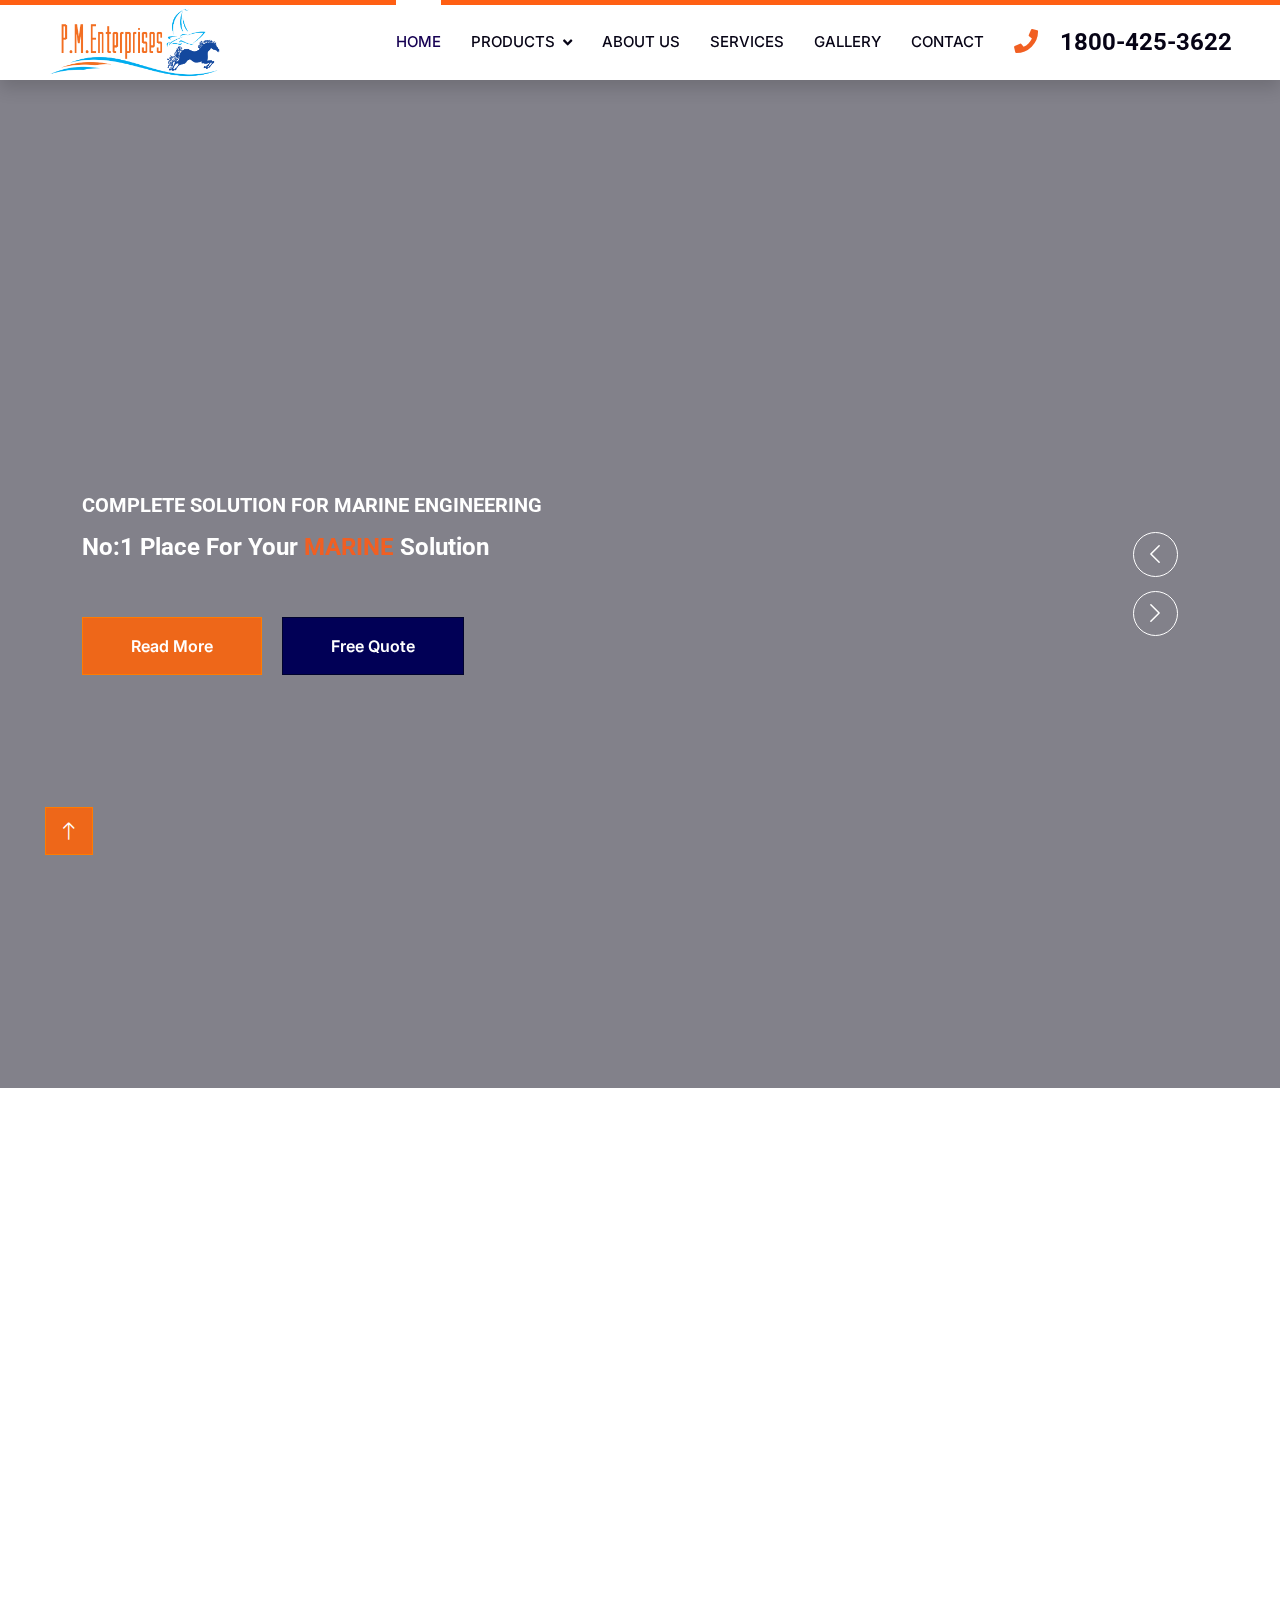
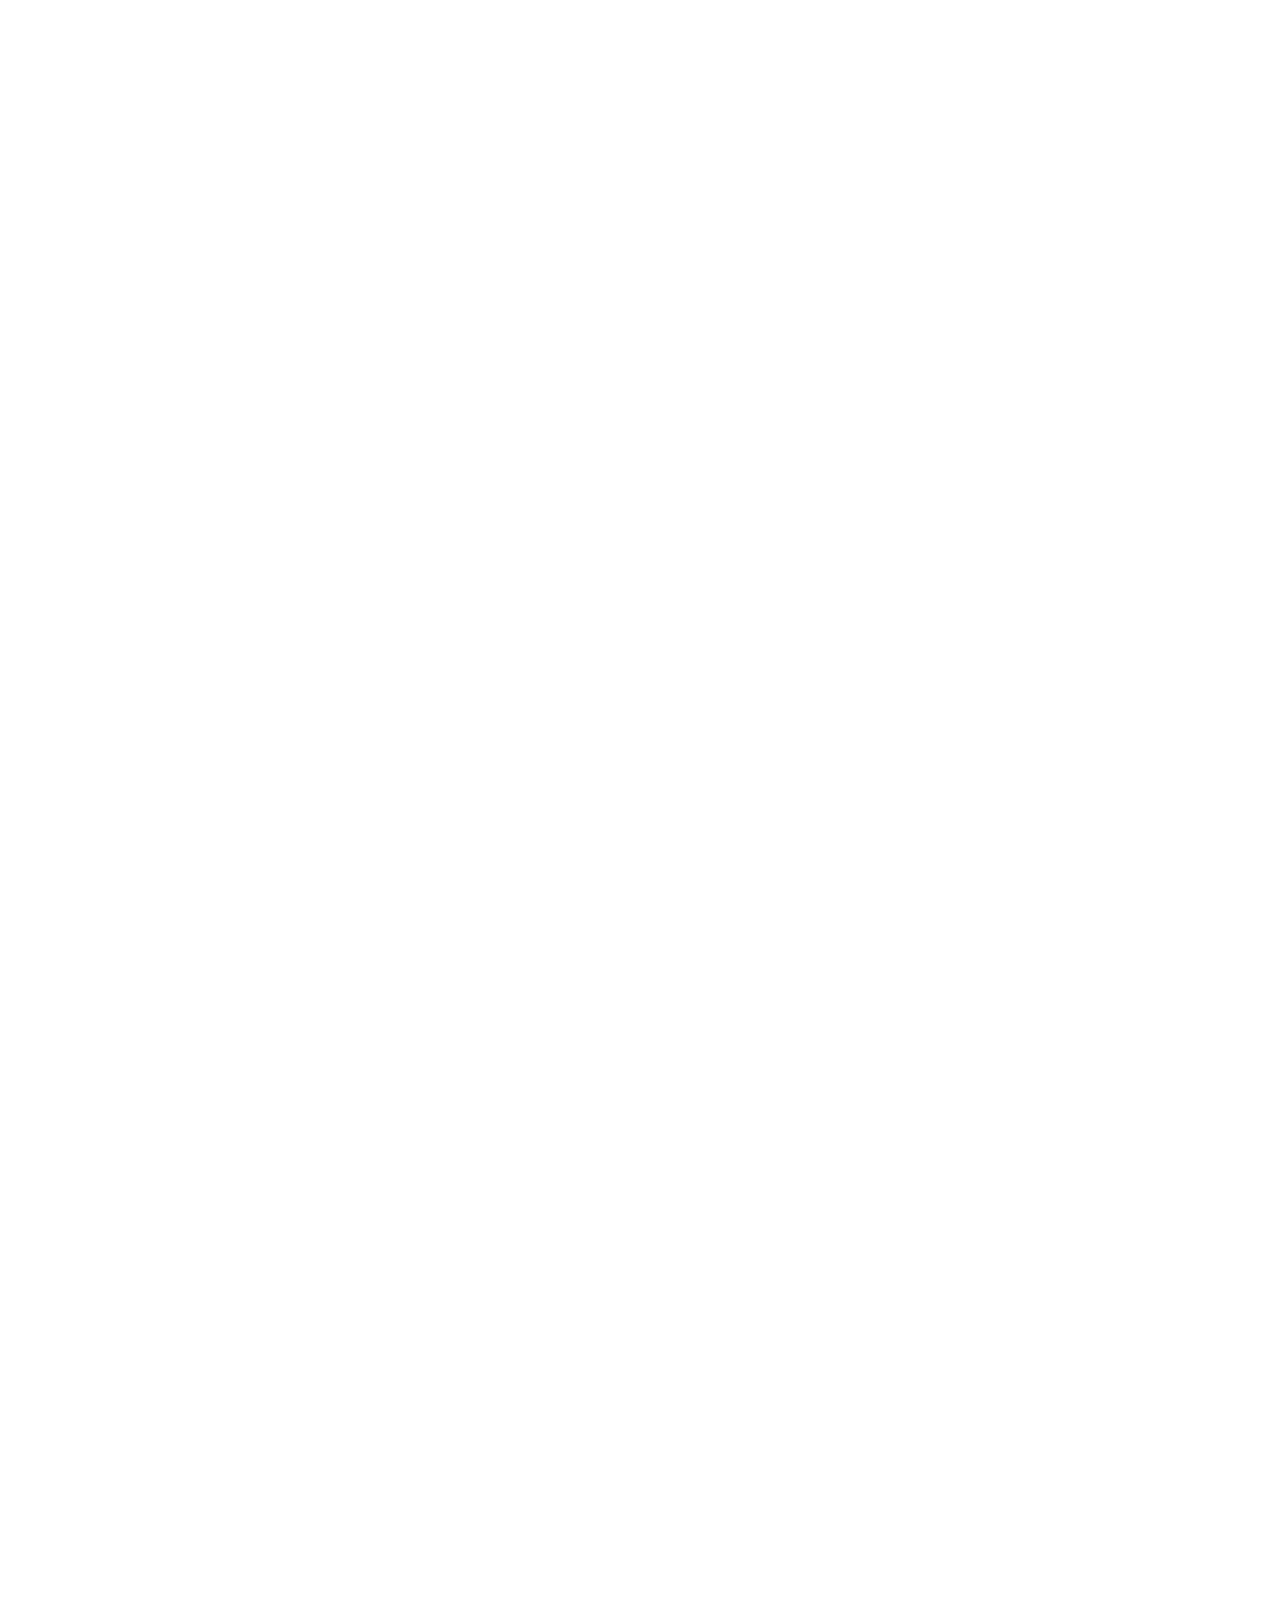
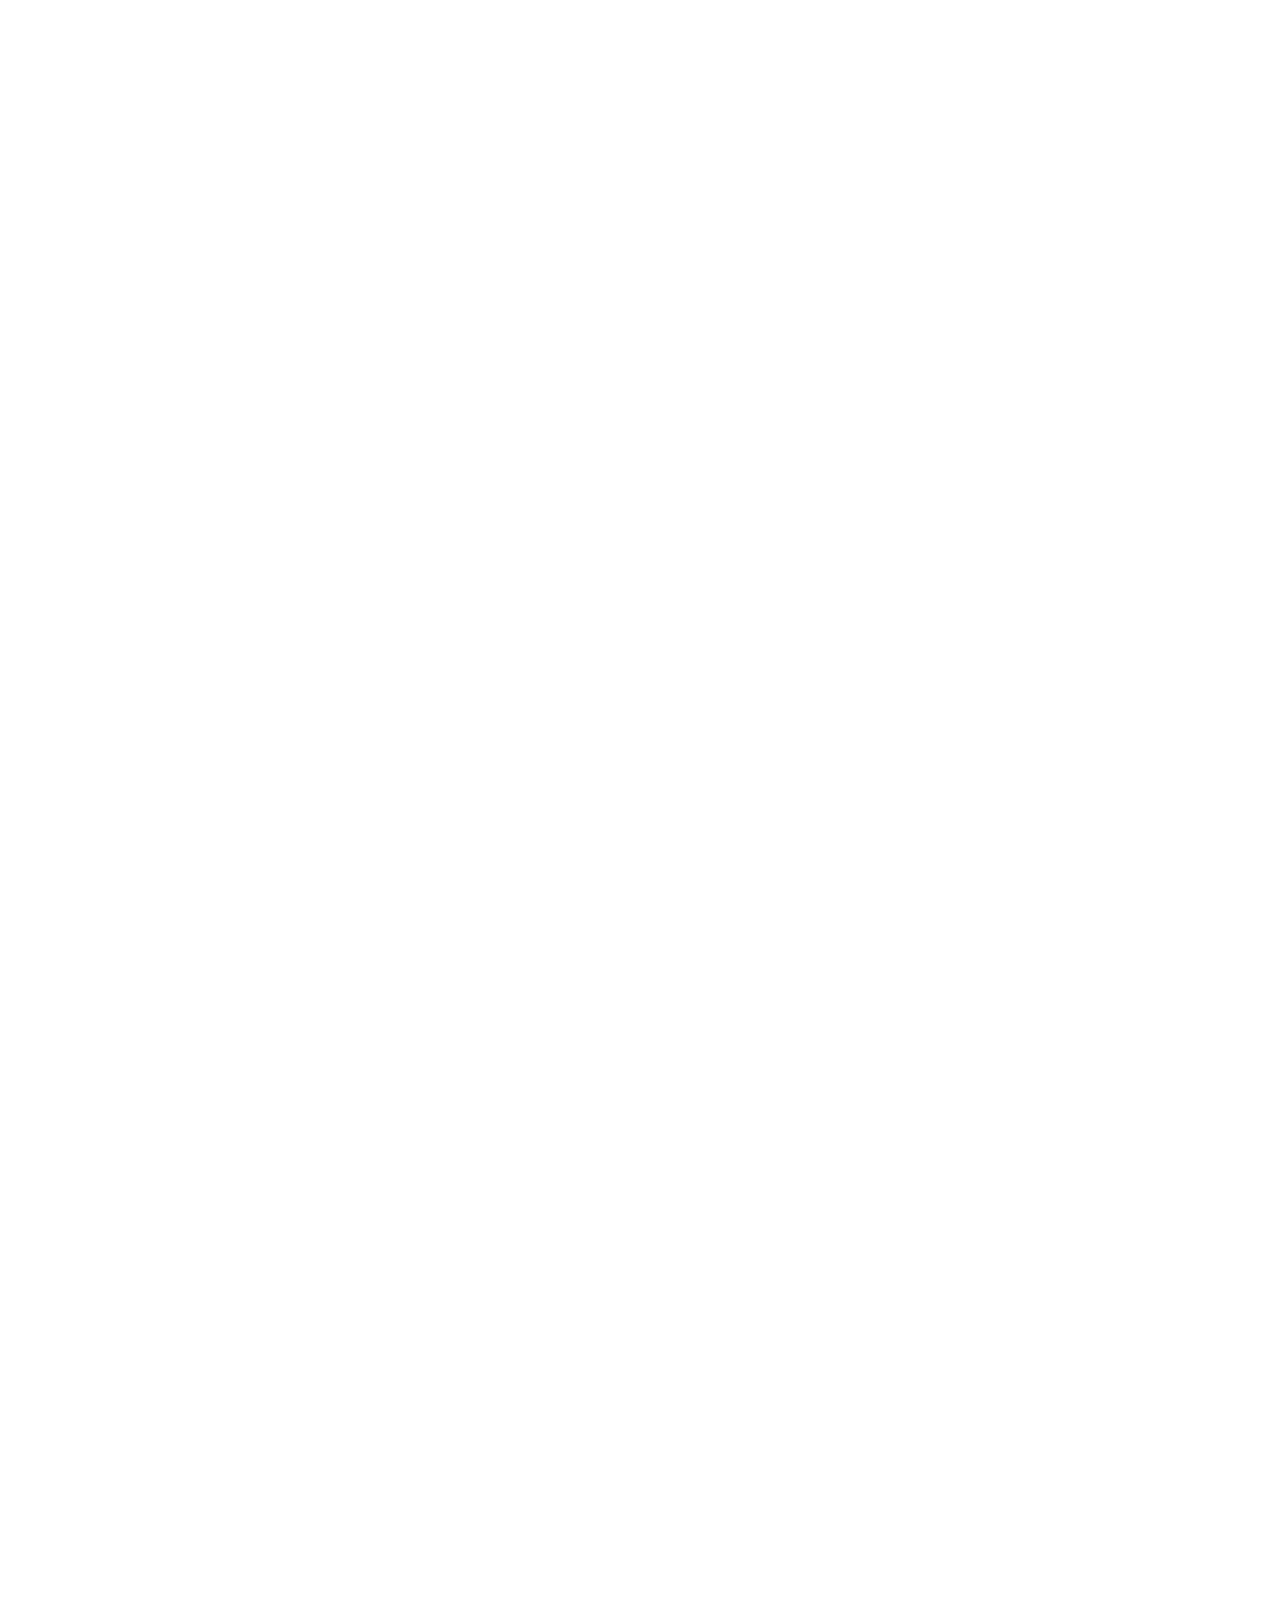
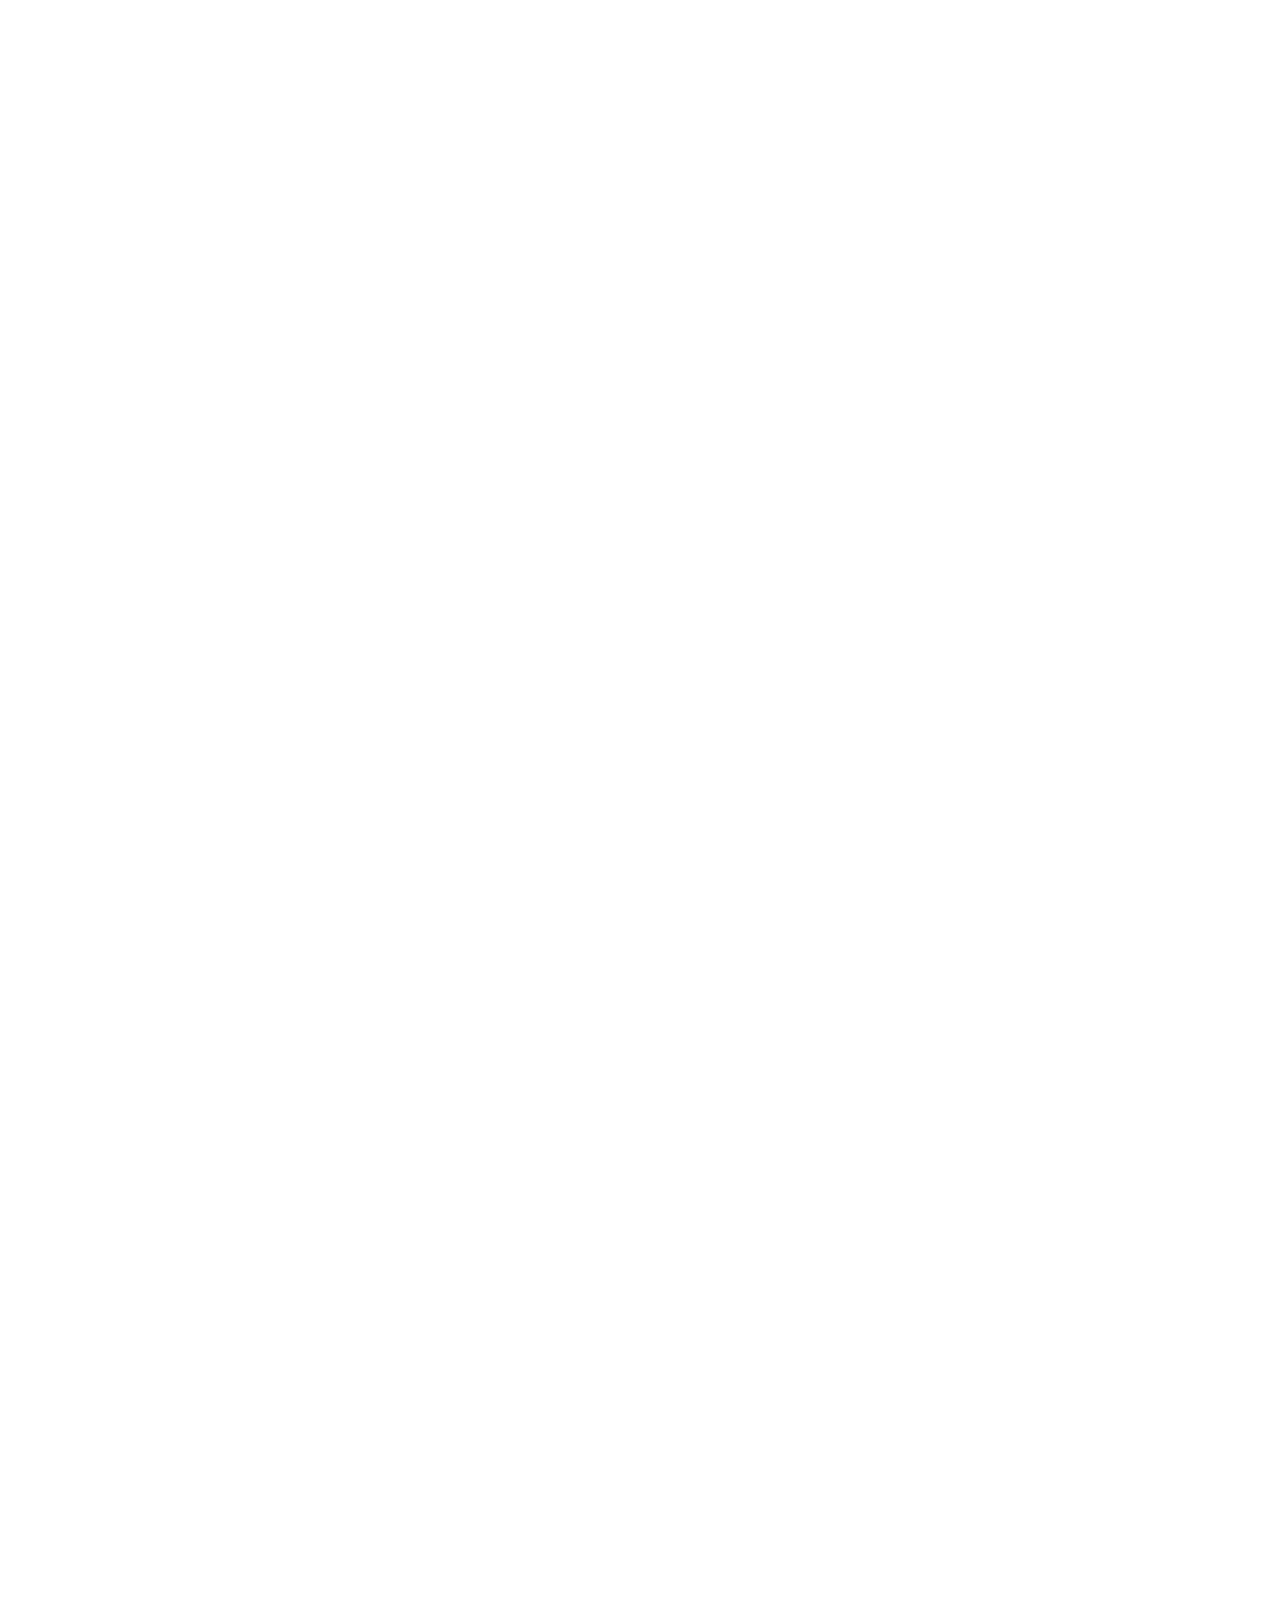
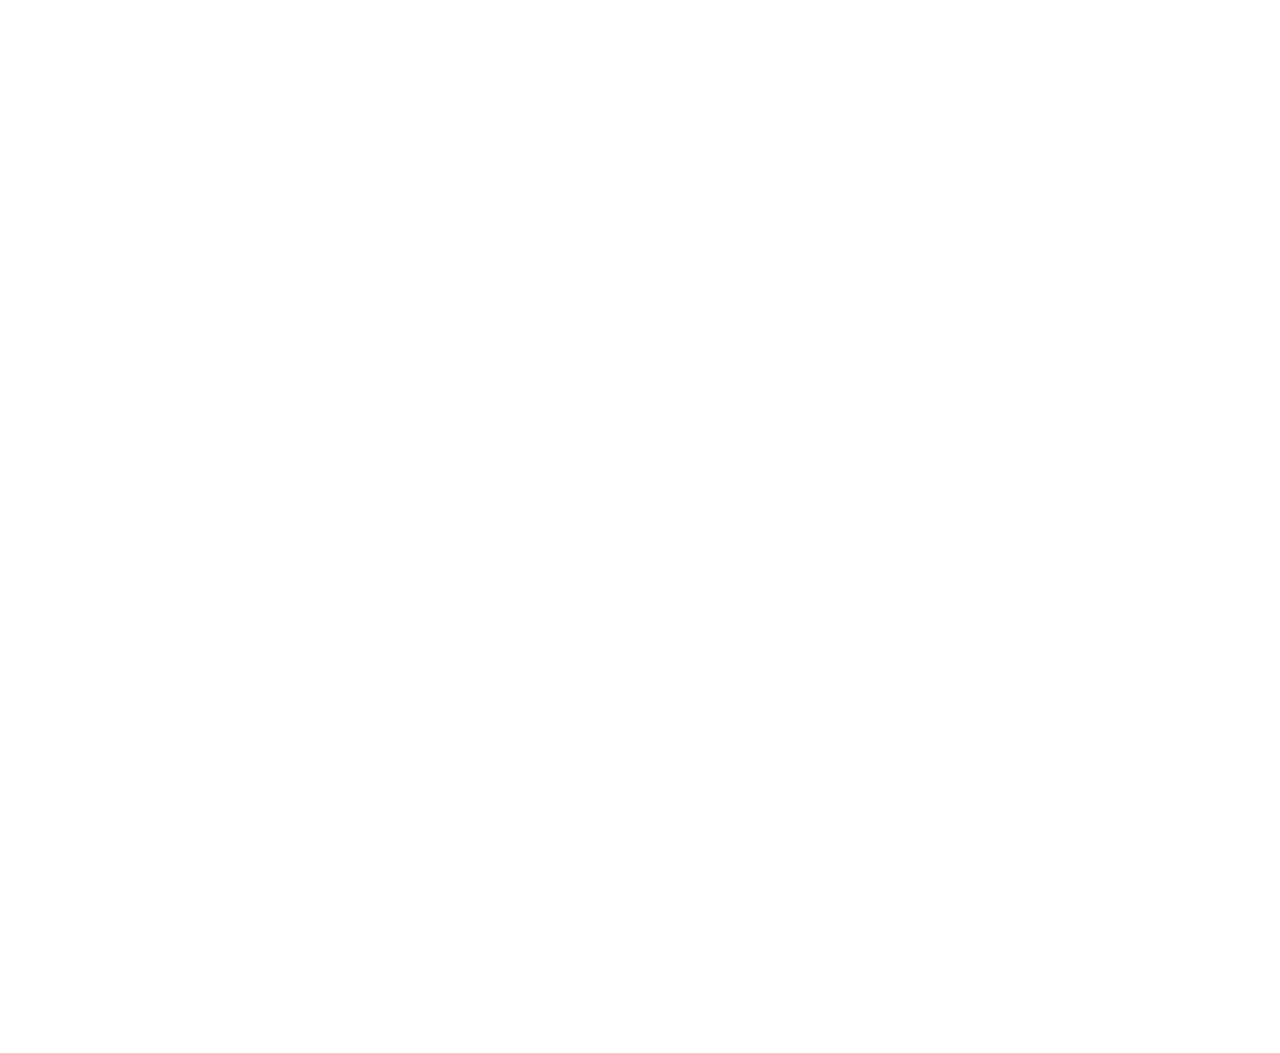
<file: index.html>
<!DOCTYPE html>
<html lang="en">

<head>
    <meta charset="utf-8">
    <title>PM GROUPS/Home</title>
    <meta content="width=device-width, initial-scale=1.0" name="viewport">
    <meta content="" name="keywords">
    <meta content="" name="description">

    <!-- Favicon -->
    <link href="img/loder.jpg" rel="icon">

    <!-- Google Web Fonts -->
    <link rel="preconnect" href="https://fonts.googleapis.com">
    <link rel="preconnect" href="https://fonts.gstatic.com" crossorigin>
    <link href="https://fonts.googleapis.com/css2?family=Inter:wght@400;600&family=Roboto:wght@500;700&display=swap" rel="stylesheet">

    <!-- Icon Font Stylesheet -->
    <link href="https://cdnjs.cloudflare.com/ajax/libs/font-awesome/5.10.0/css/all.min.css" rel="stylesheet">
    <link href="https://cdn.jsdelivr.net/npm/bootstrap-icons@1.4.1/font/bootstrap-icons.css" rel="stylesheet">

    <!-- Libraries Stylesheet -->
    <link href="lib/animate/animate.min.css" rel="stylesheet">
    <link href="lib/owlcarousel/assets/owl.carousel.min.css" rel="stylesheet">

    <!-- Customized Bootstrap Stylesheet -->
    <link href="css/bootstrap.min.css" rel="stylesheet">

    <!-- Template Stylesheet -->
    <link href="css/style.css" rel="stylesheet">

    <!-- Google tag (gtag.js) -->
<script async src="https://www.googletagmanager.com/gtag/js?id=G-8G4YCJNF0M"></script>
<script>
  window.dataLayer = window.dataLayer || [];
  function gtag(){dataLayer.push(arguments);}
  gtag('js', new Date());

  gtag('config', 'G-8G4YCJNF0M');
</script>
    
</head>


<body>
    <!--Start of Tawk.to Script-->
    <script type="text/javascript">
        var Tawk_API=Tawk_API||{}, Tawk_LoadStart=new Date();
        (function(){
        var s1=document.createElement("script"),s0=document.getElementsByTagName("script")[0];
        s1.async=true;
        s1.src='https://embed.tawk.to/65f042ea8d261e1b5f6c7216/1hop8ap3m';
        s1.charset='UTF-8';
        s1.setAttribute('crossorigin','*');
        s0.parentNode.insertBefore(s1,s0);
        })();
    </script>
    <!--End of Tawk.to Script-->
    <!-- Spinner Start -->
    <div id="spinner" class="show bg-white position-fixed translate-middle w-100 vh-100 top-50 start-50 d-flex align-items-center justify-content-center">
        <div class="spinner-grow text-primary" style="width: 3rem; height: 3rem;" role="status">
            <span class="sr-only">Loading...</span>
        </div>
    </div>
    <!-- Spinner End -->
    <!-- Navbar Start -->
    <nav class="navbar navbar-expand-lg bg-white navbar-light shadow border-top border-5 border-primary sticky-top p-0">
        <a href="index.html" class="navbar-brand bg-primary d-flex align-items-center px-4 px-lg-5">
            <div id="logoCarousel" class="carousel slide" data-bs-ride="carousel">
                <div class="carousel-inner">
                    <div class="carousel-item active">
                        <img src="img/logo1.png" class="d-block w-100" alt="Logo 1">
                    </div>
                    <div class="carousel-item">
                        <img src="img/logo2.png" class="d-block w-100" alt="Logo 2">
                    </div>
                </div>
            </div>
        </a>
        
        <script>
            // Initialize the carousel
            var carousel = new bootstrap.Carousel(document.getElementById('logoCarousel'), {
                interval: 5000, // Change logo every 5 seconds
                pause: false // Do not pause on hover
            });
        </script>
        
      
        <button type="button" class="navbar-toggler me-4" data-bs-toggle="collapse" data-bs-target="#navbarCollapse">
            <span class="navbar-toggler-icon"></span>
        </button>
        <div class="collapse navbar-collapse" id="navbarCollapse">
            <div class="navbar-nav ms-auto p-4 p-lg-0">
                <a href="index.html" class="nav-item nav-link active">Home</a>
                <div class="nav-item dropdown">
                    <a href="#" class="nav-link dropdown-toggle" data-bs-toggle="dropdown">Products</a>
                    <div class="dropdown-menu fade-up m-0">
                        <a href="engines.html" class="dropdown-item">Engines</a>
                        <a href="transmission.html" class="dropdown-item">Transmissions</a>
                        <a href="cables.html" class="dropdown-item">Cables & Controls</a>
                    </div>
                </div>
                <a href="about.html" class="nav-item nav-link">About Us</a>
                <a href="service.html" class="nav-item nav-link">Services</a>
                <a href="gallery.html" class="nav-item nav-link">Gallery</a>
                <a href="contact.html" class="nav-item nav-link">Contact</a>
            </div>
            <h4 class="m-0 pe-lg-5 d-none d-lg-block"><i class="fa fa-phone text-primary me-3"></i><a href="tel:18004253622" style="color: inherit; text-decoration: none;">
                1800-425-3622</a></h4>
        </div>
    </nav>
    <!-- Navbar End -->
<!-- Carousel Start -->
<div class="container-fluid p-0 pb-5">
    <div class="owl-carousel header-carousel position-relative mb-5">
        <!-- First YouTube Video -->
        <div class="owl-carousel-item position-relative">
            <iframe width="100%" height="100%" src="https://www.youtube.com/embed/LvXoDS2Tfck?autoplay=1&controls=0&loop=1&playlist=LvXoDS2Tfck&mute=1" frameborder="100%" allowfullscreen></iframe>
            <div class="position-absolute top-0 start-0 w-100 h-100 d-flex align-items-center"  style="background: rgba(6, 3, 21, .5);">
                <div class="container">
                    <div class="row justify-content-start">
                        <div class="col-10 col-lg-8">
                            <h5 class="text-white text-uppercase mb-3 animated slideInDown">Complete solution for marine engineering</h5>
                            <h1 class="display-3 text-white animated slideInDown mb-4">No:1 Place For Your <span class="text-primary">MARINE</span> Solution</h1>
                            <p class="fs-5 fw-medium text-white mb-4 pb-2"></p>
                            <a href="about.html" class="btn btn-primary py-md-3 px-md-5 me-3 animated slideInLeft">Read More</a>
                            <a href="contact.html" class="btn btn-secondary py-md-3 px-md-5 animated slideInRight">Free Quote</a>
                        </div>
                    </div>
                </div>
            </div>
        </div>
        <!-- First Image Carousel -->
        <div class="owl-carousel-item position-relative">
            <img src="img/carousel-2.jpg" alt="Image 1" class="img-fluid">
            <div class="position-absolute top-0 start-0 w-100 h-100 d-flex align-items-center" style="background: rgba(6, 3, 21, .5);">
                <div class="container">
                    <div class="row justify-content-start">
                        <div class="col-10 col-lg-8">
                            <h5 class="text-white text-uppercase mb-3 animated slideInDown">Complete solution for marine engineering</h5>
                            <h1 class="display-3 text-white animated slideInDown mb-4">No:1 Place For Your <span class="text-primary">MARINE</span> Solution</h1>
                            <p class="fs-5 fw-medium text-white mb-4 pb-2"></p>
                            <a href="about.html" class="btn btn-primary py-md-3 px-md-5 me-3 animated slideInLeft">Read More</a>
                            <a href="contact.html" class="btn btn-secondary py-md-3 px-md-5 animated slideInRight">Free Quote</a>
                        </div>
                    </div>
                </div>
            </div>
        </div>
        <!-- second Image Carousel -->
        <div class="owl-carousel-item position-relative">
            <img src="img/carousel-3.jpg" alt="Image 1" class="img-fluid">
            <div class="position-absolute top-0 start-0 w-100 h-100 d-flex align-items-center" style="background: rgba(6, 3, 21, .5);">
                <div class="container">
                    <div class="row justify-content-start">
                        <div class="col-10 col-lg-8">
                            <h5 class="text-white text-uppercase mb-3 animated slideInDown">Complete solution for marine engineering</h5>
                            <h1 class="display-3 text-white animated slideInDown mb-4">No:1 Place For Your <span class="text-primary">MARINE</span> Solution</h1>
                            <p class="fs-5 fw-medium text-white mb-4 pb-2"></p>
                            <a href="about.html" class="btn btn-primary py-md-3 px-md-5 me-3 animated slideInLeft">Read More</a>
                            <a href="contact.html" class="btn btn-secondary py-md-3 px-md-5 animated slideInRight">Free Quote</a>
                        </div>
                    </div>
                </div>
            </div>
        </div>
        <!-- Third Image Carousel -->
        <div class="owl-carousel-item position-relative">
            <img src="img/carousel-4.jpg" alt="Image 1" class="img-fluid">
            <div class="position-absolute top-0 start-0 w-100 h-100 d-flex align-items-center" style="background: rgba(6, 3, 21, .5);">
                <div class="container">
                    <div class="row justify-content-start">
                        <div class="col-10 col-lg-8">
                            <h5 class="text-white text-uppercase mb-3 animated slideInDown">Complete solution for marine engineering</h5>
                            <h1 class="display-3 text-white animated slideInDown mb-4">No:1 Place For Your <span class="text-primary">MARINE</span> Solution</h1>
                            <p class="fs-5 fw-medium text-white mb-4 pb-2"></p>
                            <a href="about.html" class="btn btn-primary py-md-3 px-md-5 me-3 animated slideInLeft">Read More</a>
                            <a href="contact.html" class="btn btn-secondary py-md-3 px-md-5 animated slideInRight">Free Quote</a>
                        </div>
                    </div>
                </div>
            </div>
        </div>
        <!-- Fourth Image Carousel -->
        <div class="owl-carousel-item position-relative">
            <img src="img/carousel-1.jpg" alt="Image 1" class="img-fluid">
            <div class="position-absolute top-0 start-0 w-100 h-100 d-flex align-items-center" style="background: rgba(6, 3, 21, .5);">
                <div class="container">
                    <div class="row justify-content-start">
                        <div class="col-10 col-lg-8">
                            <h5 class="text-white text-uppercase mb-3 animated slideInDown">Complete solution for marine engineering</h5>
                            <h1 class="display-3 text-white animated slideInDown mb-4">No:1 Place For Your <span class="text-primary">MARINE</span> Solution</h1>
                            <p class="fs-5 fw-medium text-white mb-4 pb-2"></p>
                            <a href="about.html" class="btn btn-primary py-md-3 px-md-5 me-3 animated slideInLeft">Read More</a>
                            <a href="contact.html" class="btn btn-secondary py-md-3 px-md-5 animated slideInRight">Free Quote</a>
                        </div>
                    </div>
                </div>
            </div>
        </div>
    </div>
</div>
<!-- Carousel End -->
<!-- our company Start -->
<div class="container-fluid overflow-hidden py-5 px-lg-0">
    <div class="container about py-5 px-lg-0">
        <div class="row g-5 mx-lg-0">
            <div class="col-lg-6 ps-lg-0 wow fadeInLeft" data-wow-delay="0.1s" style="min-height: 400px;">
                <div class="position-relative h-100">
                    <img class="position-absolute img-fluid w-100 h-100" src="img/about.jpg" alt="">
                </div>
            </div>
            <div class="col-lg-6 about-text wow fadeInUp" data-wow-delay="0.3s">
                <h6 class="text-secondary text-uppercase mb-3">Our Company</h6>
                <h1 class="mb-5">P.M. Groups, is a significant player in the Marine Industry</h1>
                <p class="mb-5">Our company is highly skilled in addressing challenging tasks within the sourcing business, particularly in disrupting the conventional operations of Import & Export companies. We take pride in our ability to navigate complex sourcing environments and find innovative solutions. Our team is composed of young, experienced, and dynamic individuals who have not only achieved success in their careers but also possess deep expertise in various areas such as team dynamics, market insights, client management, and sourcing strategies.</p>
                <p class="mb-5">P.M. Groups, is a significant player in the Marine Industry, boasting a $15 million valuation and standing as one of the fastest-growing business groups in South India. Within the Marine Industry, The P.M. Groups holds a prominent position across multiple sectors, leveraging its strong market presence and a network of group companies operating under its umbrella. This allows us to offer comprehensive solutions and services to our clients while maintaining a competitive edge in the market.</p>
            </div>
        </div>
    </div>
</div>
<!-- our company End -->

<!-- our milestone Start -->
<div class="container-xxl py-5">
    <div class="container py-5">
        <div class="row g-5">
            <div class="col-lg-6 wow fadeInUp" data-wow-delay="0.1s">
                <h6 class="text-secondary text-uppercase mb-3">Our Milestone</h6>
                <h1 class="mb-5">We Are Trusted Marine Company Since 2005</h1>
                <p class="mb-5">Our journey as P.M. Groups in the industry of Exports, Imports, domestic Sales, and Services is marked by our renowned reputation. </p>
                <div class="d-flex align-items-center">
                    <i class="fa fa-phone fa-2x flex-shrink-0 bg-primaryclients p-3 text-white"></i>
                    <div class="ps-4">
                        <h6>Call for any query!</h6>
                        <h3 class="text-primary m-0">1800 425 3622</h3>
                    </div>
                </div>
            </div>
            <div class="col-lg-6">
                <div class="row g-4 align-items-center">
                    <div class="col-sm-6">
                        <div class="bg-primaryclients p-4 mb-4 wow fadeIn" data-wow-delay="0.3s">
                            <i class="fa fa-users fa-2x text-white mb-3"></i>
                            <h2 class="text-white mb-2" data-toggle="counter-up">3500</h2>
                            <p class="text-white mb-0">Happy Customers</p>
                        </div>
                        <div class="bg-secondary p-4 wow fadeIn" data-wow-delay="0.5s">
                            <i class="fa fa-city fa-2x text-white mb-3"></i>
                            <h2 class="text-white mb-2" data-toggle="counter-up">4</h2>
                            <p class="text-white mb-0">States</p>
                        </div>
                    </div>
                    <div class="col-sm-6">
                        <div class="bg-success p-4 wow fadeIn" data-wow-delay="0.7s">
                            <i class="fa fa-university fa-2x text-white mb-3"></i>
                            <h2 class="text-white mb-2" data-toggle="counter-up">14</h2>
                            <p class="text-white mb-0">Branches</p>
                        </div>
                    </div>
                </div>
            </div>
        </div>
    </div>
</div>
<!-- our milestone End -->
<!-- Our History Start -->
    <div class="container-fluid overflow-hidden py-5 px-lg-0">
        <div class="container feature py-5 px-lg-0">
            <div class="row g-5 mx-lg-0">
                <div class="col-lg-6 feature-text wow fadeInUp" data-wow-delay="0.1s">
                    <h6 class="text-secondary text-uppercase mb-3">Our History</h6>
                    <h1 class="mb-5">Timeline Of The Company's History</h1>
                    <div class="d-flex mb-5 wow fadeInUp" data-wow-delay="0.3s">
                    <p class="mb-0">Our journey as P.M. Groups in the industry of Exports, Imports, domestic Sales, and Services is marked by our renowned reputation. We have been offering a diverse range of products, including Marine Diesel Engines, Marine Gear Boxes, Marine Equipment, other Industrial Equipment & Raw Materials, and various other products. Our strong partnerships with leading players globally ensure that our customers receive top-quality products, making us a trusted name in the market.</p>
                    </div>
                    <div class="d-flex mb-5 wow fadeIn" data-wow-delay="0.5s">
                            <ul>
                                <li style="color: rgb(3, 3, 79); margin-bottom: 10px;"> <b>2005: P.M. ENTERPRISES</b> established in Tuticorin, focusing on international and domestic trading activities.</li>
                                <li style="color: rgb(3, 3, 79); margin-bottom: 10px;"> <b>Subsequent Years:</b> Diversification into Imports, securing an exclusive Dealership of Marine Engines with WEICHAI, and venturing into FADA Marine Gear Boxes and Industrial & Commercial Equipment sales & service.</li>
                                <li style="color: rgb(3, 3, 79); margin-bottom: 10px;"> <b>2013-2015: Received BEST DEALERSHIP AWARD IN INDIA</b> consecutively in 2013, 2014, and 2015, along with the WEICHAI BEST INTERNATIONAL DISTRIBUTOR AWARD for outstanding performance in 2014 and 2015.</li>
                                <li style="color: rgb(3, 3, 79); margin-bottom: 10px;"> <b>2016: P.M. GREEN POWER PVT. LTD.</b> established, focusing on international and domestic trading, especially as an exclusive dealer in India for D-I Marine Gear Boxes and Hydraulic equipment from D-I Industrial Company Ltd., Korea.</li>
                                <li style="color: rgb(3, 3, 79); margin-bottom: 10px;"> <b>2016: AM-PM MARINE ENGINEERING</b> established as a partnership firm specializing in Marine engineering activities, including new fishing vessels construction, manufacturing Winches and other fishing vessel equipment, fabrication of marine accessories, and operating a boat repair and maintenance yard.</li>
                            </ul>
                    </div>
                    
                    <div class="d-flex mb-0 wow fadeInUp" data-wow-delay="0.7s">
                        <i class="fa fa-cogs text-primary fa-3x flex-shrink-0"></i>
                        <div class="ms-4">
                            <h5>24/7 Spares & Service Support</h5>
                            <p class="mb-0">Throught our all branches</p>
                        </div>
                    </div>
                </div>
                <div class="col-lg-6 pe-lg-0 wow fadeInRight" data-wow-delay="0.1s" style="min-height: 400px;">
                    <div class="position-relative h-100">
                        <img   class="position-absolute img-fluid w-100 h-100" src="img/feature.jpg"  style="object-fit: cover;" alt="">
                    </div>
                </div>
            </div>
        </div>
    </div>
    <!-- Our History End -->
<!-- Core Competencies Start -->
<div class="container-fluid overflow-hidden py-5 px-lg-0">
    <div class="container about py-5 px-lg-0">
        <div class="row g-5 mx-lg-0">
            <div class="col-lg-6 ps-lg-0 wow fadeInLeft" data-wow-delay="0.1s" style="min-height: 400px;">
                <div class="position-relative h-100">
                    <img class="position-absolute img-fluid w-100 h-100" src="img/awards.jpg"  alt="">
                </div>
            </div>
            <div class="col-lg-6 about-text wow fadeInUp" data-wow-delay="0.3s">
                <h6 class="text-secondary text-uppercase mb-3">Our Company</h6>
                <h1 class="mb-5">Core Competencies Of The Company Include:</h1>
                <ul>
                    <li style="color: rgb(3, 3, 79); margin-bottom: 10px;"> Partnering with the top Chinese Automobile Engine manufacturer, WEICHAI, for Marine Diesel Engines, establishing a strong presence in the marine engines market.</li>
                    <li style="color: rgb(3, 3, 79); margin-bottom: 10px;"> Collaborating with D-I Industrial Co. Ltd., Korea, a leading marine gear box manufacturer, to provide high-quality Marine Gear Boxes and Hydraulic Equipment.</li>
                    <li style="color: rgb(3, 3, 79); margin-bottom: 10px;"> Offering Chinese brand FADA Marine Gear Boxes and Industrial & Commercial Equipments sales & service, showcasing expertise in handling diverse product ranges.</li>
                    <li style="color: rgb(3, 3, 79); margin-bottom: 10px;"> Utilizing an extensive global network of buyers and suppliers to efficiently match target prices and required quantities within short timeframes.</li>
                    <li style="color: rgb(3, 3, 79); margin-bottom: 10px;"> Commitment to exceeding client expectations by prioritizing durability and quality in all products.</li>
                    <li style="color: rgb(3, 3, 79); margin-bottom: 10px;"> Constantly updating technical skills and resources to meet specific client requirements and stay abreast of industry advancements</li>
                </ul>
                <a href="about.html" class="btn btn-primary py-3 px-5">Explore More</a>
            </div>
        </div>
    </div>
</div>
<!-- Core Competencies End -->
    <!-- Service Start -->
    <div class="container-xxl py-5">
        <div class="container py-5">
            <div class="text-center wow fadeInUp" data-wow-delay="0.1s">
                <h6 class="text-secondary text-uppercase">Our Products</h6>
                <h1 class="mb-5">Explore Our Products</h1>
            </div>
            <div class="row g-4">
                <div class="col-md-6 col-lg-4 wow fadeInUp" data-wow-delay="0.3s">
                    <div class="service-item p-4">
                        <div class="overflow-hidden mb-4">
                            <img class="img-fluid" src="img/service-1.jpg" alt="">
                        </div>
                        <h4 class="mb-3">Marine Diesel Engines</h4>
                        <p>Authourized Dealer For South India.</p>
                        <a class="btn-slide mt-2" href="engines.html"><i class="fa fa-arrow-right"></i><span>Explore More</span></a>
                    </div>
                </div>
                <div class="col-md-6 col-lg-4 wow fadeInUp" data-wow-delay="0.5s">
                    <div class="service-item p-4">
                        <div class="overflow-hidden mb-4">
                            <img class="img-fluid" src="img/service-2.jpg" alt="">
                        </div>
                        <h4 class="mb-3">Marine Transmissions & Steering</h4>
                        <p>Authourized Distributor for All over India.</p>
                        <a class="btn-slide mt-2" href="transmission.html"><i class="fa fa-arrow-right"></i><span>Explore More</span></a>
                    </div>
                </div>
                <div class="col-md-6 col-lg-4 wow fadeInUp" data-wow-delay="0.7s">
                    <div class="service-item p-4">
                        <div class="overflow-hidden mb-4">
                            <img class="img-fluid" src="img/service-3.jpg" alt="">
                        </div>
                        <h4 class="mb-3">Cables & Controls</h4>
                        <p>Authourized Distributor for All over India.</p>
                        <a class="btn-slide mt-2" href="cables.html"><i class="fa fa-arrow-right"></i><span>Explore More</span></a>
                    </div>
                </div>
                <!--div class="col-md-6 col-lg-4 wow fadeInUp" data-wow-delay="0.3s">
                    <div class="service-item p-4">
                        <div class="overflow-hidden mb-4">
                            <img class="img-fluid" src="img/service-4.jpg" alt="">
                        </div>
                        <h4 class="mb-3">Train Freight</h4>
                        <p>Stet stet justo dolor sed duo. Ut clita sea sit ipsum diam lorem diam.</p>
                        <a class="btn-slide mt-2" href=""><i class="fa fa-arrow-right"></i><span>Read More</span></a>
                    </div>
                </div>
                <div class="col-md-6 col-lg-4 wow fadeInUp" data-wow-delay="0.5s">
                    <div class="service-item p-4">
                        <div class="overflow-hidden mb-4">
                            <img class="img-fluid" src="img/service-5.jpg" alt="">
                        </div>
                        <h4 class="mb-3">Customs Clearance</h4>
                        <p>Stet stet justo dolor sed duo. Ut clita sea sit ipsum diam lorem diam.</p>
                        <a class="btn-slide mt-2" href=""><i class="fa fa-arrow-right"></i><span>Read More</span></a>
                    </div>
                </div>
                <div class="col-md-6 col-lg-4 wow fadeInUp" data-wow-delay="0.7s">
                    <div class="service-item p-4">
                        <div class="overflow-hidden mb-4">
                            <img class="img-fluid" src="img/service-6.jpg" alt="">
                        </div>
                        <h4 class="mb-3">Warehouse Solutions</h4>
                        <p>Stet stet justo dolor sed duo. Ut clita sea sit ipsum diam lorem diam.</p>
                        <a class="btn-slide mt-2" href=""><i class="fa fa-arrow-right"></i><span>Read More</span></a>
                    </div>
                </div-->
            </div>
        </div>
    </div>
    <!-- Service End -->


    <!-- Pricing Start -->
    <!--div class="container-xxl py-5">
        <div class="container py-5">
            <div class="text-center wow fadeInUp" data-wow-delay="0.1s">
                <h6 class="text-secondary text-uppercase">Pricing Plan</h6>
                <h1 class="mb-5">Perfect Pricing Plan</h1>
            </div>
            <div class="row g-4">
                <div class="col-md-6 col-lg-4 wow fadeInUp" data-wow-delay="0.3s">
                    <div class="price-item">
                        <div class="border-bottom p-4 mb-4">
                            <h5 class="text-primary mb-1">Basic Plan</h5>
                            <h1 class="display-5 mb-0">
                                <small class="align-top" style="font-size: 22px; line-height: 45px;">$</small>49.00<small
                                    class="align-bottom" style="font-size: 16px; line-height: 40px;">/ Month</small>
                            </h1>
                        </div>
                        <div class="p-4 pt-0">
                            <p><i class="fa fa-check text-success me-3"></i>HTML5 & CSS3</p>
                            <p><i class="fa fa-check text-success me-3"></i>Bootstrap v5</p>
                            <p><i class="fa fa-check text-success me-3"></i>FontAwesome Icons</p>
                            <p><i class="fa fa-check text-success me-3"></i>Responsive Layout</p>
                            <p><i class="fa fa-check text-success me-3"></i>Cross-browser Support</p>
                            <a class="btn-slide mt-2" href=""><i class="fa fa-arrow-right"></i><span >Order Now</span></a>
                        </div>
                    </div>
                </div>
                <div class="col-md-6 col-lg-4 wow fadeInUp" data-wow-delay="0.5s">
                    <div class="price-item">
                        <div class="border-bottom p-4 mb-4">
                            <h5 class="text-primary mb-1">Standard Plan</h5>
                            <h1 class="display-5 mb-0">
                                <small class="align-top" style="font-size: 22px; line-height: 45px;">$</small>99.00<small
                                    class="align-bottom" style="font-size: 16px; line-height: 40px;">/ Month</small>
                            </h1>
                        </div>
                        <div class="p-4 pt-0">
                            <p><i class="fa fa-check text-success me-3"></i>HTML5 & CSS3</p>
                            <p><i class="fa fa-check text-success me-3"></i>Bootstrap v5</p>
                            <p><i class="fa fa-check text-success me-3"></i>FontAwesome Icons</p>
                            <p><i class="fa fa-check text-success me-3"></i>Responsive Layout</p>
                            <p><i class="fa fa-check text-success me-3"></i>Cross-browser Support</p>
                            <a class="btn-slide mt-2" href=""><i class="fa fa-arrow-right"></i><span >Order Now</span></a>
                        </div>
                    </div>
                </div>
                <div class="col-md-6 col-lg-4 wow fadeInUp" data-wow-delay="0.7s">
                    <div class="price-item">
                        <div class="border-bottom p-4 mb-4">
                            <h5 class="text-primary mb-1">Advanced Plan</h5>
                            <h1 class="display-5 mb-0">
                                <small class="align-top" style="font-size: 22px; line-height: 45px;">$</small>149.00<small
                                    class="align-bottom" style="font-size: 16px; line-height: 40px;">/ Month</small>
                            </h1>
                        </div>
                        <div class="p-4 pt-0">
                            <p><i class="fa fa-check text-success me-3"></i>HTML5 & CSS3</p>
                            <p><i class="fa fa-check text-success me-3"></i>Bootstrap v5</p>
                            <p><i class="fa fa-check text-success me-3"></i>FontAwesome Icons</p>
                            <p><i class="fa fa-check text-success me-3"></i>Responsive Layout</p>
                            <p><i class="fa fa-check text-success me-3"></i>Cross-browser Support</p>
                            <a class="btn-slide mt-2" href=""><i class="fa fa-arrow-right"></i><span >Order Now</span></a>
                        </div>
                    </div>
                </div>
            </div>
        </div>
    </div-->
    <!-- Pricing End -->


    <!-- Quote Start -->
    <div class="container-xxl py-5">
        <div class="container py-5">
            <div class="row g-5 align-items-center">
                <div class="col-lg-5 wow fadeInUp" data-wow-delay="0.1s">
                    <h6 class="text-secondary text-uppercase mb-3">Get A Quote</h6>
                    <h1 class="mb-5">Request A Free Quote!</h1>
                    <p class="mb-5">Please fill the required details in the form</p>
                    <div class="d-flex align-items-center">
                        <i class="fa fa-phone fa-2x flex-shrink-0 bg-primaryclients p-3 text-white"></i>
                        <div class="ps-4">
                            <h6>Call for any query!</h6>
                            <h3 class="text-primary m-0">1800 425 3622</h3>
                        </div>
                    </div>
                </div>
                <div class="col-lg-7">
                    <div class="bg-light text-center p-0 wow fadeIn" data-wow-delay="0.5s">
                        <div class="col-lg-15">
                            <div class="bg-light text-center p-5 wow fadeIn" data-wow-delay="0.5s">
                                <form action="https://api.web3forms.com/submit" method="POST" class="contact-form">
                                    <input type="hidden" name="access_key" value="4b068ca0-767f-441b-8941-836e01d20f81">
                                    <div class="row g-3">
                                        <div class="col-12 col-sm-6">
                                            <input type="text" class="form-control border-0" name="name" placeholder="Your Name" required>
                                        </div>
                                        <div class="col-12 col-sm-6">
                                            <input type="email" class="form-control border-0" name="email" placeholder="Your Email">
                                        </div>
                                        <div class="col-12 col-sm-6">
                                            <input type="text" class="form-control border-0" name="contact_number" placeholder="(+91) Contact Number" oninput="this.value = this.value.replace(/[^0-9+]/g, '')" required>
                                        </div>
                                        <div class="col-12 col-sm-6">
                                            <input type="text" class="form-control border-0" name="State" placeholder="State" required>
                                        </div>
                                        <div class="col-12 col-sm-6">
                                            <input type="text" class="form-control border-0" name="District" placeholder="District" required>
                                        </div>
                                        <div class="col-12 col-sm-6">
                                            <select class="form-select border-0" name="requirement" style="height: 37px;">
                                                <option selected>Select A Requirement</option>
                                                <option value="Engine">Engine</option>
                                                <option value="Gear Box">Gear Box</option>
                                                <option value="Steering Set">Steering Set</option>
                                                <option value="Full Set">Full Set</option>
                                            </select>
                                        </div>
                                        <div class="col-12">
                                            <textarea class="form-control border-0" name="message" placeholder="Message"></textarea>
                                        </div>
                                        <div class="col-12">
                                            <button class="btn btn-primary w-100 py-3" type="submit">Request a Quote</button>
                                        </div>
                                    </div>
                                </form>
                            </div>
                        </div>
                    </div>
                </div>
            </div>
        </div>
    </div>
    <!-- Quote End -->


   
    <!-- branches Start -->
    <div class="container-xxl py-5">
        <div class="container py-5">
            <div class="text-center wow fadeInUp" data-wow-delay="0.1s">
                <h6 class="text-secondary text-uppercase">Our Territory</h6>
                <h1 class="mb-5">Explore Our Branch Networks</h1>
            </div>
            <div class="row g-4">
                <div class="col-md-6 col-lg-4 wow fadeInUp" data-wow-delay="0.3s">
                    <div class="service-item p-4">
                        <div class="overflow-hidden mb-4">
                            <img class="img-fluid" src="img/team-1.jpg" alt="">
                        </div>
                        <h4 class="mb-3">Karnataka</h4>
                        <p>Honnawar, Malpe, Mangalore</p>
                        <a class="btn-slide mt-2" href="contact.html"><i class="fa fa-arrow-right"></i><span>Locate us</span></a>
                    </div>
                </div>
                <div class="col-md-6 col-lg-4 wow fadeInUp" data-wow-delay="0.5s">
                    <div class="service-item p-4">
                        <div class="overflow-hidden mb-4">
                            <img class="img-fluid" src="img/team-2.jpg" alt="">
                        </div>
                        <h4 class="mb-3">Kerala</h4>
                        <p>Calicut, Ernakulam, Kollam</p>
                        <a class="btn-slide mt-2" href="contact.html"><i class="fa fa-arrow-right"></i><span>Locate us</span></a>
                    </div>
                </div>
                <div class="col-md-6 col-lg-4 wow fadeInUp" data-wow-delay="0.7s">
                    <div class="service-item p-4">
                        <div class="overflow-hidden mb-4">
                            <img class="img-fluid" src="img/team-3.jpg" alt="">
                        </div>
                        <h4 class="mb-3">Tamilnadu and Pudhucherry</h4>
                        <p>Chennai, Karaikal, Nagapattinam, Rameswaram, kanyakumari, muttom</p>
                        <a class="btn-slide mt-2" href="contact.html"><i class="fa fa-arrow-right"></i><span>Locate us</span></a>
                    </div>
                </div>
                <!--div class="col-md-6 col-lg-4 wow fadeInUp" data-wow-delay="0.3s">
                    <div class="service-item p-4">
                        <div class="overflow-hidden mb-4">
                            <img class="img-fluid" src="img/service-4.jpg" alt="">
                        </div>
                        <h4 class="mb-3">Train Freight</h4>
                        <p>Stet stet justo dolor sed duo. Ut clita sea sit ipsum diam lorem diam.</p>
                        <a class="btn-slide mt-2" href=""><i class="fa fa-arrow-right"></i><span>Read More</span></a>
                    </div>
                </div>
                <div class="col-md-6 col-lg-4 wow fadeInUp" data-wow-delay="0.5s">
                    <div class="service-item p-4">
                        <div class="overflow-hidden mb-4">
                            <img class="img-fluid" src="img/service-5.jpg" alt="">
                        </div>
                        <h4 class="mb-3">Customs Clearance</h4>
                        <p>Stet stet justo dolor sed duo. Ut clita sea sit ipsum diam lorem diam.</p>
                        <a class="btn-slide mt-2" href=""><i class="fa fa-arrow-right"></i><span>Read More</span></a>
                    </div>
                </div>
                <div class="col-md-6 col-lg-4 wow fadeInUp" data-wow-delay="0.7s">
                    <div class="service-item p-4">
                        <div class="overflow-hidden mb-4">
                            <img class="img-fluid" src="img/service-6.jpg" alt="">
                        </div>
                        <h4 class="mb-3">Warehouse Solutions</h4>
                        <p>Stet stet justo dolor sed duo. Ut clita sea sit ipsum diam lorem diam.</p>
                        <a class="btn-slide mt-2" href=""><i class="fa fa-arrow-right"></i><span>Read More</span></a>
                    </div>
                </div-->
            </div>
        </div>
    </div>
    <!-- branches End -->


    <!-- Testimonial Start -->
    <!--div class="container-xxl py-5 wow fadeInUp" data-wow-delay="0.1s">
        <div class="container py-5">
            <div class="text-center">
                <h6 class="text-secondary text-uppercase">Testimonial</h6>
                <h1 class="mb-0">Our Customers Say!</h1>
            </div>
            <div class="owl-carousel testimonial-carousel wow fadeInUp" data-wow-delay="0.1s">
                <div class="testimonial-item p-4 my-5">
                    <i class="fa fa-quote-right fa-3x text-light position-absolute top-0 end-0 mt-n3 me-4"></i>
                    <div class="d-flex align-items-end mb-4">
                        <img class="img-fluid flex-shrink-0" src="img/testimonial-1.jpg" style="width: 80px; height: 80px;">
                        <div class="ms-4">
                            <h5 class="mb-1">Karnataka customer</h5>
                            <p class="m-0">syrang</p>
                        </div>
                    </div>
                    <p class="mb-0">Tempor erat elitr rebum at clita. Diam dolor diam ipsum sit diam amet diam et eos. Clita erat ipsum et lorem et sit.</p>
                </div>
                <div class="testimonial-item p-4 my-5">
                    <i class="fa fa-quote-right fa-3x text-light position-absolute top-0 end-0 mt-n3 me-4"></i>
                    <div class="d-flex align-items-end mb-4">
                        <img class="img-fluid flex-shrink-0" src="img/testimonial-2.jpg" style="width: 80px; height: 80px;">
                        <div class="ms-4">
                            <h5 class="mb-1">kerala customer</h5>
                            <p class="m-0">Boat Owner</p>
                        </div>
                    </div>
                    <p class="mb-0">Tempor erat elitr rebum at clita. Diam dolor diam ipsum sit diam amet diam et eos. Clita erat ipsum et lorem et sit.</p>
                </div>
                <div class="testimonial-item p-4 my-5">
                    <i class="fa fa-quote-right fa-3x text-light position-absolute top-0 end-0 mt-n3 me-4"></i>
                    <div class="d-flex align-items-end mb-4">
                        <img class="img-fluid flex-shrink-0" src="img/testimonial-3.jpg" style="width: 80px; height: 80px;">
                        <div class="ms-4">
                            <h5 class="mb-1">Tamilnadu Customer</h5>
                            <p class="m-0">Syrang</p>
                        </div>
                    </div>
                    <p class="mb-0">Tempor erat elitr rebum at clita. Diam dolor diam ipsum sit diam amet diam et eos. Clita erat ipsum et lorem et sit.</p>
                </div>
                <div class="testimonial-item p-4 my-5">
                    <i class="fa fa-quote-right fa-3x text-light position-absolute top-0 end-0 mt-n3 me-4"></i>
                    <div class="d-flex align-items-end mb-4">
                        <img class="img-fluid flex-shrink-0" src="img/testimonial-4.jpg" style="width: 80px; height: 80px;">
                        <div class="ms-4">
                            <h5 class="mb-1">Pudhucherry Customer</h5>
                            <p class="m-0">Boat Owner</p>
                        </div>
                    </div>
                    <p class="mb-0">Tempor erat elitr rebum at clita. Diam dolor diam ipsum sit diam amet diam et eos. Clita erat ipsum et lorem et sit.</p>
                </div>
            </div>
        </div>
    </div-->
    <!-- Testimonial End -->

<!-- Footer Start -->
<div class="container-fluid bg-dark text-light footer pt-5 wow fadeIn" data-wow-delay="0.1s" style="margin-top: 6rem;">
    <div class="container py-5">
        <div class="row g-5">
            <div class="col-lg-4 col-md-6">
                <h4 class="text-light mb-4">Corporate Address</h4>
                <p class="mb-2"><i class="fa fa-map-marker-alt me-3"></i>III/916 B,Mini Harbour Road, Munambam,Palliport, Ernakulam, Kerala - 683515</p>
                <p class="mb-2"><i class="fa fa-phone-alt me-3"></i><a href="tel:+918870333880">+91 8870333880</a></p>
                <p class="mb-2"><i class="fa fa-envelope me-3"></i><a href="mailto:sales@pmgroups.in">sales@pmgroups.in</a></p>
                <p class="mb-2"><i class="fa fa-envelope me-3"></i><a href="mailto:palanikumar@pmgroups.in">palanikumar@pmgroups.in</a></p>
                <div class="d-flex pt-2">
                    <a class="btn btn-outline-light btn-social" href="https://www.instagram.com/pmeweichai/?fbclid=IwAR0_kgqP2iTbrdYgjmehA-m0WtPgiFNz84ukPUnIRFpvV4GWbOEC8ZeCiYw" target="_blank"><i class="fab fa-instagram"></i></a>
                    <a class="btn btn-outline-light btn-social" href="https://www.facebook.com/profile.php?id=61552799291044" target="_blank"><i class="fab fa-facebook-f"></i></a>
                    <a class="btn btn-outline-light btn-social" href="https://www.youtube.com/@PMEdigitalmarketing" target="_blank"><i class="fab fa-youtube"></i></a>
                    <a class="btn btn-outline-light btn-social" href="https://www.linkedin.com/company/pm-enterprises-pmgroups" target="_blank"><i class="fab fa-linkedin-in"></i></a>
                </div>
            </div>
            <div class="col-lg-3 col-md-6">
                <h4 class="text-light mb-4">Quick Links</h4>
                <a class="btn btn-link" href="about.html">About Us</a>
                <a class="btn btn-link" href="contact.html">Contact Us</a>
                <a class="btn btn-link" href="sparenetwork.html">Our Spares Network</a>
                <a class="btn btn-link" href="servicenetwork.html">Our Service Network</a>
            </div>
            <div class="col-lg-2 col-md-6">
                <h4 class="text-light mb-4">Quick Links</h4>
                <a class="btn btn-link" href="engines.html">Engines</a>
                <a class="btn btn-link" href="transmission.html">Transmissions</a>
                <a class="btn btn-link" href="cables.html">Cables & Controls</a>
                <a class="btn btn-link" href="">Careers</a>
            </div>
            <div class="col-lg-3 col-md-6 text-end">
                <div class="text-end mb-4">
                    <!-- Company Logo -->
                    <img src="img/logo.png" alt="Company Logo" style="max-width: 500px;">
                </div>
                <!-- Toll-Free Number -->
                <p class="text-center mb-4"><h1 style="color: rgb(255, 255, 255);">Toll-Free:</h1></p>
                <p class="text-center mb-4"><a href="tel:18004203622"><h1 style="color: orange;">1800 420 3622</h1></a></p>
            </div>
        </div>
    </div>
    <div class="container">
        <div class="copyright">
            <div class="row">
                <div class="col-md-6 text-center text-md-start mb-3 mb-md-0">
                    &copy; <a class="border-bottom" href="#">PM GROUPS</a>, All Right Reserved.
                </div>
                <div class="col-md-6 text-center text-md-end">
                    <!--/*** This template is free as long as you keep the footer author’s credit link/attribution link/backlink. If you'd like to use the template without the footer author’s credit link/attribution link/backlink, you can purchase the Credit Removal License from "https://htmlcodex.com/credit-removal". Thank you for your support. ***/-->
                    Designed By <a class="border-bottom" href="https://www.pmgroups.in">PM GROUPS</a>
                </div>
            </div>
        </div>
    </div>
</div>
<!-- Footer End -->



    <!-- Back to Top -->
<a href="#" class="btn btn-lg btn-primary btn-lg-square rounded-0 back-to-top"><i class="bi bi-arrow-up"></i></a>


    <!-- JavaScript Libraries -->
    <script src="https://code.jquery.com/jquery-3.4.1.min.js"></script>
    <script src="https://cdn.jsdelivr.net/npm/bootstrap@5.0.0/dist/js/bootstrap.bundle.min.js"></script>
    <script src="lib/wow/wow.min.js"></script>
    <script src="lib/easing/easing.min.js"></script>
    <script src="lib/waypoints/waypoints.min.js"></script>
    <script src="lib/counterup/counterup.min.js"></script>
    <script src="lib/owlcarousel/owl.carousel.min.js"></script>

    <!-- Template Javascript -->
    <script src="js/main.js"></script>
</body>

</html>
</file>
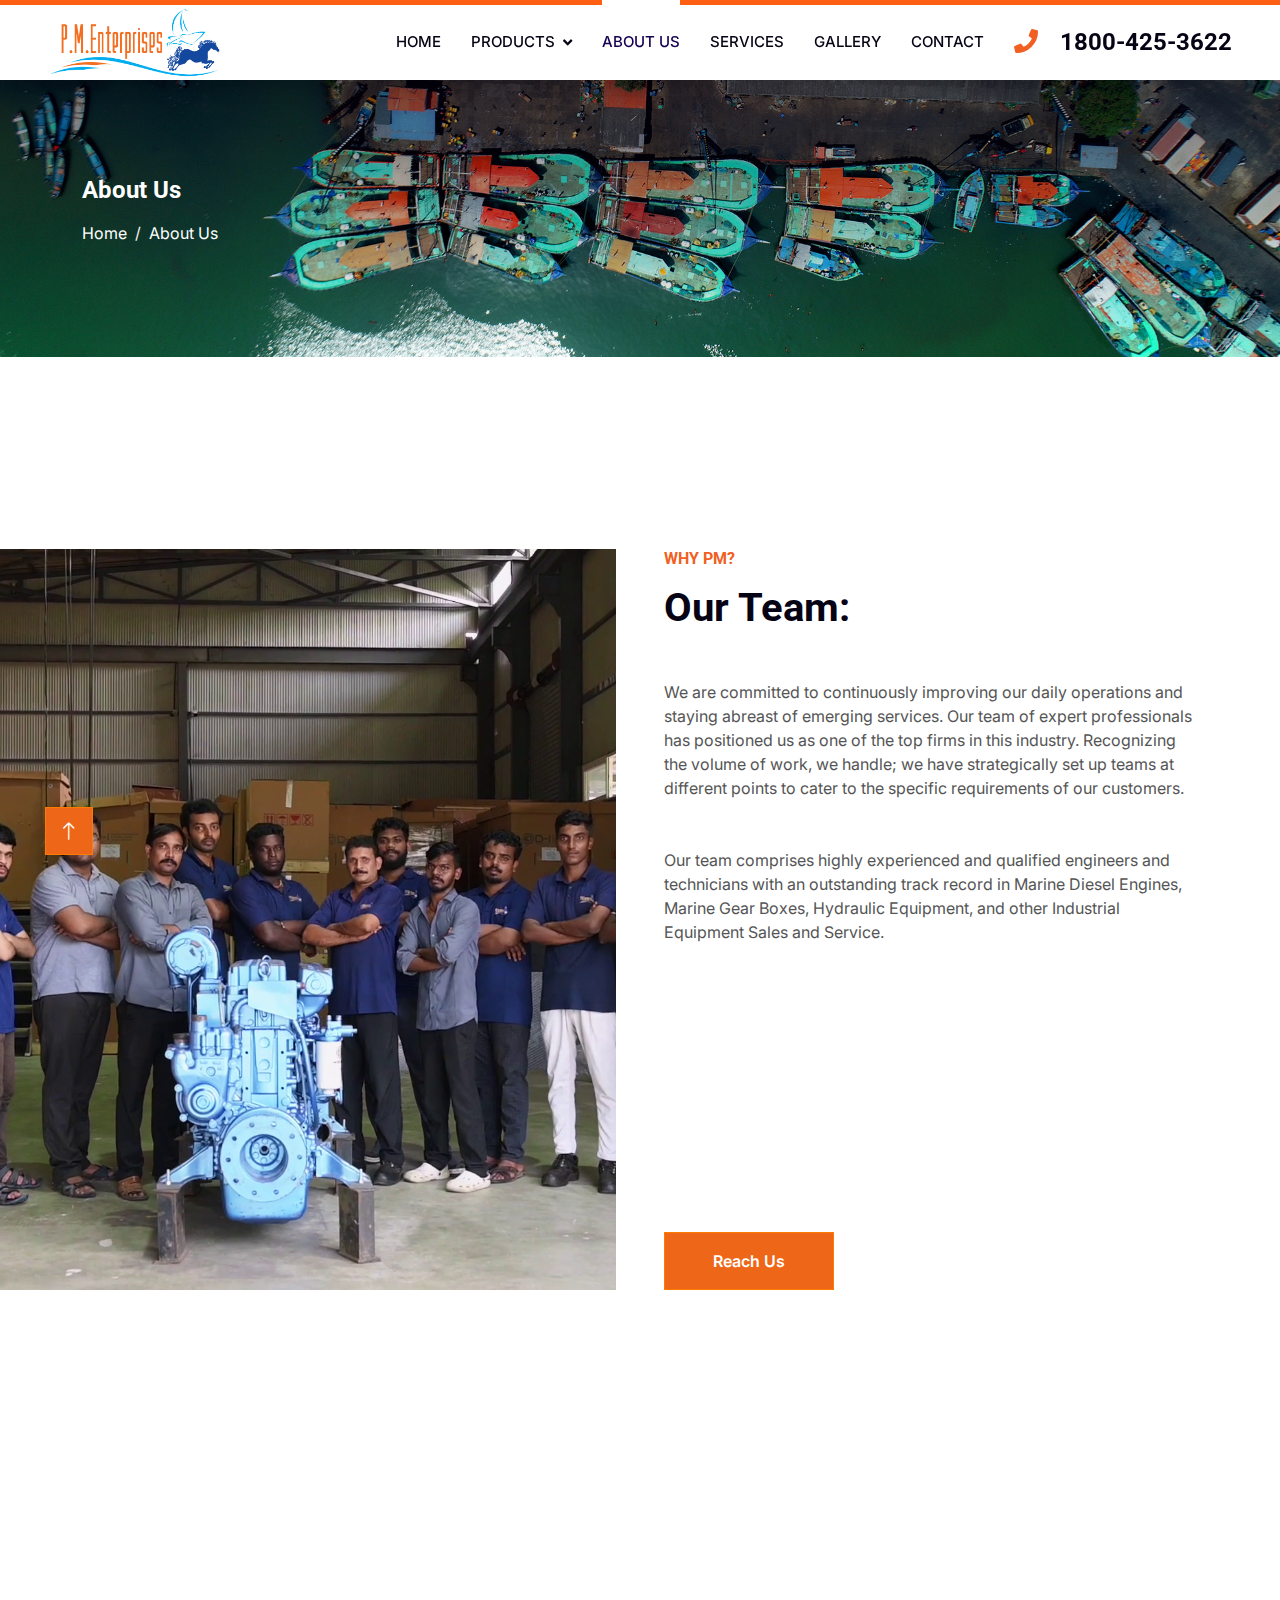
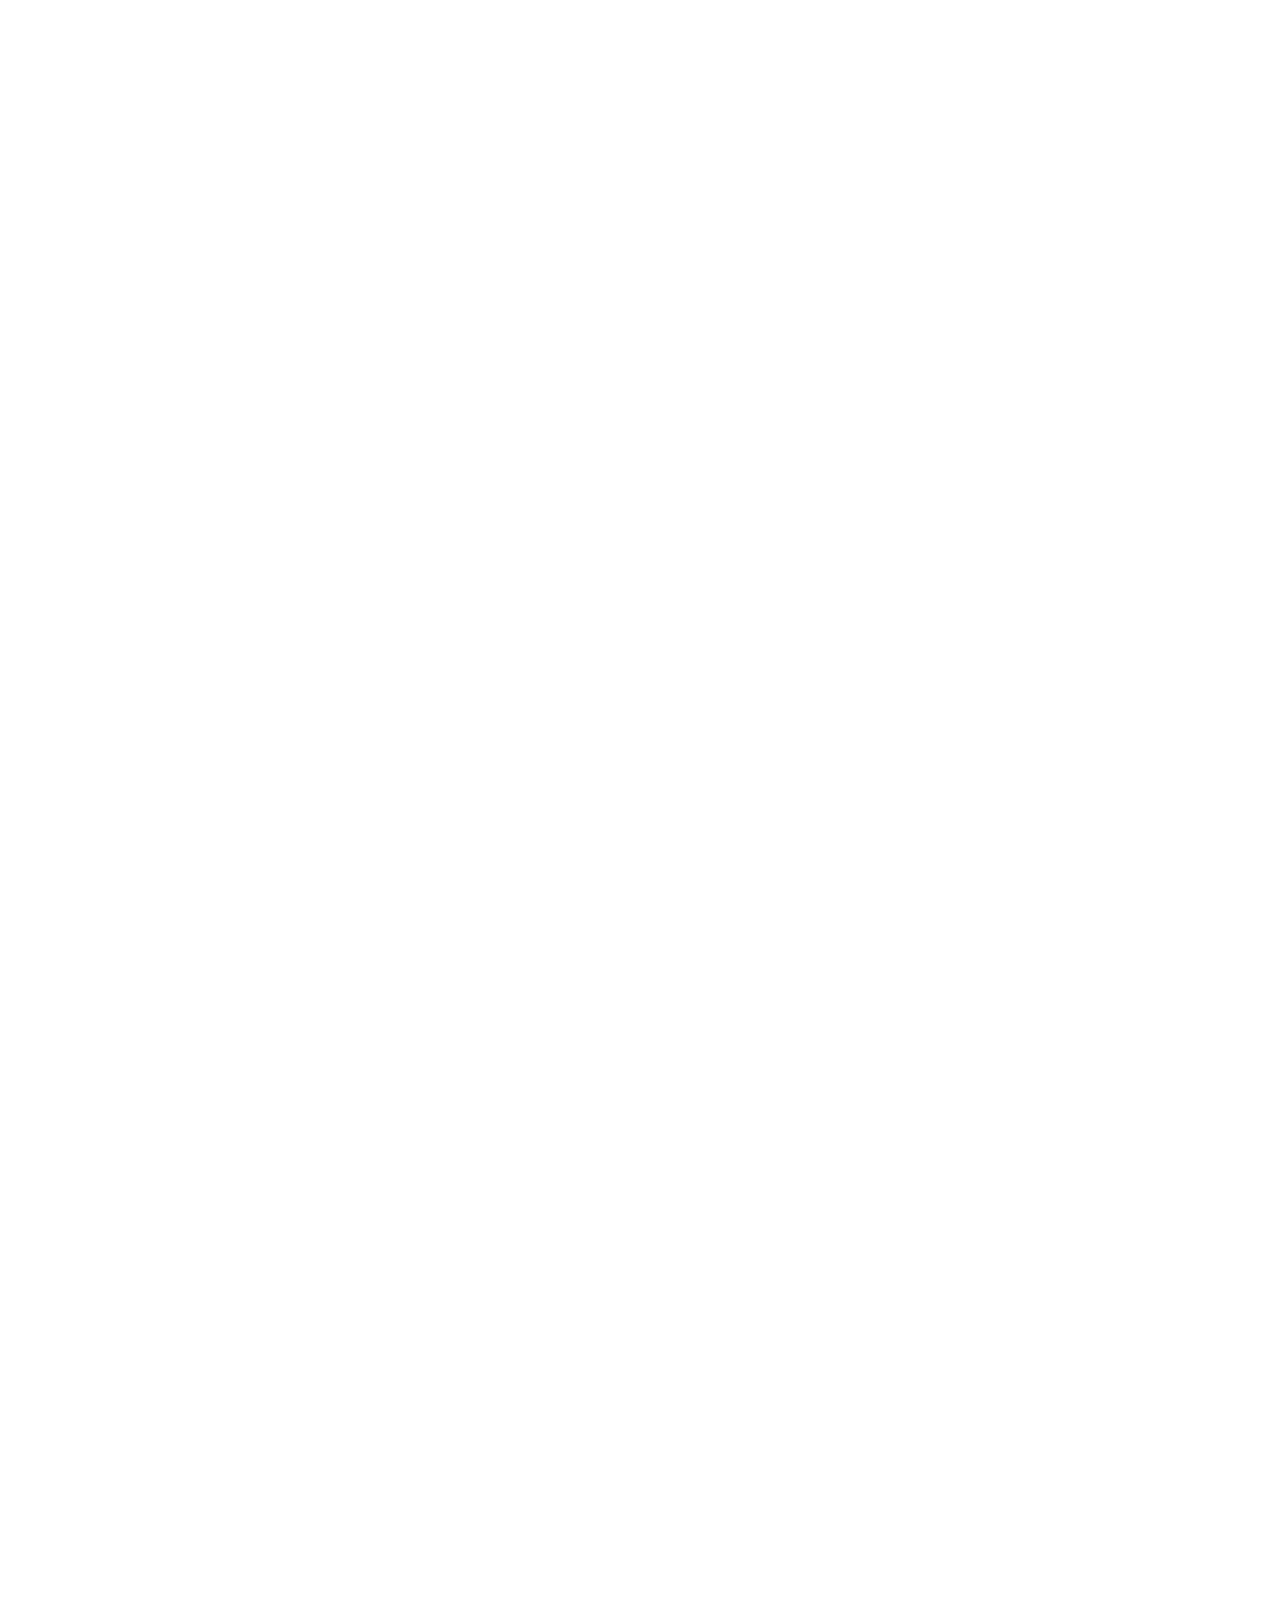
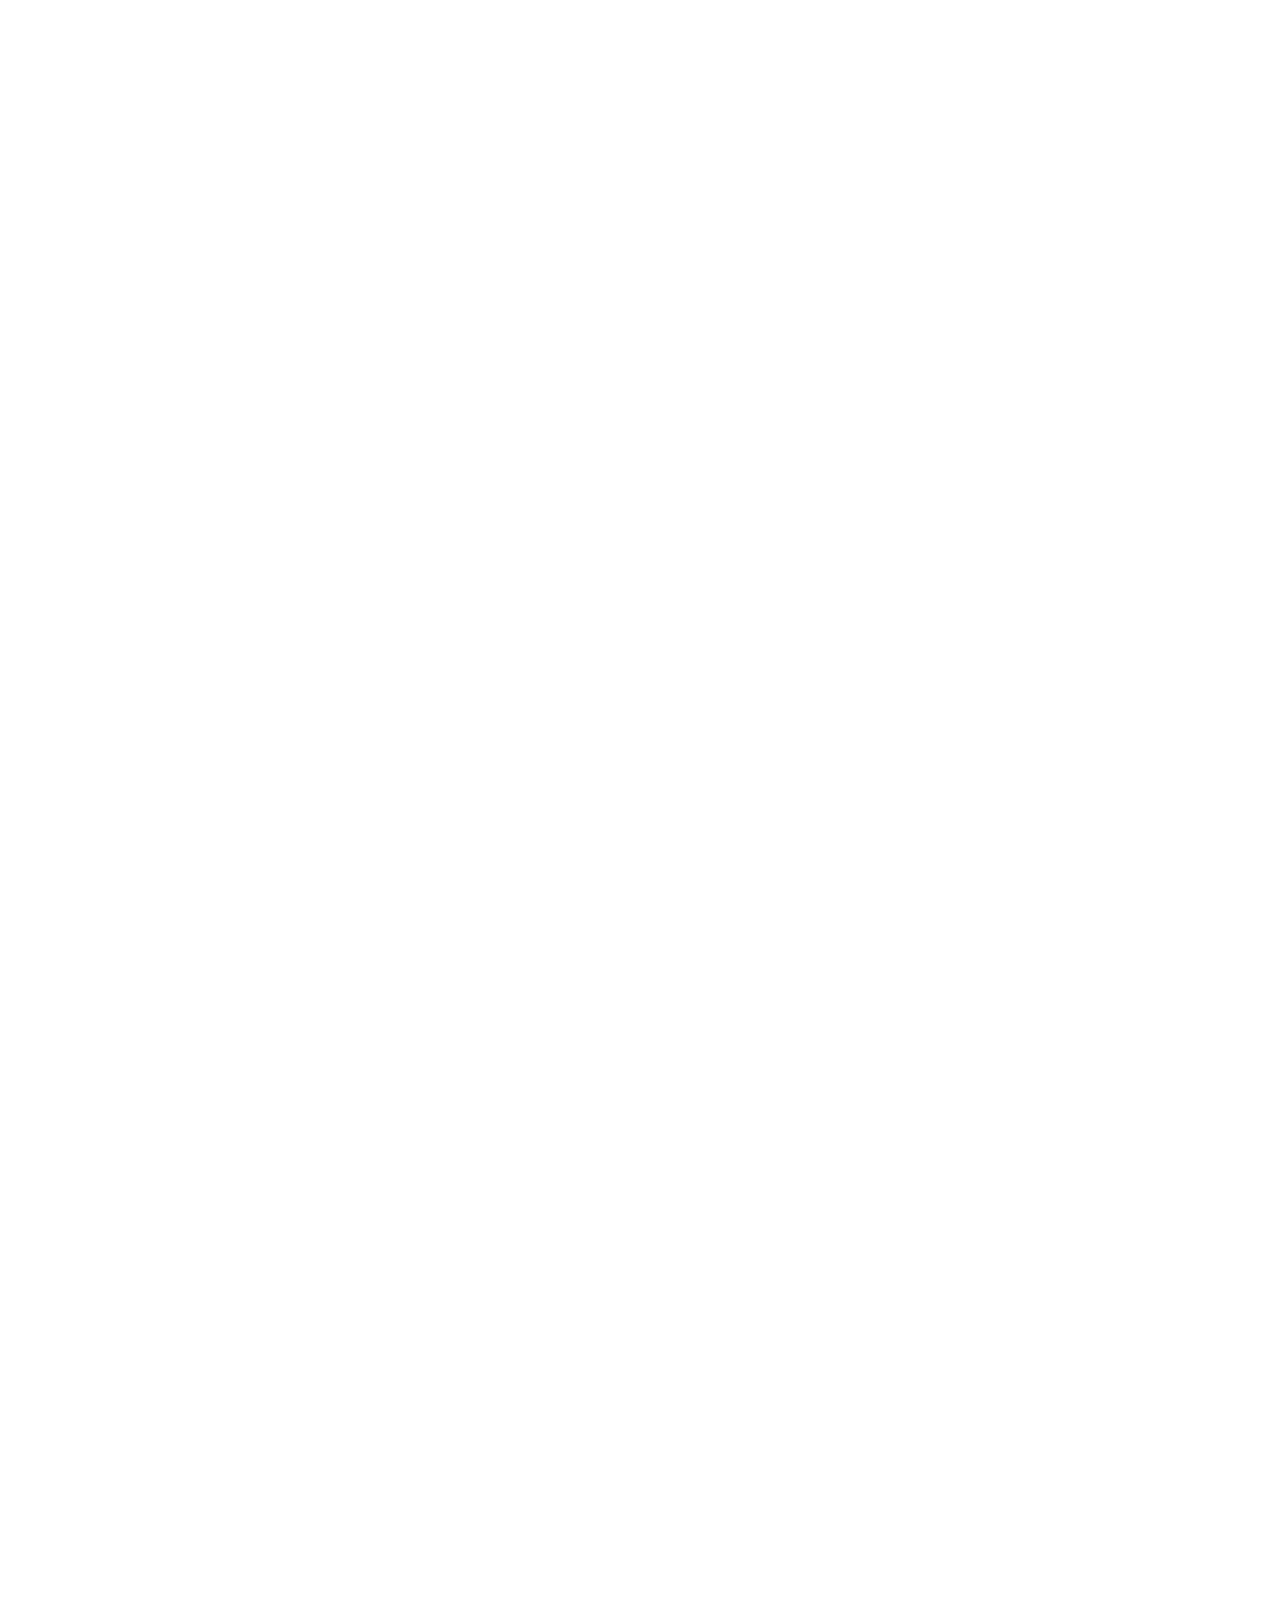
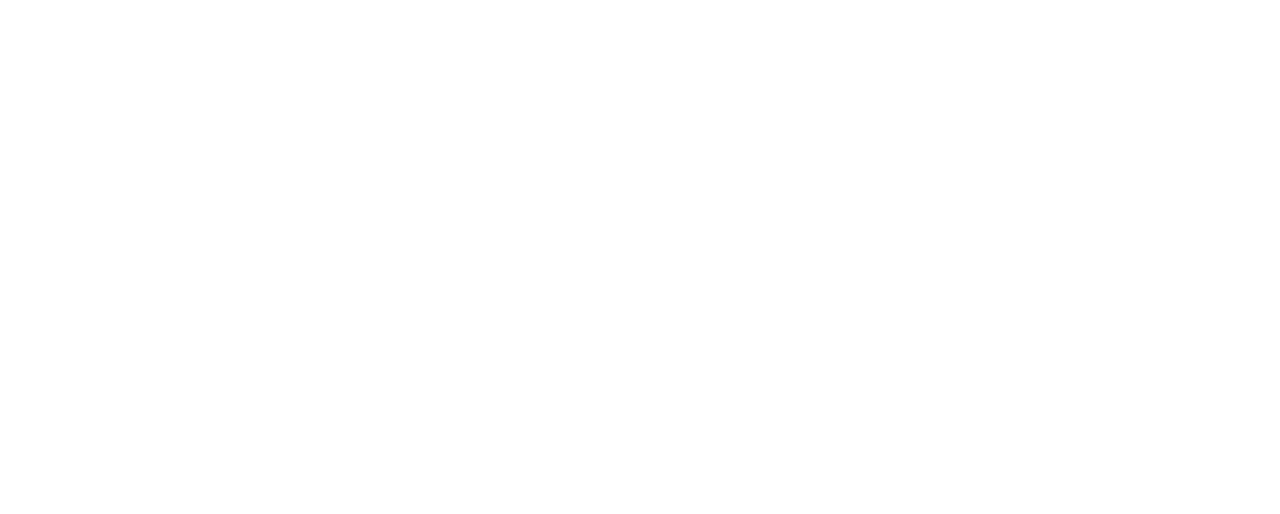
<file: about.html>
<!DOCTYPE html>
<html lang="en">

<head>
    <meta charset="utf-8">
    <title>PM GROUPS/Aboutus</title>
    <meta content="width=device-width, initial-scale=1.0" name="viewport">
    <meta content="" name="keywords">
    <meta content="" name="description">

    <!-- Favicon -->
    <link href="img/loder.jpg" rel="icon">

    <!-- Google Web Fonts -->
    <link rel="preconnect" href="https://fonts.googleapis.com">
    <link rel="preconnect" href="https://fonts.gstatic.com" crossorigin>
    <link href="https://fonts.googleapis.com/css2?family=Inter:wght@400;600&family=Roboto:wght@500;700&display=swap" rel="stylesheet">

    <!-- Icon Font Stylesheet -->
    <link href="https://cdnjs.cloudflare.com/ajax/libs/font-awesome/5.10.0/css/all.min.css" rel="stylesheet">
    <link href="https://cdn.jsdelivr.net/npm/bootstrap-icons@1.4.1/font/bootstrap-icons.css" rel="stylesheet">

    <!-- Libraries Stylesheet -->
    <link href="lib/animate/animate.min.css" rel="stylesheet">
    <link href="lib/owlcarousel/assets/owl.carousel.min.css" rel="stylesheet">

    <!-- Customized Bootstrap Stylesheet -->
    <link href="css/bootstrap.min.css" rel="stylesheet">

    <!-- Template Stylesheet -->
    <link href="css/style.css" rel="stylesheet">
<!-- Google tag (gtag.js) -->
<script async src="https://www.googletagmanager.com/gtag/js?id=G-8G4YCJNF0M"></script>
<script>
  window.dataLayer = window.dataLayer || [];
  function gtag(){dataLayer.push(arguments);}
  gtag('js', new Date());

  gtag('config', 'G-8G4YCJNF0M');
</script>

</head>

<body>
    <!--Start of Tawk.to Script-->
    <script type="text/javascript">
        var Tawk_API=Tawk_API||{}, Tawk_LoadStart=new Date();
        (function(){
        var s1=document.createElement("script"),s0=document.getElementsByTagName("script")[0];
        s1.async=true;
        s1.src='https://embed.tawk.to/65f042ea8d261e1b5f6c7216/1hop8ap3m';
        s1.charset='UTF-8';
        s1.setAttribute('crossorigin','*');
        s0.parentNode.insertBefore(s1,s0);
        })();
    </script>
    <!--End of Tawk.to Script-->
    <!-- Spinner Start -->
    <div id="spinner" class="show bg-white position-fixed translate-middle w-100 vh-100 top-50 start-50 d-flex align-items-center justify-content-center">
        <div class="spinner-grow text-primary" style="width: 3rem; height: 3rem;" role="status">
            <span class="sr-only">Loading...</span>
        </div>
    </div>
    <!-- Spinner End -->
    <!-- Navbar Start -->
    <nav class="navbar navbar-expand-lg bg-white navbar-light shadow border-top border-5 border-primary sticky-top p-0">
        <a href="index.html" class="navbar-brand bg-primary d-flex align-items-center px-4 px-lg-5">
            <div id="logoCarousel" class="carousel slide" data-bs-ride="carousel">
                <div class="carousel-inner">
                    <div class="carousel-item active">
                        <img src="img/logo1.png" class="d-block w-100" alt="Logo 1">
                    </div>
                    <div class="carousel-item">
                        <img src="img/logo2.png" class="d-block w-100" alt="Logo 2">
                    </div>
                </div>
            </div>
        </a>
        
        <script>
            // Initialize the carousel
            var carousel = new bootstrap.Carousel(document.getElementById('logoCarousel'), {
                interval: 5000, // Change logo every 5 seconds
                pause: false // Do not pause on hover
            });
        </script>
        
        <button type="button" class="navbar-toggler me-4" data-bs-toggle="collapse" data-bs-target="#navbarCollapse">
            <span class="navbar-toggler-icon"></span>
        </button>
        <div class="collapse navbar-collapse" id="navbarCollapse">
            <div class="navbar-nav ms-auto p-4 p-lg-0">
                <a href="index.html" class="nav-item nav-link">Home</a>
                <div class="nav-item dropdown">
                    <a href="#" class="nav-link dropdown-toggle" data-bs-toggle="dropdown">Products</a>
                    <div class="dropdown-menu fade-up m-0">
                        <a href="engines.html" class="dropdown-item">Engines</a>
                        <a href="transmission.html" class="dropdown-item">Transmissions</a>
                        <a href="cables.html" class="dropdown-item">Cables & Controls</a>
                    </div>
                </div>
                <a href="about.html" class="nav-item nav-link active">About Us</a>
                <a href="service.html" class="nav-item nav-link">Services</a>
                <a href="gallery.html" class="nav-item nav-link">Gallery</a>
                <a href="contact.html" class="nav-item nav-link">Contact</a>
            </div>
            <h4 class="m-0 pe-lg-5 d-none d-lg-block"><i class="fa fa-phone text-primary me-3"></i><a href="tel:18004253622" style="color: inherit; text-decoration: none;">
                1800-425-3622</a></h4>
        </div>
    </nav>
    <!-- Navbar End -->

    <!-- Page Header Start -->
    <div class="container-fluid page-header py-5" style="margin-bottom: 6rem;">
        <div class="container py-5">
            <h1 class="display-3 text-white mb-3 animated slideInDown">About Us</h1>
            <nav aria-label="breadcrumb animated slideInDown">
                <ol class="breadcrumb">
                    <li class="breadcrumb-item"><a class="text-white" href="#">Home</a></li>
                    <li class="breadcrumb-item text-white active" aria-current="page">About Us</li>
                </ol>
            </nav>
        </div>
    </div>
    <!-- Page Header End -->


    <!-- About Start -->
    <div class="container-fluid overflow-hidden py-5 px-lg-0">
        <div class="container about py-5 px-lg-0">
            <div class="row g-5 mx-lg-0">
                <div class="col-lg-6 ps-lg-0 wow fadeInLeft" data-wow-delay="0.1s" style="min-height: 400px;">
                    <div class="position-relative h-100">
                        <img class="position-absolute img-fluid w-100 h-100" src="img/team members.png" style="object-fit: cover;" alt="">
                    </div>
                </div>
                <div class="col-lg-6 about-text wow fadeInUp" data-wow-delay="0.3s">
                    <h6 class="text-secondary text-uppercase mb-3">Why PM?</h6>
                    <h1 class="mb-5">Our Team:</h1>
                    <p class="mb-5">We are committed to continuously improving our daily operations and staying abreast of emerging services. Our team of expert professionals has positioned us as one of the top firms in this industry. Recognizing the volume of work, we handle; we have strategically set up teams at different points to cater to the specific requirements of our customers.</p>
                    <p class="mb-5">Our team comprises highly experienced and qualified engineers and technicians with an outstanding track record in Marine Diesel Engines, Marine Gear Boxes, Hydraulic Equipment, and other Industrial Equipment Sales and Service.</p>
                    <div class="row g-4 mb-5">
                        <div class="col-sm-6 wow fadeIn" data-wow-delay="0.5s">
                            <i class="fa fa-clock fa-3x text-primary mb-3"></i>
                            <h5>24 x 7 Help Line</h5>
                            <h1 class="m-0">1800-425-3622</h1>
                        </div>
                    </div>
                    <a href="contact.html" class="btn btn-primary py-3 px-5">Reach Us</a>
                </div>
            </div>
        </div>
    </div>
    <!-- About End -->


    <!-- Our History Start -->
    <div class="container-fluid overflow-hidden py-5 px-lg-0">
        <div class="container feature py-5 px-lg-0">
            <div class="row g-5 mx-lg-0">
                <div class="col-lg-6 feature-text wow fadeInUp" data-wow-delay="0.1s">
                    <h6 class="text-secondary text-uppercase mb-3">24X7 Helpline:</h6>
                    <h1 class="mb-5">Our Spares & Service Network</h1>
                    <div class="d-flex mb-5 wow fadeInUp" data-wow-delay="0.3s">
                    <p class="mb-0">We provide unparalleled technical service support to our customers 24x7 through an extensive service network. Our team comprises highly experienced and qualified technicians strategically located across South India's coastal areas to ensure customer satisfaction. Our technical service networks are established in key locations including:</p>
                    </div>
                    <div class="d-flex mb-5 wow fadeIn" data-wow-delay="0.5s">
                            <ul>
                                <li style="color: rgb(3, 3, 79); margin-bottom: 10px;"> <b>Karnataka:</b>Honnavar, Malpe, Mangalore.</li>
                                <li style="color: rgb(3, 3, 79); margin-bottom: 10px;"> <b>Kerala:</b> Calicut (Puthiyappa,Beypore), Ernakulam (Munambam, Vypin), Kollam (sakthikulangara,Azheekal).</li>
                                <li style="color: rgb(3, 3, 79); margin-bottom: 10px;"> <b>Tamilnadu: </b> Chennai, Nagapattinam, Rameswaram, Tuticorin, Kanyakumari (Chinna Muttom, Muttom).</li>
                                <li style="color: rgb(3, 3, 79); margin-bottom: 10px;"> <b>Pudhucherry:</b> Karaikal.</li>
                            </ul>
                    </div>
                    <div class="d-flex mb-5 wow fadeInUp" data-wow-delay="0.3s">
                        <p class="mb-0">Our extensive service networks allow us to quickly attend to our customers' requirements and deliver effective technical support whenever and wherever it is needed.</p>
                        </div> 
                    <div class="d-flex mb-0 wow fadeInUp" data-wow-delay="0.7s">
                        <i class="fa fa-cogs text-primary fa-3x flex-shrink-0"></i>
                        <div class="ms-4">
                            <h5>24/7 Spares & Service Support</h5>
                            <p class="mb-0">Throught our all branches</p>
                        </div>
                    </div>
                </div>
                <div class="col-lg-6 pe-lg-0 wow fadeInRight" data-wow-delay="0.1s" style="min-height: 700px;">
                    <div class="position-relative h-100">
                        <img class="position-absolute img-fluid w-100 h-100" src="img/OUR BRANCHES.jpg" style="object-fit: cover;" alt="">
                    </div>
                </div>
            </div>
        </div>
    </div>
    <!-- Our History End -->

<!-- Core Competencies Start -->
<div class="container-fluid overflow-hidden py-5 px-lg-0">
    <div class="container about py-5 px-lg-0">
        <div class="row g-5 mx-lg-0">
            <div class="col-lg-6 ps-lg-0 wow fadeInLeft" data-wow-delay="0.1s" style="min-height: 300px;">
                <div class="position-relative h-100">
                    <div id="carouselExampleIndicators" class="carousel slide" data-bs-ride="carousel" data-bs-interval="5000" style="height: 90%;">
                        <div class="carousel-inner" style="height: 100%;">
                            <!-- Carousel Item 1 -->
                            <div class="carousel-item active">
                                <img src="img/spares04.jpg" class="d-block w-100 h-100" style="object-fit: cover;" alt="Slide 1">
                            </div>
                            <!-- Carousel Item 2 -->
                            <div class="carousel-item">
                                <img src="img/spares03.jpg" class="d-block w-100 h-100" style="object-fit: cover;"  alt="Slide 2">
                            </div>
                            <!-- Carousel Item 3 -->
                            <div class="carousel-item">
                                <img src="img/spares01.jpg" class="d-block w-100 h-100" style="object-fit: cover;" alt="Slide 3">
                            </div>
                            <!-- Carousel Item 4 -->
                            <div class="carousel-item">
                                <img src="img/spares02.jpg" class="d-block w-100 h-100" style="object-fit: cover;" alt="Slide 4">
                            </div>
                            <!-- Carousel Item 5 -->
                            <div class="carousel-item">
                                <img src="img/spares05.jpg" class="d-block w-100 h-100" style="object-fit: cover;" alt="Slide 5">
                            </div>
                        </div>
                        <!-- Carousel Controls -->
                        <button class="carousel-control-prev" type="button" data-bs-target="#carouselExampleIndicators" data-bs-slide="prev">
                            <span class="carousel-control-prev-icon" aria-hidden="true"></span>
                            <span class="visually-hidden">Previous</span>
                        </button>
                        <button class="carousel-control-next" type="button" data-bs-target="#carouselExampleIndicators" data-bs-slide="next">
                            <span class="carousel-control-next-icon" aria-hidden="true"></span>
                            <span class="visually-hidden">Next</span>
                        </button>
                    </div>
                </div>
            </div>
            <div class="col-lg-6 about-text wow fadeInUp" data-wow-delay="0.3s">
                <h6 class="text-secondary text-uppercase mb-3">Our Strengths:</h6>
                <ul>
                    <li style="color: rgb(3, 3, 79); margin-bottom: 10px;"> <b>Shorter Lead Times:</b>We prioritize efficiency, ensuring shorter lead times and minimal turnaround time for our customers' projects and orders.</li>
                    <li style="color: rgb(3, 3, 79); margin-bottom: 10px;"> <b>Competitive Prices:</b>Our commitment to offering competitive prices keeps our customers ahead in the market, allowing them to remain competitive against their peers.</li>
                    <li style="color: rgb(3, 3, 79); margin-bottom: 10px;"> <b>Direct Access to Latest Designs & New Products:</b>Through our direct access to the latest designs and new products, we ensure that our customers have access to cutting-edge solutions and innovations.</li>
                    <li style="color: rgb(3, 3, 79); margin-bottom: 10px;"> <b>Easy Access to Customers and Manufacturers:</b>We facilitate easy communication and interaction between customers and manufacturers, streamlining the process and enhancing collaboration.</li>
                    <li style="color: rgb(3, 3, 79); margin-bottom: 10px;"> <b>Customization / Flexibility:</b>We provide customization options and flexibility to buyers, allowing them to tailor solutions to their specific needs and preferences.</li>
                    <li style="color: rgb(3, 3, 79); margin-bottom: 10px;"> <b>Strong Market Reach & Research:</b>Leveraging our strong market reach and continuous research, we stay updated with industry trends and insights, enabling us to offer relevant and competitive solutions.</li>
                    <li style="color: rgb(3, 3, 79); margin-bottom: 10px;"> <b>Timely Delivery:</b>Our commitment to timely delivery ensures that customers receive their orders promptly, reducing downtime and improving overall efficiency.</li>
                    <li style="color: rgb(3, 3, 79); margin-bottom: 10px;"> <b>24X7 On Call Service:</b>We have a dedicated repair and service maintenance workforce available 24x7, ensuring that any issues or maintenance needs are promptly addressed to minimize disruptions.</li>
                    <li style="color: rgb(3, 3, 79); margin-bottom: 10px;"> <b>Spare Parts Availability:</b>We maintain a comprehensive inventory of spare parts, ensuring availability when needed to support our customers' operations and maintenance requirements.</li>
                </ul>
            </div>
        </div>
    </div>
</div>
<!-- Core Competencies End -->

<!-- our milestone Start -->
<div class="container-xxl py-5">
    <div class="container py-5">
        <div class="row justify-content-center">
            <div class="col-lg-12">
                <div class="row g-4 text-center">
                    <div class="col-md-4">
                        <div class="d-flex h-100">
                            <div class="bg-primaryclients p-4 mb-4 wow fadeIn w-100" data-wow-delay="0.3s">
                                <i class="fa fa-users fa-2x text-white mb-3"></i>
                                <h2 class="text-white mb-2" data-toggle="counter-up">3500</h2>
                                <p class="text-white mb-0">Happy Customers</p>
                            </div>
                        </div>
                    </div>
                    <div class="col-md-4">
                        <div class="d-flex h-80">
                            <div class="bg-secondary p-4 wow fadeIn w-100" data-wow-delay="0.5s">
                                <i class="fa fa-city fa-2x text-white mb-3"></i>
                                <h2 class="text-white mb-2" data-toggle="counter-up">4</h2>
                                <p class="text-white mb-0">States</p>
                            </div>
                        </div>
                    </div>
                    <div class="col-md-4">
                        <div class="d-flex h-80">
                            <div class="bg-success p-4 wow fadeIn w-100" data-wow-delay="0.7s">
                                <i class="fa fa-university fa-2x text-white mb-3"></i>
                                <h2 class="text-white mb-2" data-toggle="counter-up">14</h2>
                                <p class="text-white mb-0">Branches</p>
                            </div>
                        </div>
                    </div>
                </div>
            </div>
        </div>
    </div>
</div>
<!-- our milestone End -->

<!-- Service Start -->
<div class="container-xxl py-5">
    <div class="container py-5">
        <div class="text-center wow fadeInUp" data-wow-delay="0.1s">
            <!--h6 class="text-secondary text-uppercase">Our Team</h6-->
            <h1 class="mb-5">Our Trusted Partners</h1>
        </div>
        <div class="row g-4 justify-content-center mx-auto"> <!-- Added 'justify-content-center mx-auto' classes to center-align the row -->
            <div class="col-md-6 col-lg-6 wow fadeInUp" data-wow-delay="0.3s">
                <div class="service-item p-4">
                    <div class="overflow-hidden mb-4">
                        <!-- Increased image size -->
                        <img class="img-fluid" src="img/service-7.jpg" alt="" style="width: 100%; height: auto;">
                    </div>
                    <h4 class="mb-3">AM Engineering</h4>
                    <p>We proudly collaborate with AM Engineering, a leading manufacturer of marine products for fishing boats, offering high-quality engine beds, winches, trawl boards, and more. Their precision engineering and durability ensure optimal performance in challenging marine environments. This partnership aligns with our mission to deliver top-tier marine solutions.</p>
                    <a class="btn-slide mt-2" href=""><i class="fa fa-arrow-right"></i><span>More About Us</span></a>
                </div>
            </div>
            <div class="col-md-6 col-lg-6 wow fadeInUp" data-wow-delay="0.5s">
                <div class="service-item p-4">
                    <div class="overflow-hidden mb-4">
                        <!-- Increased image size -->
                        <img class="img-fluid" src="img/service-6.jpg" alt="" style="width: 100%; height: auto;">
                    </div>
                    <h4 class="mb-3">AM PM Marine Engineering</h4>
                    <p>2016: AM-PM MARINE ENGINEERING established as a partnership firm specializing in Marine engineering activities, including new fishing vessels construction, manufacturing Winches and other fishing vessel equipment, fabrication of marine accessories, and operating a boat repair and maintenance yard.</p>
                    <a class="btn-slide mt-2" href=""><i class="fa fa-arrow-right"></i><span>More About Us</span></a>
                </div>
            </div>
        </div>
    </div>
</div>


    <!-- Team Start -->
    <!--div class="container-xxl py-5">
        <div class="container py-5">
            <div class="text-center wow fadeInUp" data-wow-delay="0.1s">
                <h6 class="text-secondary text-uppercase">Our Team</h6>
                <h1 class="mb-5">MEET OUR TEAM</h1>
            </div>
            <div class="row g-4">
                <div class="col-lg-3 col-md-6 wow fadeInUp" data-wow-delay="0.3s">
                    <div class="team-item p-4">
                        <div class="overflow-hidden mb-4">
                            <img class="img-fluid" src="img/team-1.jpg" alt="">
                        </div>
                        <h5 class="mb-0">Full Name</h5>
                        <p>Designation</p>
                        <div class="btn-slide mt-1">
                            <i class="fa fa-share"></i>
                            <span>Explore More</span>
                        </div>
                    </div>
                </div>
                <div class="col-lg-3 col-md-6 wow fadeInUp" data-wow-delay="0.5s">
                    <div class="team-item p-4">
                        <div class="overflow-hidden mb-4">
                            <img class="img-fluid" src="img/team-2.jpg" alt="">
                        </div>
                        <h5 class="mb-0">Full Name</h5>
                        <p>Designation</p>
                        <div class="btn-slide mt-1">
                            <i class="fa fa-share"></i>
                            <span>Explore More</span>
                        </div>
                    </div>
                </div>
                <div class="col-lg-3 col-md-6 wow fadeInUp" data-wow-delay="0.7s">
                    <div class="team-item p-4">
                        <div class="overflow-hidden mb-4">
                            <img class="img-fluid" src="img/team-3.jpg" alt="">
                        </div>
                        <h5 class="mb-0">Full Name</h5>
                        <p>Designation</p>
                        <div class="btn-slide mt-1">
                            <i class="fa fa-share"></i>
                            <span>Explore More</span>
                        </div>
                    </div>
                </div>
                <div class="col-lg-3 col-md-6 wow fadeInUp" data-wow-delay="0.9s">
                    <div class="team-item p-4">
                        <div class="overflow-hidden mb-4">
                            <img class="img-fluid" src="img/team-4.jpg" alt="">
                        </div>
                        <h5 class="mb-0">Full Name</h5>
                        <p>Designation</p>
                        <div class="btn-slide mt-1">
                            <i class="fa fa-share"></i>
                            <span>Explore More</span>
                        </div>
                    </div>
                </div>
            </div>
        </div>
    </div-->
    <!-- Team End -->
   
<!-- Footer Start -->
<div class="container-fluid bg-dark text-light footer pt-5 wow fadeIn" data-wow-delay="0.1s" style="margin-top: 6rem;">
    <div class="container py-5">
        <div class="row g-5">
            <div class="col-lg-4 col-md-6">
                <h4 class="text-light mb-4">Corporate Address</h4>
                <p class="mb-2"><i class="fa fa-map-marker-alt me-3"></i>III/916 B,Mini Harbour Road, Munambam,Palliport, Ernakulam, Kerala - 683515</p>
                <p class="mb-2"><i class="fa fa-phone-alt me-3"></i><a href="tel:+918870333880">+91 8870333880</a></p>
                <p class="mb-2"><i class="fa fa-envelope me-3"></i><a href="mailto:sales@pmgroups.in">sales@pmgroups.in</a></p>
                <p class="mb-2"><i class="fa fa-envelope me-3"></i><a href="mailto:palanikumar@pmgroups.in">palanikumar@pmgroups.in</a></p>
                <div class="d-flex pt-2">
                    <a class="btn btn-outline-light btn-social" href="https://www.instagram.com/pmeweichai/?fbclid=IwAR0_kgqP2iTbrdYgjmehA-m0WtPgiFNz84ukPUnIRFpvV4GWbOEC8ZeCiYw" target="_blank"><i class="fab fa-instagram"></i></a>
                    <a class="btn btn-outline-light btn-social" href="https://www.facebook.com/profile.php?id=61552799291044" target="_blank"><i class="fab fa-facebook-f"></i></a>
                    <a class="btn btn-outline-light btn-social" href="https://www.youtube.com/@PMEdigitalmarketing" target="_blank"><i class="fab fa-youtube"></i></a>
                    <a class="btn btn-outline-light btn-social" href="https://www.linkedin.com/company/pm-enterprises-pmgroups" target="_blank"><i class="fab fa-linkedin-in"></i></a>
                </div>
            </div>
            <div class="col-lg-3 col-md-6">
                <h4 class="text-light mb-4">Quick Links</h4>
                <a class="btn btn-link" href="about.html">About Us</a>
                <a class="btn btn-link" href="contact.html">Contact Us</a>
                <a class="btn btn-link" href="sparenetwork.html">Our Spares Network</a>
                <a class="btn btn-link" href="servicenetwork.html">Our Service Network</a>
            </div>
            <div class="col-lg-2 col-md-6">
                <h4 class="text-light mb-4">Quick Links</h4>
                <a class="btn btn-link" href="engines.html">Engines</a>
                <a class="btn btn-link" href="transmission.html">Transmissions</a>
                <a class="btn btn-link" href="cables.html">Cables & Controls</a>
                <a class="btn btn-link" href="">Careers</a>
            </div>
            <div class="col-lg-3 col-md-6 text-end">
                <div class="text-end mb-4">
                    <!-- Company Logo -->
                    <img src="img/logo.png" alt="Company Logo" style="max-width: 500px;">
                </div>
                <!-- Toll-Free Number -->
                <p class="text-center mb-4"><h1 style="color: rgb(255, 255, 255);">Toll-Free:</h1></p>
                <p class="text-center mb-4"><a href="tel:18004203622"><h1 style="color: orange;">1800 420 3622</h1></a></p>
            </div>
        </div>
    </div>
    <div class="container">
        <div class="copyright">
            <div class="row">
                <div class="col-md-6 text-center text-md-start mb-3 mb-md-0">
                    &copy; <a class="border-bottom" href="#">PM GROUPS</a>, All Right Reserved.
                </div>
                <div class="col-md-6 text-center text-md-end">
                    <!--/*** This template is free as long as you keep the footer author’s credit link/attribution link/backlink. If you'd like to use the template without the footer author’s credit link/attribution link/backlink, you can purchase the Credit Removal License from "https://htmlcodex.com/credit-removal". Thank you for your support. ***/-->
                    Designed By <a class="border-bottom" href="https://www.pmgroups.in">PM GROUPS</a>
                </div>
            </div>
        </div>
    </div>
</div>
<!-- Footer End -->


<!-- Back to Top -->
<a href="#" class="btn btn-lg btn-primary btn-lg-square rounded-0 back-to-top"><i class="bi bi-arrow-up"></i></a>


<!-- JavaScript Libraries -->
<script src="https://code.jquery.com/jquery-3.4.1.min.js"></script>
<script src="https://cdn.jsdelivr.net/npm/bootstrap@5.0.0/dist/js/bootstrap.bundle.min.js"></script>
<script src="lib/wow/wow.min.js"></script>
<script src="lib/easing/easing.min.js"></script>
<script src="lib/waypoints/waypoints.min.js"></script>
<script src="lib/counterup/counterup.min.js"></script>
<script src="lib/owlcarousel/owl.carousel.min.js"></script>

<!-- Template Javascript -->
<script src="js/main.js"></script>
</body>

</html>
</file>
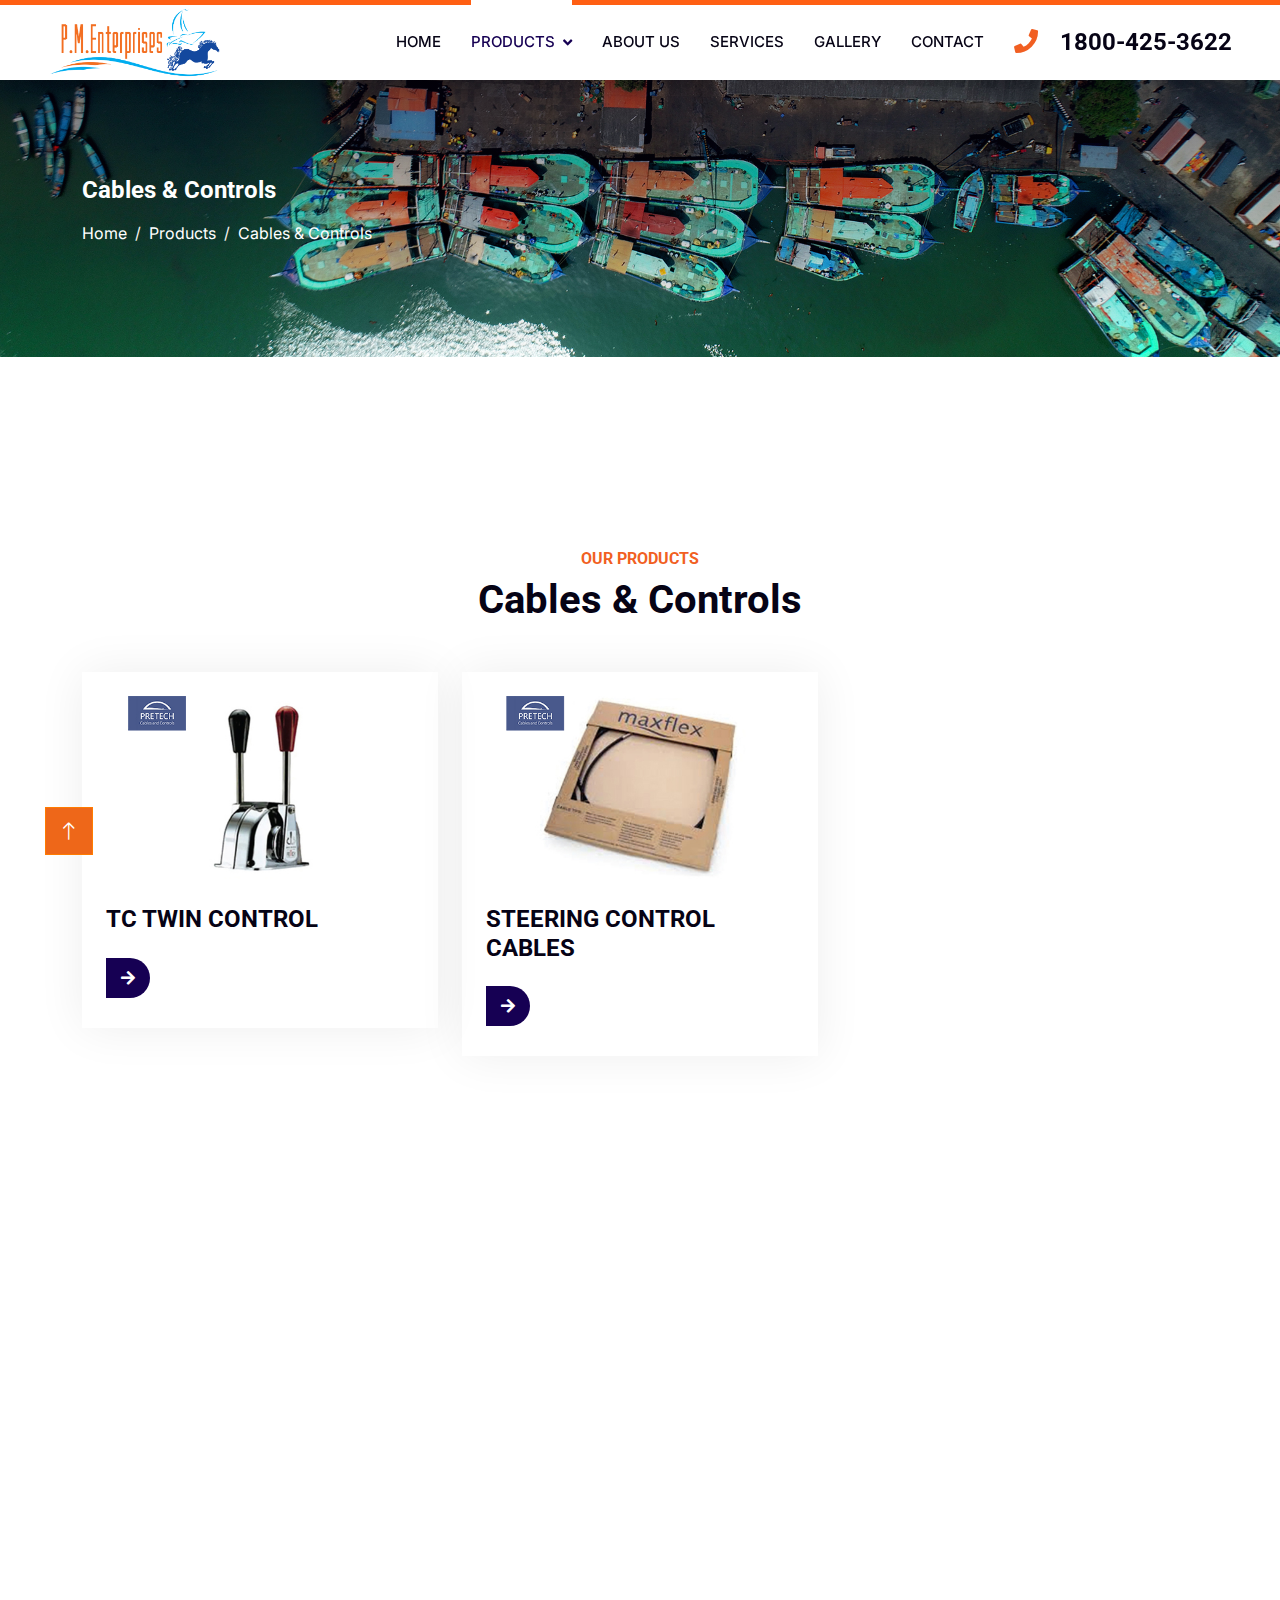
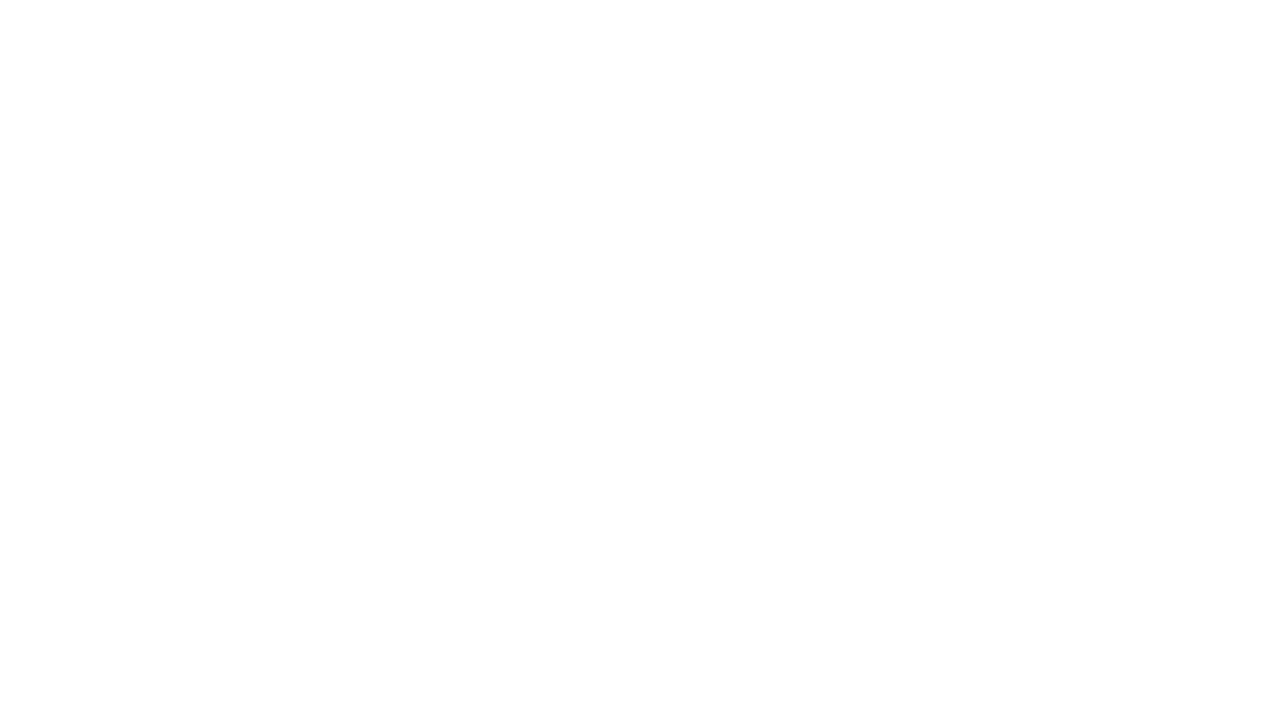
<file: cables.html>
<!DOCTYPE html>
<html lang="en">

<head>
    <meta charset="utf-8">
    <title>PM GROUPS/Products/Cables</title>
    <meta content="width=device-width, initial-scale=1.0" name="viewport">
    <meta content="" name="keywords">
    <meta content="" name="description">

    <!-- Favicon -->
    <link href="img/loder.jpg" rel="icon">

    <!-- Google Web Fonts -->
    <link rel="preconnect" href="https://fonts.googleapis.com">
    <link rel="preconnect" href="https://fonts.gstatic.com" crossorigin>
    <link href="https://fonts.googleapis.com/css2?family=Inter:wght@400;600&family=Roboto:wght@500;700&display=swap" rel="stylesheet">

    <!-- Icon Font Stylesheet -->
    <link href="https://cdnjs.cloudflare.com/ajax/libs/font-awesome/5.10.0/css/all.min.css" rel="stylesheet">
    <link href="https://cdn.jsdelivr.net/npm/bootstrap-icons@1.4.1/font/bootstrap-icons.css" rel="stylesheet">

    <!-- Libraries Stylesheet -->
    <link href="lib/animate/animate.min.css" rel="stylesheet">
    <link href="lib/owlcarousel/assets/owl.carousel.min.css" rel="stylesheet">

    <!-- Customized Bootstrap Stylesheet -->
    <link href="css/bootstrap.min.css" rel="stylesheet">

    <!-- Template Stylesheet -->
    <link href="css/style.css" rel="stylesheet">
    <!-- Font Awesome CSS -->
    <link rel="stylesheet" href="https://cdnjs.cloudflare.com/ajax/libs/font-awesome/5.15.4/css/all.min.css">
    <!-- Bootstrap CSS -->
    <!-- Google tag (gtag.js) -->
<script async src="https://www.googletagmanager.com/gtag/js?id=G-8G4YCJNF0M"></script>
<script>
  window.dataLayer = window.dataLayer || [];
  function gtag(){dataLayer.push(arguments);}
  gtag('js', new Date());

  gtag('config', 'G-8G4YCJNF0M');
</script>
</head>

<body>
    <!--Start of Tawk.to Script-->
    <script type="text/javascript">
        var Tawk_API=Tawk_API||{}, Tawk_LoadStart=new Date();
        (function(){
        var s1=document.createElement("script"),s0=document.getElementsByTagName("script")[0];
        s1.async=true;
        s1.src='https://embed.tawk.to/65f042ea8d261e1b5f6c7216/1hop8ap3m';
        s1.charset='UTF-8';
        s1.setAttribute('crossorigin','*');
        s0.parentNode.insertBefore(s1,s0);
        })();
    </script>
    <!--End of Tawk.to Script-->

    <!-- Spinner Start -->
    <div id="spinner" class="show bg-white position-fixed translate-middle w-100 vh-100 top-50 start-50 d-flex align-items-center justify-content-center">
        <div class="spinner-grow text-primary" style="width: 3rem; height: 3rem;" role="status">
            <span class="sr-only">Loading...</span>
        </div>
    </div>
    <!-- Spinner End -->


    <!-- Navbar Start -->
    <nav class="navbar navbar-expand-lg bg-white navbar-light shadow border-top border-5 border-primary sticky-top p-0">
        <a href="index.html" class="navbar-brand bg-primary d-flex align-items-center px-4 px-lg-5">
            <div id="logoCarousel" class="carousel slide" data-bs-ride="carousel">
                <div class="carousel-inner">
                    <div class="carousel-item active">
                        <img src="img/logo1.png" class="d-block w-100" alt="Logo 1">
                    </div>
                    <div class="carousel-item">
                        <img src="img/logo2.png" class="d-block w-100" alt="Logo 2">
                    </div>
                </div>
            </div>
        </a>
        
        <script>
            // Initialize the carousel
            var carousel = new bootstrap.Carousel(document.getElementById('logoCarousel'), {
                interval: 5000, // Change logo every 5 seconds
                pause: false // Do not pause on hover
            });
        </script>
        <button type="button" class="navbar-toggler me-4" data-bs-toggle="collapse" data-bs-target="#navbarCollapse">
            <span class="navbar-toggler-icon"></span>
        </button>
        <div class="collapse navbar-collapse" id="navbarCollapse">
            <div class="navbar-nav ms-auto p-4 p-lg-0">
                <a href="index.html" class="nav-item nav-link">Home</a>
                <div class="nav-item dropdown">
                    <a href="#" class="nav-link dropdown-toggle active" data-bs-toggle="dropdown">Products</a>
                    <div class="dropdown-menu fade-up m-0">
                        <a href="engines.html" class="dropdown-item">Engines</a>
                        <a href="transmission.html" class="dropdown-item ">Transmissions</a>
                        <a href="cables.html" class="dropdown-item active">Cables & Controls</a>
                    </div>
                </div>
                <a href="about.html" class="nav-item nav-link">About Us</a>
                <a href="service.html" class="nav-item nav-link">Services</a>
                <a href="gallery.html" class="nav-item nav-link">Gallery</a>
                <a href="contact.html" class="nav-item nav-link">Contact</a>
            </div>
            <h4 class="m-0 pe-lg-5 d-none d-lg-block"><i class="fa fa-phone text-primary me-3"></i><a href="tel:18004253622" style="color: inherit; text-decoration: none;">
                1800-425-3622</a></h4>
        </div>
    </nav>
    <!-- Navbar End -->


    <!-- Page Header Start -->
    <div class="container-fluid page-header py-5" style="margin-bottom: 6rem;">
        <div class="container py-5">
            <h1 class="display-3 text-white mb-3 animated slideInDown">Cables & Controls</h1>
            <nav aria-label="breadcrumb animated slideInDown">
                <ol class="breadcrumb">
                    <li class="breadcrumb-item"><a class="text-white" href="#">Home</a></li>
                    <li class="breadcrumb-item"><a class="text-white" href="#">Products</a></li>
                    <li class="breadcrumb-item text-white active" aria-current="page">Cables & Controls</li>
                </ol>
            </nav>
        </div>
    </div>
    <!-- Page Header End -->
<!-- Gears first 3 images Start -->
<div class="container-xxl py-5">
    <div class="container py-5">
        <div class="text-center wow fadeInUp" data-wow-delay="0.1s">
            <h6 class="text-secondary text-uppercase">Our Products</h6>
            <h1 class="mb-5">Cables & Controls</h1>
        </div>
        <div class="row g-4">
            <!-- Engine 1 to 3 -->
            <div class="col-md-6 col-lg-4 wow fadeInUp" data-wow-delay="0.3s">
                <!-- Engine 1 -->
                <div class="service-item p-4">
                    <div class="overflow-hidden mb-4">
                        <img class="img-fluid" src="img/twincontrol.jpg" alt="" onclick="toggleDescription(1);">
                    </div>
                    <h4 class="mb-3">TC TWIN CONTROL</h4>
                    <a class="btn-slide mt-2" href="#" onclick="toggleDescription(1); return false;"><i class="fa fa-arrow-right"></i><span>Specifications</span></a>
                </div>
            </div>
            <!-- Engine 2 -->
            <div class="col-md-6 col-lg-4 wow fadeInUp" data-wow-delay="0.5s">
                <div class="service-item p-4">
                    <div class="overflow-hidden mb-4">
                        <img class="img-fluid" src="img/CABLES.jpg" alt="" onclick="toggleDescription(2);">
                    </div>
                    <h4 class="mb-3">STEERING CONTROL CABLES</h4>
                    <a class="btn-slide mt-2" href="#" onclick="toggleDescription(2); return false;"><i class="fa fa-arrow-right"></i><span>Specifications</span></a>
                </div>
            </div>
        </div>
        <!-- Description row for Engine 1 to 3 -->
        <div class="row g-4">
            <div class="col-md-12">
                <div class="description-content" id="description1" style="display: none;">
                    <button class="close-btn" onclick="toggleDescription(1)"><i class="fas fa-times"></i></button>
                    <div class="row">
                        <!-- First Row - Two Columns -->
                        <div class="col-md-6">
                            <img class="img-fluid" src="img/twincontrol.jpg" alt="">
                        </div>
                        <div class="col-md-6">
                            <br>
                            <br>
                            <br>
                            <p><h3>TC TWIN CONTROL</h3></p>
                            <p><h4>Suits all outboard, inboards and sterndrives</h4></p>
                            <p><h4>Suits hydraulic Gear</h4></p>
                            <button class="get-quote-btn" onclick="scrollToFooter()">Get Quote</button>
                        </div>
                    </div>
                </div>
                <div class="description-content" id="description2" style="display: none;">
                    <button class="close-btn" onclick="toggleDescription(2)"><i class="fas fa-times"></i></button>
                    <div class="row">
                        <!-- First Row - Two Columns -->
                        <div class="col-md-6">
                            <img class="img-fluid" src="img/CABLES.jpg" alt="">
                        </div>
                        <div class="col-md-6">
                            <br>
                            <br>
                            <br>
                            <p><h3>STEERING CONTROL CABLES</h3></p>
                            <p><h4>Availablity - 10 meters to 22 meters</h4></p>
                            <button class="get-quote-btn" onclick="scrollToFooter()">Get Quote</button>
                        </div>
                    </div>
                </div>
            </div>
        </div>
    </div>
</div>
<!-- Gears first 3 images End -->

<style>
    .close-btn {
            position: absolute;
            top: 10px;
            right: 10px;
            background: none;
            border: none;
            color: #000;
            cursor: pointer;
            z-index: 1;
        }
        .get-quote-btn {
    padding: 10px 20px;
    background-color: #15015a;
    color: #fff;
    border: none;
    border-radius: 5px;
    cursor: pointer;
    transition: background-color 0.3s; /* Smooth transition for color change */
}

.get-quote-btn:hover {
    background-color: #ee7300; /* New color on hover */
}

</style>

<style>
    .description-content {
    position: relative; /* Set position relative */
}
.image-container {
    height: 300px; /* Adjust as needed */
    overflow: hidden;
}

.image-container img {
    height: 100%;
    width: auto;
}

.description-details {
    padding: 20px; /* Adjust padding as needed */
}   

</style>

<script>
    function toggleDescription(engineNumber) {
        var descriptionId = "description" + engineNumber;
        var description = document.getElementById(descriptionId);

        // Check if the description is currently displayed
        var isDisplayed = description.style.display === "block";

        // If displayed, hide it; otherwise, show it and hide other descriptions
        if (isDisplayed) {
            description.style.display = "none";
        } else {
            // Hide all descriptions first
            var allDescriptions = document.querySelectorAll(".description-content");
            allDescriptions.forEach(function(desc) {
                desc.style.display = "none";
            });

            // Show the clicked description
            description.style.display = "block";
        }
    }
</script>
<script>
    document.addEventListener("DOMContentLoaded", function() {
        // Get the button element
        var getQuoteBtn = document.querySelector(".get-quote-btn");

        // Add click event listener to the button
        getQuoteBtn.addEventListener("click", function() {
            // Get the footer element
            var footer = document.querySelector("footer");

            // Get the Y coordinate of the footer
            var footerY = footer.getBoundingClientRect().top + window.scrollY;

            // Scroll to the footer position
            window.scrollTo({ top: footerY, behavior: 'smooth' });
        });
    });
</script>



    <!-- Pricing Start -->
    <!--div class="container-xxl py-5">
        <div class="container py-5">
            <div class="text-center wow fadeInUp" data-wow-delay="0.1s">
                <h6 class="text-secondary text-uppercase">Pricing Plan</h6>
                <h1 class="mb-5">Perfect Pricing Plan</h1>
            </div>
            <div class="row g-4">
                <div class="col-md-6 col-lg-4 wow fadeInUp" data-wow-delay="0.3s">
                    <div class="price-item">
                        <div class="border-bottom p-4 mb-4">
                            <h5 class="text-primary mb-1">Basic Plan</h5>
                            <h1 class="display-5 mb-0">
                                <small class="align-top" style="font-size: 22px; line-height: 45px;">$</small>49.00<small
                                    class="align-bottom" style="font-size: 16px; line-height: 40px;">/ Month</small>
                            </h1>
                        </div>
                        <div class="p-4 pt-0">
                            <p><i class="fa fa-check text-success me-3"></i>HTML5 & CSS3</p>
                            <p><i class="fa fa-check text-success me-3"></i>Bootstrap v5</p>
                            <p><i class="fa fa-check text-success me-3"></i>FontAwesome Icons</p>
                            <p><i class="fa fa-check text-success me-3"></i>Responsive Layout</p>
                            <p><i class="fa fa-check text-success me-3"></i>Cross-browser Support</p>
                            <a class="btn-slide mt-2" href=""><i class="fa fa-arrow-right"></i><span >Order Now</span></a>
                        </div>
                    </div>
                </div>
                <div class="col-md-6 col-lg-4 wow fadeInUp" data-wow-delay="0.5s">
                    <div class="price-item">
                        <div class="border-bottom p-4 mb-4">
                            <h5 class="text-primary mb-1">Standard Plan</h5>
                            <h1 class="display-5 mb-0">
                                <small class="align-top" style="font-size: 22px; line-height: 45px;">$</small>99.00<small
                                    class="align-bottom" style="font-size: 16px; line-height: 40px;">/ Month</small>
                            </h1>
                        </div>
                        <div class="p-4 pt-0">
                            <p><i class="fa fa-check text-success me-3"></i>HTML5 & CSS3</p>
                            <p><i class="fa fa-check text-success me-3"></i>Bootstrap v5</p>
                            <p><i class="fa fa-check text-success me-3"></i>FontAwesome Icons</p>
                            <p><i class="fa fa-check text-success me-3"></i>Responsive Layout</p>
                            <p><i class="fa fa-check text-success me-3"></i>Cross-browser Support</p>
                            <a class="btn-slide mt-2" href=""><i class="fa fa-arrow-right"></i><span >Order Now</span></a>
                        </div>
                    </div>
                </div>
                <div class="col-md-6 col-lg-4 wow fadeInUp" data-wow-delay="0.7s">
                    <div class="price-item">
                        <div class="border-bottom p-4 mb-4">
                            <h5 class="text-primary mb-1">Advanced Plan</h5>
                            <h1 class="display-5 mb-0">
                                <small class="align-top" style="font-size: 22px; line-height: 45px;">$</small>149.00<small
                                    class="align-bottom" style="font-size: 16px; line-height: 40px;">/ Month</small>
                            </h1>
                        </div>
                        <div class="p-4 pt-0">
                            <p><i class="fa fa-check text-success me-3"></i>HTML5 & CSS3</p>
                            <p><i class="fa fa-check text-success me-3"></i>Bootstrap v5</p>
                            <p><i class="fa fa-check text-success me-3"></i>FontAwesome Icons</p>
                            <p><i class="fa fa-check text-success me-3"></i>Responsive Layout</p>
                            <p><i class="fa fa-check text-success me-3"></i>Cross-browser Support</p>
                            <a class="btn-slide mt-2" href=""><i class="fa fa-arrow-right"></i><span >Order Now</span></a>
                        </div>
                    </div>
                </div>
            </div>
        </div>
    </div-->
    <!-- Pricing End -->


    <!-- Quote Start -->
    <div class="container-xxl py-5">
        <div class="container py-5">
            <div class="row g-5 align-items-center">
                <div class="col-lg-5 wow fadeInUp" data-wow-delay="0.1s">
                    <h6 class="text-secondary text-uppercase mb-3">Get A Quote</h6>
                    <h1 class="mb-5">Request A Free Quote!</h1>
                    <p class="mb-5">Please fill the required details in the form</p>
                    <div class="d-flex align-items-center">
                        <i class="fa fa-phone fa-2x flex-shrink-0 bg-primaryclients p-3 text-white"></i>
                        <div class="ps-4">
                            <h6>Call for any query!</h6>
                            <h3 class="text-primary m-0">1800 425 3622</h3>
                        </div>
                    </div>
                </div>
                <div class="col-lg-7">
                    <div class="bg-light text-center p-0 wow fadeIn" data-wow-delay="0.5s">
                        <div class="col-lg-15">
                            <div class="bg-light text-center p-5 wow fadeIn" data-wow-delay="0.5s">
                                <form action="https://api.web3forms.com/submit" method="POST" class="contact-form">
                                    <input type="hidden" name="access_key" value="4b068ca0-767f-441b-8941-836e01d20f81">
                                    <div class="row g-3">
                                        <div class="col-12 col-sm-6">
                                            <input type="text" class="form-control border-0" name="name" placeholder="Your Name" required>
                                        </div>
                                        <div class="col-12 col-sm-6">
                                            <input type="email" class="form-control border-0" name="email" placeholder="Your Email">
                                        </div>
                                        <div class="col-12 col-sm-6">
                                            <input type="text" class="form-control border-0" name="contact_number" placeholder="(+91) Contact Number" oninput="this.value = this.value.replace(/[^0-9+]/g, '')" required>
                                        </div>
                                        <div class="col-12 col-sm-6">
                                            <input type="text" class="form-control border-0" name="State" placeholder="State" required>
                                        </div>
                                        <div class="col-12 col-sm-6">
                                            <input type="text" class="form-control border-0" name="District" placeholder="District" required>
                                        </div>
                                        <div class="col-12 col-sm-6">
                                            <select class="form-select border-0" name="requirement" style="height: 37px;">
                                                <option selected>Select Product</option>
                                                <option value="TC TWIN CONTROL">TC TWIN CONTROL</option>
                                                <option value="STEERING CONTROL CABLES">STEERING CONTROL CABLES</option>
                                            </select>
                                        </div>
                                        <div class="col-12">
                                            <textarea class="form-control border-0" name="message" placeholder="Message"></textarea>
                                        </div>
                                        <div class="col-12">
                                            <button class="btn btn-primary w-100 py-3" type="submit">Request a Quote</button>
                                        </div>
                                    </div>
                                </form>
                            </div>
                        </div>
                    </div>
                </div>
            </div>
        </div>
    </div>
    <!-- Quote End -->
        

    
<!-- Footer Start -->
<div class="container-fluid bg-dark text-light footer pt-5 wow fadeIn" data-wow-delay="0.1s" style="margin-top: 6rem;">
    <div class="container py-5">
        <div class="row g-5">
            <div class="col-lg-4 col-md-6">
                <h4 class="text-light mb-4">Corporate Address</h4>
                <p class="mb-2"><i class="fa fa-map-marker-alt me-3"></i>III/916 B,Mini Harbour Road, Munambam,Palliport, Ernakulam, Kerala - 683515</p>
                <p class="mb-2"><i class="fa fa-phone-alt me-3"></i><a href="tel:+918870333880">+91 8870333880</a></p>
                <p class="mb-2"><i class="fa fa-envelope me-3"></i><a href="mailto:sales@pmgroups.in">sales@pmgroups.in</a></p>
                <p class="mb-2"><i class="fa fa-envelope me-3"></i><a href="mailto:palanikumar@pmgroups.in">palanikumar@pmgroups.in</a></p>
                <div class="d-flex pt-2">
                    <a class="btn btn-outline-light btn-social" href="https://www.instagram.com/pmeweichai/?fbclid=IwAR0_kgqP2iTbrdYgjmehA-m0WtPgiFNz84ukPUnIRFpvV4GWbOEC8ZeCiYw" target="_blank"><i class="fab fa-instagram"></i></a>
                    <a class="btn btn-outline-light btn-social" href="https://www.facebook.com/profile.php?id=61552799291044" target="_blank"><i class="fab fa-facebook-f"></i></a>
                    <a class="btn btn-outline-light btn-social" href="https://www.youtube.com/@PMEdigitalmarketing" target="_blank"><i class="fab fa-youtube"></i></a>
                    <a class="btn btn-outline-light btn-social" href="https://www.linkedin.com/company/pm-enterprises-pmgroups" target="_blank"><i class="fab fa-linkedin-in"></i></a>
                </div>
            </div>
            <div class="col-lg-3 col-md-6">
                <h4 class="text-light mb-4">Quick Links</h4>
                <a class="btn btn-link" href="about.html">About Us</a>
                <a class="btn btn-link" href="contact.html">Contact Us</a>
                <a class="btn btn-link" href="index.html">Our History</a>
                <a class="btn btn-link" href="about.html">Our Strength</a>
                <a class="btn btn-link" href="index.html">Our Support</a>
            </div>
            <div class="col-lg-2 col-md-6">
                <h4 class="text-light mb-4">Quick Links</h4>
                <a class="btn btn-link" href="index.html">our products</a>
                <a class="btn btn-link" href="engines.html">Engines</a>
                <a class="btn btn-link" href="transmission.html">Transmissions</a>
                <a class="btn btn-link" href="cables.html">Cables & Controls</a>
                <a class="btn btn-link" href="">Careers</a>
            </div>
            <div class="col-lg-3 col-md-6 text-end">
                <div class="text-end mb-4">
                    <!-- Company Logo -->
                    <img src="img/logo.png" alt="Company Logo" style="max-width: 500px;">
                </div>
                <!-- Toll-Free Number -->
                <p class="text-center mb-4"><h1 style="color: rgb(255, 255, 255);">Toll-Free:</h1></p>
                <p class="text-center mb-4"><a href="tel:18004203622"><h1 style="color: orange;">1800 420 3622</h1></a></p>
            </div>
        </div>
    </div>
    <div class="container">
        <div class="copyright">
            <div class="row">
                <div class="col-md-6 text-center text-md-start mb-3 mb-md-0">
                    &copy; <a class="border-bottom" href="#">PM GROUPS</a>, All Right Reserved.
                </div>
                <div class="col-md-6 text-center text-md-end">
                    <!--/*** This template is free as long as you keep the footer author’s credit link/attribution link/backlink. If you'd like to use the template without the footer author’s credit link/attribution link/backlink, you can purchase the Credit Removal License from "https://htmlcodex.com/credit-removal". Thank you for your support. ***/-->
                    Designed By <a class="border-bottom" href="https://www.pmgroups.in">PM GROUPS</a>
                </div>
            </div>
        </div>
    </div>
</div>
<!-- Footer End -->



<!-- Back to Top -->
<a href="#" class="btn btn-lg btn-primary btn-lg-square rounded-0 back-to-top"><i class="bi bi-arrow-up"></i></a>


<!-- JavaScript Libraries -->
<script src="https://code.jquery.com/jquery-3.4.1.min.js"></script>
<script src="https://cdn.jsdelivr.net/npm/bootstrap@5.0.0/dist/js/bootstrap.bundle.min.js"></script>
<script src="lib/wow/wow.min.js"></script>
<script src="lib/easing/easing.min.js"></script>
<script src="lib/waypoints/waypoints.min.js"></script>
<script src="lib/counterup/counterup.min.js"></script>
<script src="lib/owlcarousel/owl.carousel.min.js"></script>

<!-- Template Javascript -->
<script src="js/main.js"></script>
</body>

</html>
</file>
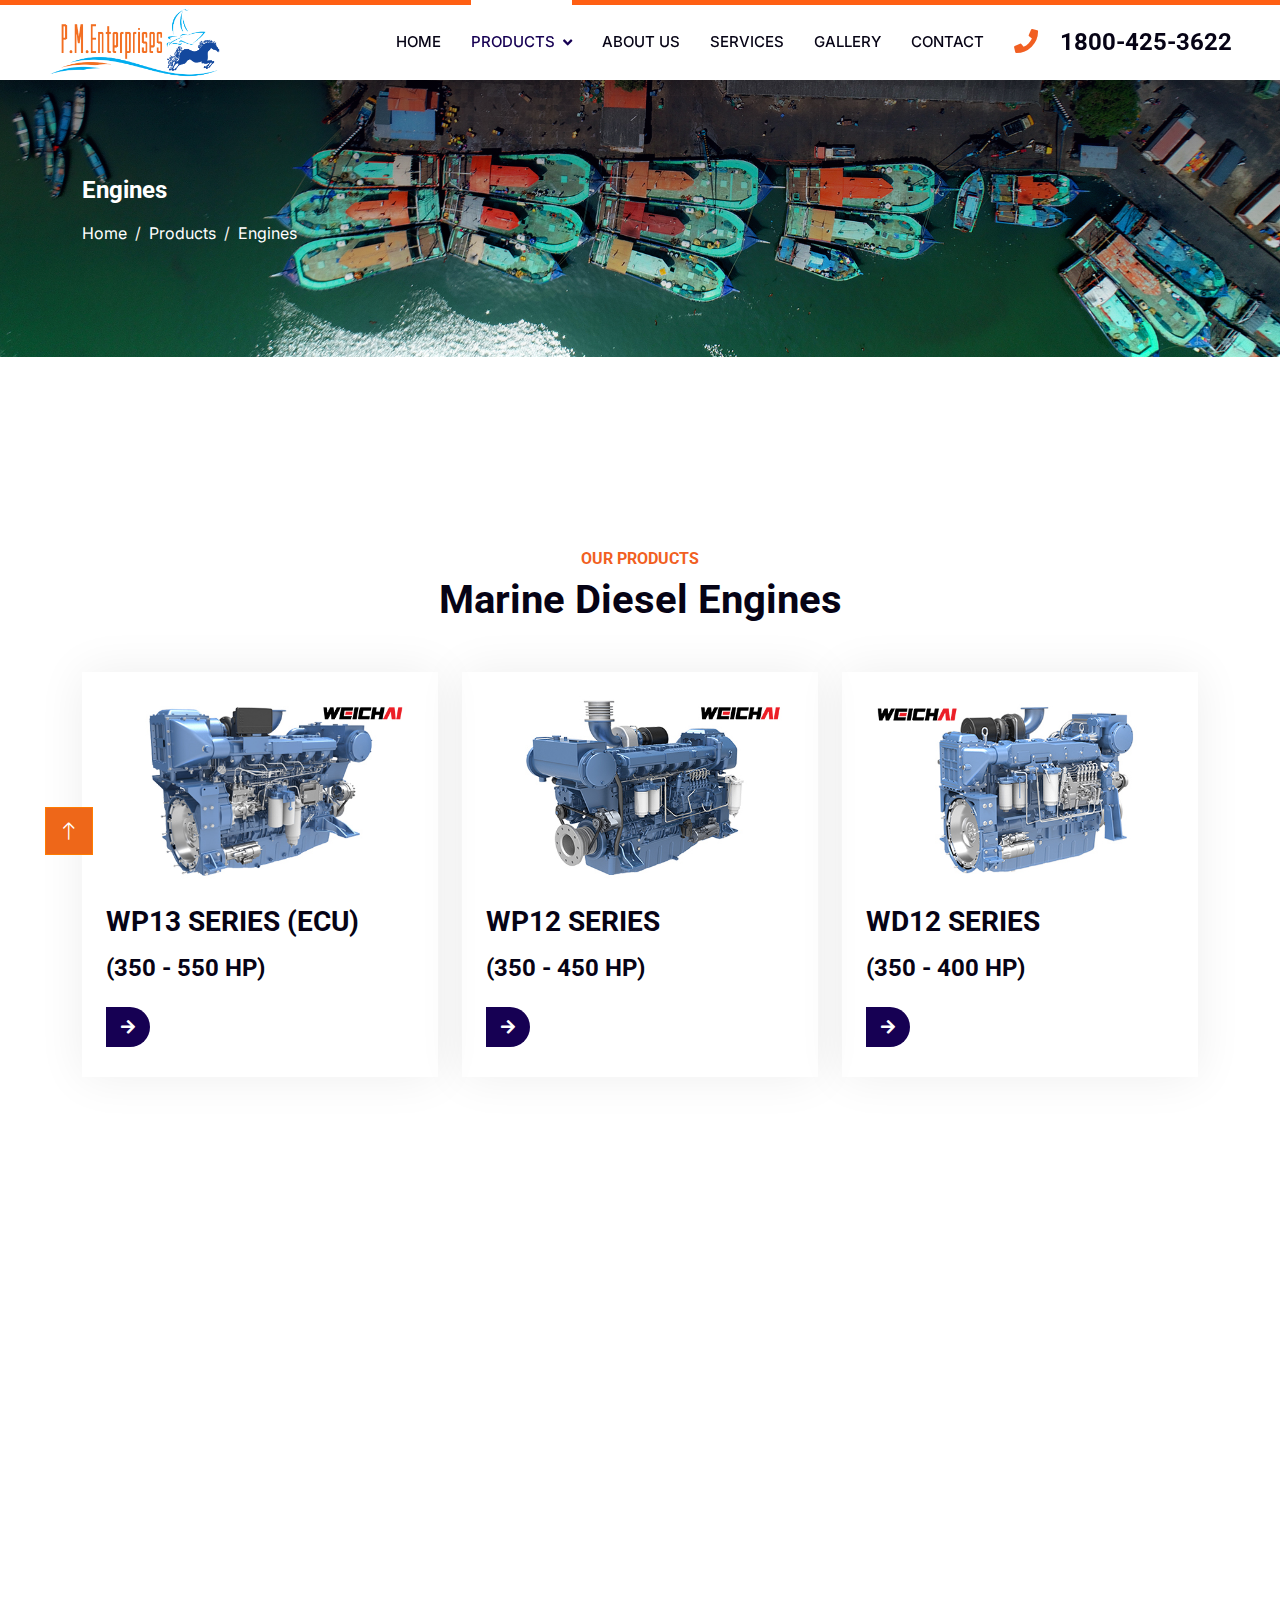
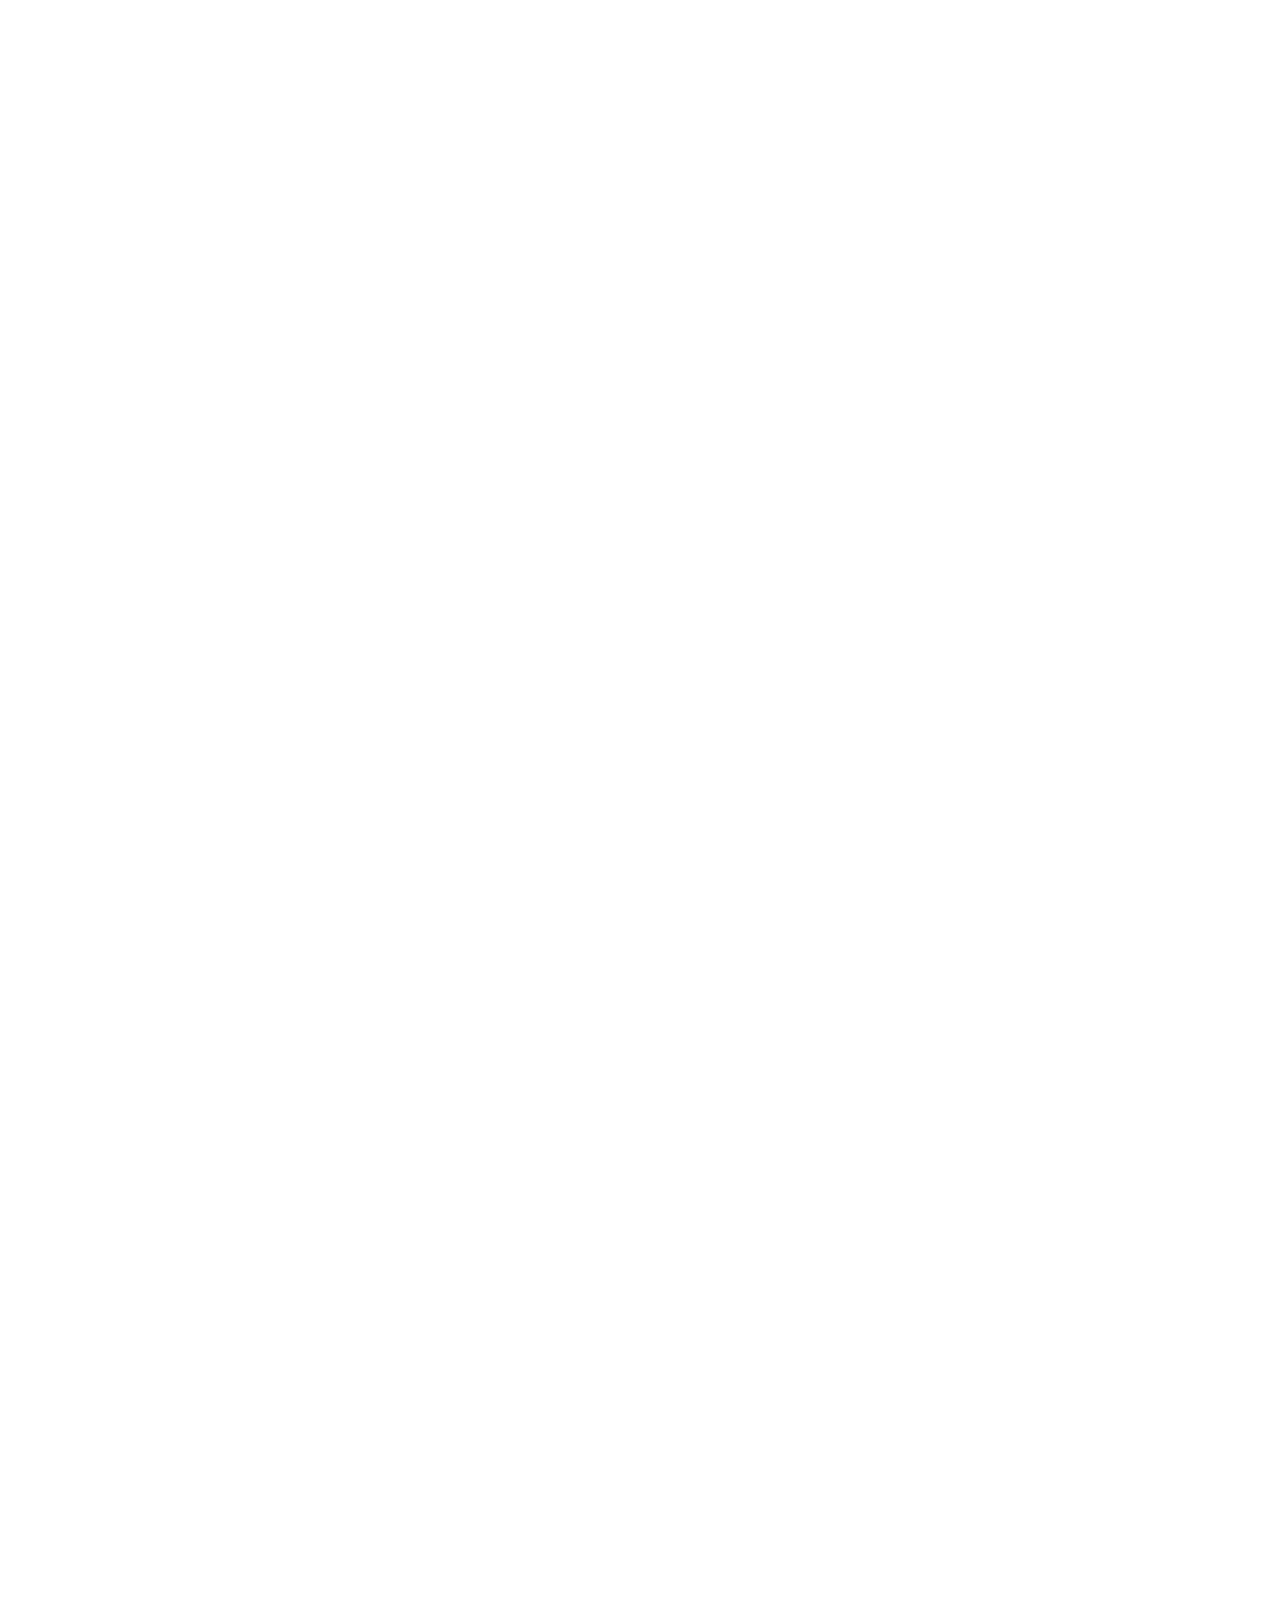
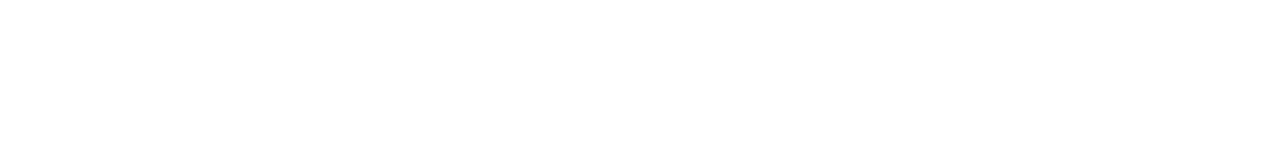
<file: engines.html>
<!DOCTYPE html>
<html lang="en">

<head>
    <meta charset="utf-8">
    <title>PM GROUPS/Products/Engines</title>
    <meta content="width=device-width, initial-scale=1.0" name="viewport">
    <meta content="" name="keywords">
    <meta content="" name="description">

    <!-- Favicon -->
    <link href="img/loder.jpg" rel="icon">

    <!-- Google Web Fonts -->
    <link rel="preconnect" href="https://fonts.googleapis.com">
    <link rel="preconnect" href="https://fonts.gstatic.com" crossorigin>
    <link href="https://fonts.googleapis.com/css2?family=Inter:wght@400;600&family=Roboto:wght@500;700&display=swap" rel="stylesheet">

    <!-- Icon Font Stylesheet -->
    <link href="https://cdnjs.cloudflare.com/ajax/libs/font-awesome/5.10.0/css/all.min.css" rel="stylesheet">
    <link href="https://cdn.jsdelivr.net/npm/bootstrap-icons@1.4.1/font/bootstrap-icons.css" rel="stylesheet">

    <!-- Libraries Stylesheet -->
    <link href="lib/animate/animate.min.css" rel="stylesheet">
    <link href="lib/owlcarousel/assets/owl.carousel.min.css" rel="stylesheet">

    <!-- Customized Bootstrap Stylesheet -->
    <link href="css/bootstrap.min.css" rel="stylesheet">

    <!-- Template Stylesheet -->
    <link href="css/style.css" rel="stylesheet">
    <!-- Font Awesome CSS -->
    <link rel="stylesheet" href="https://cdnjs.cloudflare.com/ajax/libs/font-awesome/5.15.4/css/all.min.css">
    <!-- Bootstrap CSS -->
    <!-- Google tag (gtag.js) -->
<script async src="https://www.googletagmanager.com/gtag/js?id=G-8G4YCJNF0M"></script>
<script>
  window.dataLayer = window.dataLayer || [];
  function gtag(){dataLayer.push(arguments);}
  gtag('js', new Date());

  gtag('config', 'G-8G4YCJNF0M');
</script>
</head>

<body>
    <!--Start of Tawk.to Script-->
    <script type="text/javascript">
        var Tawk_API=Tawk_API||{}, Tawk_LoadStart=new Date();
        (function(){
        var s1=document.createElement("script"),s0=document.getElementsByTagName("script")[0];
        s1.async=true;
        s1.src='https://embed.tawk.to/65f042ea8d261e1b5f6c7216/1hop8ap3m';
        s1.charset='UTF-8';
        s1.setAttribute('crossorigin','*');
        s0.parentNode.insertBefore(s1,s0);
        })();
    </script>
    <!--End of Tawk.to Script-->

    <!-- Spinner Start -->
    <div id="spinner" class="show bg-white position-fixed translate-middle w-100 vh-100 top-50 start-50 d-flex align-items-center justify-content-center">
        <div class="spinner-grow text-primary" style="width: 3rem; height: 3rem;" role="status">
            <span class="sr-only">Loading...</span>
        </div>
    </div>
    <!-- Spinner End -->


    <!-- Navbar Start -->
    <nav class="navbar navbar-expand-lg bg-white navbar-light shadow border-top border-5 border-primary sticky-top p-0">
        <a href="index.html" class="navbar-brand bg-primary d-flex align-items-center px-4 px-lg-5">
            <div id="logoCarousel" class="carousel slide" data-bs-ride="carousel">
                <div class="carousel-inner">
                    <div class="carousel-item active">
                        <img src="img/logo1.png" class="d-block w-100" alt="Logo 1">
                    </div>
                    <div class="carousel-item">
                        <img src="img/logo2.png" class="d-block w-100" alt="Logo 2">
                    </div>
                </div>
            </div>
        </a>
        
        <script>
            // Initialize the carousel
            var carousel = new bootstrap.Carousel(document.getElementById('logoCarousel'), {
                interval: 5000, // Change logo every 5 seconds
                pause: false // Do not pause on hover
            });
        </script>
        <button type="button" class="navbar-toggler me-4" data-bs-toggle="collapse" data-bs-target="#navbarCollapse">
            <span class="navbar-toggler-icon"></span>
        </button>
        <div class="collapse navbar-collapse" id="navbarCollapse">
            <div class="navbar-nav ms-auto p-4 p-lg-0">
                <a href="index.html" class="nav-item nav-link">Home</a>
                <div class="nav-item dropdown">
                    <a href="#" class="nav-link dropdown-toggle active" data-bs-toggle="dropdown">Products</a>
                    <div class="dropdown-menu fade-up m-0">
                        <a href="engines.html" class="dropdown-item active">Engines</a>
                        <a href="transmission.html" class="dropdown-item">Transmissions</a>
                        <a href="cables.html" class="dropdown-item">Cables & Controls</a>
                    </div>
                </div>
                <a href="about.html" class="nav-item nav-link">About Us</a>
                <a href="service.html" class="nav-item nav-link">Services</a>
                <a href="gallery.html" class="nav-item nav-link">Gallery</a>
                <a href="contact.html" class="nav-item nav-link">Contact</a>
            </div>
            <h4 class="m-0 pe-lg-5 d-none d-lg-block"><i class="fa fa-phone text-primary me-3"></i><a href="tel:18004253622" style="color: inherit; text-decoration: none;">
                1800-425-3622</a></h4>
        </div>
    </nav>
    <!-- Navbar End -->


    <!-- Page Header Start -->
    <div class="container-fluid page-header py-5" style="margin-bottom: 6rem;">
        <div class="container py-5">
            <h1 class="display-3 text-white mb-3 animated slideInDown">Engines</h1>
            <nav aria-label="breadcrumb animated slideInDown">
                <ol class="breadcrumb">
                    <li class="breadcrumb-item"><a class="text-white" href="#">Home</a></li>
                    <li class="breadcrumb-item"><a class="text-white" href="#">Products</a></li>
                    <li class="breadcrumb-item text-white active" aria-current="page">Engines</li>
                </ol>
            </nav>
        </div>
    </div>
    <!-- Page Header End -->
<!-- Engines first 3 images Start -->
<div class="container-xxl py-5">
    <div class="container py-5">
        <div class="text-center wow fadeInUp" data-wow-delay="0.1s">
            <h6 class="text-secondary text-uppercase">Our Products</h6>
            <h1 class="mb-5">Marine Diesel Engines</h1>
        </div>
        <div class="row g-4">
            <!-- Engine 1 to 3 -->
            <div class="col-md-6 col-lg-4 wow fadeInUp" data-wow-delay="0.3s">
                <!-- Engine 1 -->
                <div class="service-item p-4">
                    <div class="overflow-hidden mb-4">
                        <img class="img-fluid" src="img/wp13c-01.jpg" alt="" onclick="toggleDescription(1);">
                    </div>
                    <h3 class="mb-3">WP13 SERIES (ECU)</h3>
                    <h4 class="mb-3">(350 - 550 HP)</h4>
                    <a class="btn-slide mt-2" href="#" onclick="toggleDescription(1); return false;"><i class="fa fa-arrow-right"></i><span>Specifications</span></a>
                </div>
            </div>
            <!-- Engine 2 -->
            <div class="col-md-6 col-lg-4 wow fadeInUp" data-wow-delay="0.5s">
                <div class="service-item p-4">
                    <div class="overflow-hidden mb-4">
                        <img class="img-fluid" src="img/wp12c-01.jpg" alt="" onclick="toggleDescription(2);">
                    </div>
                    <h3 class="mb-3">WP12 SERIES</h3>
                    <h4 class="mb-3">(350 - 450 HP)</h4>
                    <a class="btn-slide mt-2" href="#" onclick="toggleDescription(2); return false;"><i class="fa fa-arrow-right"></i><span>Specifications</span></a>
                </div>
            </div>
            <!-- Engine 3 -->
            <div class="col-md-6 col-lg-4 wow fadeInUp" data-wow-delay="0.7s">
                <div class="service-item p-4">
                    <div class="overflow-hidden mb-4">
                        <img class="img-fluid" src="img/wd12c-01.jpg" alt="" onclick="toggleDescription(3);">
                    </div>
                    <h3 class="mb-3">WD12 SERIES</h3>
                    <h4 class="mb-3">(350 - 400 HP)</h4>
                    <a class="btn-slide mt-2" href="#" onclick="toggleDescription(3); return false;"><i class="fa fa-arrow-right"></i><span>Specifications</span></a>
                </div>
            </div>

        </div>
        <!-- Description row for Engine 1 to 3 -->
        <div class="row g-4">
            <div class="col-md-12">
                <div class="description-content" id="description1" style="display: none;">
                    <button class="close-btn" onclick="toggleDescription(1)"><i class="fas fa-times"></i></button>
                    <div class="row">
                        <!-- First Row - Two Columns -->
                        <div class="col-md-6">
                            <img class="img-fluid" src="img/wp13c-01.jpg" alt="">
                        </div>
                        <div class="col-md-6">
                            <br>
                            <br>
                            <br>
                            <p><h3>WP13 SERIES - 350-550 HP (ECU)</h3></p>
                            <p><h4>Specifications</h4></p>
                            <!--button class="get-quote-btn">Get Quote</button-->
                        </div>
                    </div>
                    <div class="row justify-content-center">
                        <table class="table" style="text-align: center;">
                            <tbody>
                                <tr style="background-color: rgb(109, 109, 109);">
                                    <td style="width: 200px; border-right: 1px solid #ddd; color: white;"><b>Engine Model</b></td>
                                    <td style="width: 100px; border-right: 1px solid #ddd; color: white;"><b>WP13C350-18E211</b></td>
                                    <td style="width: 100px; border-right: 1px solid #ddd; color: white;"><b>WP13C450-18E211</b></td>
                                    <td style="width: 100px; color: white;"><b>WP13C550-18E211</b></td>
                                </tr>
                                <tr>
                                    <td style="border-right: 1px solid #ddd;">Rated power (hp)</td>
                                    <td style="border-right: 1px solid #ddd;">350</td>
                                    <td style="border-right: 1px solid #ddd;">450</td>
                                    <td>550</td>
                                </tr>
                                <tr>
                                    <td style="border-right: 1px solid #ddd;">Rated power (kw)</td>
                                    <td style="border-right: 1px solid #ddd;">258</td>
                                    <td style="border-right: 1px solid #ddd;">330</td>
                                    <td>405</td>
                                </tr>
                                <tr>
                                    <td style="border-right: 1px solid #ddd;">Rated speed (rpm)</td>
                                    <td colspan="3">1800</td>
                                </tr>
                                <tr>
                                    <td style="border-right: 1px solid #ddd;">Rotating direction (Facing flywheel end)</td> 
                                    <td colspan="3">Anticlockwise</td>
                                </tr>
                                <tr>
                                    <td style="border-right: 1px solid #ddd;">No. of Cylinders</td>
                                    <td colspan="3">6 — Inline</td>
                                </tr>    
                                <tr>
                                    <td style="border-right: 1px solid #ddd;">Aspiration</td>
                                    <td colspan="3">Turbocharged Aftercooled</td>
                                </tr>
                                <tr>
                                    <td style="border-right: 1px solid #ddd;">Compression ratio</td>
                                    <td colspan="3">16:01</td>
                                </tr>
                                <tr>
                                    <td style="border-right: 1px solid #ddd;">Emission standard</td>
                                    <td colspan="3">IMO Tier II</td>
                                </tr>
                                <tr>
                                    <td style="border-right: 1px solid #ddd;">Certification</td>
                                    <td colspan="3">IRS/CCS/BV</td>
                                </tr>
                                <tr>
                                    <td style="border-right: 1px solid #ddd;">Injection pump type/Standard configuration</td>
                                    <td colspan="3">HPCR - Electronic Control Unit</td>
                                </tr>
                                <!-- Repeat rows as needed -->
                            </tbody>
                        </table>
                    </div>
                </div>
                <div class="description-content" id="description2" style="display: none;">
                    <button class="close-btn" onclick="toggleDescription(2)"><i class="fas fa-times"></i></button>
                    <div class="row">
                        <!-- First Row - Two Columns -->
                        <div class="col-md-6">
                            <img class="img-fluid" src="img/wp12c-01.jpg" alt="">
                        </div>
                        <div class="col-md-6">
                            <br>
                            <br>
                            <br>
                            <p><h3>WP12 SERIES (350-450 HP)</h3></p>
                            <p><h4>Specifications</h4></p>
                            <!--button class="get-quote-btn">Get Quote</button-->
                        </div>
                    </div>
                    <div class="row justify-content-center">
                        <table class="table"style="text-align: center;">
                            <tbody>
                                <tr style="background-color: rgb(109, 109, 109);">
                                    <td style="width: 200px; border-right: 1px solid #ddd; color: white;"><b>Engine Model</b></td>
                                    <td style="width: 200px; border-right: 1px solid #ddd; color: white;"><b>WP12C350-18</b></td>
                                    <td style="width: 200px; border-right: 1px solid #ddd; color: white;"><b>WP12C450-21</b></td>
                                </tr>
                            </tbody>
                            <tbody>
                                <tr style="height: 20px;">
                                    <td style="border-right: 1px solid #ddd;">Rated power (hp)</td>
                                    <td style="border-right: 1px solid #ddd;">350</td>
                                    <td>450</td>
                                </tr>
                                <tr style="height: 20px;">
                                    <td style="border-right: 1px solid #ddd;">Rated power (kw)</td>
                                    <td style="border-right: 1px solid #ddd;">257</td>
                                    <td>330</td>
                                </tr>
                                <tr style="height: 20px;">
                                    <td style="border-right: 1px solid #ddd;">Rated speed (rpm)</td>
                                    <td style="border-right: 1px solid #ddd;">1800</td>
                                    <td>2100</td>
                                </tr>
                                <tr style="height: 20px;">
                                    <td style="border-right: 1px solid #ddd;">Rotating direction (Facing flywheel end)</td> 
                                    <td colspan="3" style="text-align: center;">Anticlockwise</td>
                                </tr>
                                <tr style="height: 20px;">
                                    <td style="border-right: 1px solid #ddd;">No. of Cylinders</td>
                                    <td colspan="3" style="text-align: center;">6 — Inline</td>
                                </tr>    
                                <tr style="height: 20px;">
                                    <td style="border-right: 1px solid #ddd;">Aspiration</td>
                                    <td colspan="3" style="text-align: center;">Turbocharged Aftercooled</td>
                                </tr>
                                <tr style="height: 20px;">
                                    <td style="border-right: 1px solid #ddd;">Compression ratio</td>
                                    <td colspan="3" style="text-align: center;">17:01</td>
                                </tr>
                                <tr style="height: 20px;">
                                    <td style="border-right: 1px solid #ddd;">Emission standard</td>
                                    <td colspan="3" style="text-align: center;">IMO Tier II</td>
                                </tr>
                                <tr style="height: 20px;">
                                    <td style="border-right: 1px solid #ddd;">Certification</td>
                                    <td colspan="3" style="text-align: center;">IRS/CCS/BV</td>
                                </tr>
                                <tr style="height: 20px;">
                                    <td style="border-right: 1px solid #ddd;">Injection pump type/Standard configuration</td>
                                    <td colspan="3" style="text-align: center;">Mechanical pump</td>
                                </tr>
                                <!-- Repeat rows as needed -->
                            </tbody>
                        </table>
                    </div>
                </div>
                <div class="description-content" id="description3" style="display: none;">
                    <button class="close-btn" onclick="toggleDescription(3)"><i class="fas fa-times"></i></button>
                    <div class="row">
                        <!-- First Row - Two Columns -->
                        <div class="col-md-6">
                            <img class="img-fluid" src="img/wd12c-01.jpg" alt="">
                        </div>
                        <div class="col-md-6">
                            <br>
                            <br>
                            <br>
                            <p><h3>WD12 SERIES (350-400 HP)</h3></p>
                            <p><h4>Specifications</h4></p>
                            <!--button class="get-quote-btn">Get Quote</button-->
                        </div>
                    </div>
                    <div class="row justify-content-center">
                        <table class="table" style="text-align: center;">
                            <tbody>
                                <tr style="background-color: rgb(109, 109, 109);">
                                    <td style="width: 200px; border-right: 1px solid #ddd; color: white;"><b>Engine Model</b></td>
                                    <td style="width: 100px; border-right: 1px solid #ddd; color: white;"><b>WD12C350-18</b></td>
                                    <td style="width: 100px; color: white;"><b>WD12C400-21</b></td>
                                </tr>
                                <tr>
                                    <td style="border-right: 1px solid #ddd;">Rated power (hp)</td>
                                    <td style="border-right: 1px solid #ddd;">350</td>
                                    <td>400</td>
                                </tr>
                                <tr>
                                    <td style="border-right: 1px solid #ddd;">Rated power (kw)</td>
                                    <td style="border-right: 1px solid #ddd;">258</td>
                                    <td>294</td>
                                </tr>
                                <tr>
                                    <td style="border-right: 1px solid #ddd;">Rated speed (rpm)</td>
                                    <td style="border-right: 1px solid #ddd;">1800</td>
                                    <td style="border-right: 1px solid #ddd;">2150</td>
                                </tr>
                                <tr>
                                    <td style="border-right: 1px solid #ddd;">Rotating direction (Facing flywheel end)</td> 
                                    <td colspan="2">Anticlockwise</td>
                                </tr>
                                <tr>
                                    <td style="border-right: 1px solid #ddd;">No. of Cylinders</td>
                                    <td colspan="2">6 — Inline</td>
                                </tr>    
                                <tr>
                                    <td style="border-right: 1px solid #ddd;">Aspiration</td>
                                    <td colspan="2">Turbocharged Aftercooled</td>
                                </tr>
                                <tr>
                                    <td style="border-right: 1px solid #ddd;">Compression ratio</td>
                                    <td colspan="2">17:01</td>
                                </tr>
                                <tr>
                                    <td style="border-right: 1px solid #ddd;">Emission standard</td>
                                    <td colspan="2">IMO Tier II</td>
                                </tr>
                                <tr>
                                    <td style="border-right: 1px solid #ddd;">Certification</td>
                                    <td colspan="2">IRS/CCS/BV</td>
                                </tr>
                                <tr>
                                    <td style="border-right: 1px solid #ddd;">Injection pump type/Standard configuration</td>
                                    <td colspan="2">Mechanical pump</td>
                                </tr>
                                <!-- Repeat rows as needed -->
                            </tbody>
                        </table>
                    </div>
                </div>
            </div>
        </div>
    </div>
</div>
<!-- Engines first 3 images End -->

<!-- Engines section 2 Start -->
<div class="container-xxl py-2">
    <div class="container py-0">
        <div class="row g-4">
            <!-- Engine 1 to 3 -->
            <div class="col-md-6 col-lg-4 wow fadeInUp" data-wow-delay="0.3s">
                <!-- Engine 1 -->
                <div class="service-item p-4">
                    <div class="overflow-hidden mb-4">
                        <img class="img-fluid" src="img/wd10c-01.jpg" alt="" onclick="toggleDescription(4);">
                    </div>
                    <h3 class="mb-3">WD10 SERIES</h3>
                    <h4 class="mb-3">(200 - 326 HP)</h4>
                    <a class="btn-slide mt-2" href="#" onclick="toggleDescription(4); return false;"><i class="fa fa-arrow-right"></i><span>Specifications</span></a>
                </div>
            </div>
            <!-- Engine 2 -->
            <div class="col-md-6 col-lg-4 wow fadeInUp" data-wow-delay="0.5s">
                <div class="service-item p-4">
                    <div class="overflow-hidden mb-4">
                        <img class="img-fluid" src="img/wp06c-01.jpg" alt="" onclick="toggleDescription(5);">
                    </div>
                    <h3 class="mb-3">WP06 SERIES</h3>
                    <h4 class="mb-3">(140 - 200 HP)</h4>
                    <a class="btn-slide mt-2" href="#" onclick="toggleDescription(5); return false;"><i class="fa fa-arrow-right"></i><span>Specifications</span></a>
                </div>
            </div>
            <!-- Engine 3 -->
            <div class="col-md-6 col-lg-4 wow fadeInUp" data-wow-delay="0.7s">
                <div class="service-item p-4">
                    <div class="overflow-hidden mb-4">
                        <img class="img-fluid" src="img/wp04c-01.jpg" alt="" onclick="toggleDescription(6);">
                    </div>
                    <h3 class="mb-3">WP04 SERIES</h3>
                    <h4 class="mb-3">(95 - 120 HP)</h4>
                    <a class="btn-slide mt-2" href="#" onclick="toggleDescription(6); return false;"><i class="fa fa-arrow-right"></i><span>Specifications</span></a>
                </div>
            </div>

        </div>
        <!-- Description row for Engine 1 to 3 -->
        <div class="row g-4">
            <div class="col-md-12">
                <div class="description-content" id="description4" style="display: none;">
                    <button class="close-btn" onclick="toggleDescription(4)"><i class="fas fa-times"></i></button>
                    <div class="row">
                        <!-- First Row - Two Columns -->
                        <div class="col-md-6">
                            <img class="img-fluid" src="img/wd10c-01.jpg" alt="">
                        </div>
                        <div class="col-md-6">
                            <br>
                            <br>
                            <br>
                            <p><h3>WD10 SERIES (200-326 HP)</h3></p>
                            <p><h4>Specifications</h4></p>
                            <!--button class="get-quote-btn">Get Quote</button-->
                        </div>
                    </div>
                    <div class="row justify-content-center">
                        <table class="table" style="text-align: center;">
                            <tbody>
                                <tr style="background-color: rgb(109, 109, 109);">
                                    <td style="width: 200px; border-right: 1px solid #ddd; color: white;"><b>Engine Model</b></td>
                                    <td style="width: 100px; border-right: 1px solid #ddd; color: white;"><b>WD10C200-21</b></td>
                                    <td style="width: 100px; border-right: 1px solid #ddd; color: white;"><b>WD10C240-18</b></td>
                                    <td style="width: 100px; border-right: 1px solid #ddd; color: white;"><b>WD10C278-21</b></td>
                                    <td style="width: 100px; color: white;"><b>WD10C326-21</b></td>
                                </tr>
                                <tr>
                                    <td style="border-right: 1px solid #ddd;">Rated power (hp)</td>
                                    <td style="border-right: 1px solid #ddd;">200</td>
                                    <td style="border-right: 1px solid #ddd;">240</td>
                                    <td style="border-right: 1px solid #ddd;">278</td>
                                    <td>326</td>
                                </tr>
                                <tr>
                                    <td style="border-right: 1px solid #ddd;">Rated power (kw)</td>
                                    <td style="border-right: 1px solid #ddd;">147</td>
                                    <td style="border-right: 1px solid #ddd;">176</td>
                                    <td style="border-right: 1px solid #ddd;">205</td>
                                    <td>240</td>
                                </tr>
                                <tr>
                                    <td style="border-right: 1px solid #ddd;">Rated speed (rpm)</td>
                                    <td style="border-right: 1px solid #ddd;">2100</td>
                                    <td style="border-right: 1px solid #ddd;">1800</td>
                                    <td colspan="2">2100</td>
                                </tr>
                                <tr>
                                    <td style="border-right: 1px solid #ddd;">Rotating direction (Facing flywheel end)</td> 
                                    <td colspan="4">Anticlockwise</td>
                                </tr>
                                <tr>
                                    <td style="border-right: 1px solid #ddd;">No. of Cylinders</td>
                                    <td colspan="4">6 — Inline</td>
                                </tr>    
                                <tr>
                                    <td style="border-right: 1px solid #ddd;">Aspiration</td>
                                    <td style="border-right: 1px solid #ddd;">Turbocharged</td>
                                    <td colspan="3">Turbocharged Aftercooled</td>
                                </tr>
                                <tr>
                                    <td style="border-right: 1px solid #ddd;">Compression ratio</td>
                                    <td colspan="4">17:01</td>
                                </tr>
                                <tr>
                                    <td style="border-right: 1px solid #ddd;">Emission standard</td>
                                    <td colspan="4">IMO Tier II</td>
                                </tr>
                                <tr>
                                    <td style="border-right: 1px solid #ddd;">Certification</td>
                                    <td colspan="4">IRS/CCS/BV</td>
                                </tr>
                                <tr>
                                    <td style="border-right: 1px solid #ddd;">Injection pump type/Standard configuration</td>
                                    <td colspan="4">Mechanical pump</td>
                                </tr>
                                <!-- Repeat rows as needed -->
                            </tbody>
                        </table>
                    </div>
                </div>
                <div class="description-content" id="description5" style="display: none;">
                    <button class="close-btn" onclick="toggleDescription(5)"><i class="fas fa-times"></i></button>
                    <div class="row">
                        <!-- First Row - Two Columns -->
                        <div class="col-md-6">
                            <img class="img-fluid" src="img/wp06c-01.jpg" alt="">
                        </div>
                        <div class="col-md-6">
                            <br>
                            <br>
                            <br>
                            <p><h3>WP6 SERIES (140-200 HP)</h3></p>
                            <p><h4>Specifications</h4></p>
                            <!--button class="get-quote-btn">Get Quote</button-->
                        </div>
                    </div>
                    <div class="row justify-content-center">
                        <table class="table"style="text-align: center;">
                            <tbody>
                                <tr style="background-color: rgb(109, 109, 109);">
                                    <td style="width: 200px; border-right: 1px solid #ddd; color: white;"><b>Engine Model</b></td>
                                    <td style="width: 200px; border-right: 1px solid #ddd; color: white;"><b>WP6C156-21</b></td>
                                    <td style="width: 200px; border-right: 1px solid #ddd; color: white;"><b>WP6C185-21</b></td>
                                    <td style="width: 200px; border-right: 1px solid #ddd; color: white;"><b>WP6C200-21</b></td>
                                </tr>
                            </tbody>
                            <tbody>
                                <tr style="height: 20px;">
                                    <td style="border-right: 1px solid #ddd;">Rated power (hp)</td>
                                    <td style="border-right: 1px solid #ddd;">156</td>
                                    <td style="border-right: 1px solid #ddd;">185</td>
                                    <td>200</td>
                                </tr>
                                <tr style="height: 20px;">
                                    <td style="border-right: 1px solid #ddd;">Rated power (kw)</td>
                                    <td style="border-right: 1px solid #ddd;">115</td>
                                    <td style="border-right: 1px solid #ddd;">136</td>
                                    <td>147</td>
                                </tr>
                                <tr style="height: 20px;">
                                    <td style="border-right: 1px solid #ddd;">Rated speed (rpm)</td>
                                    <td colspan="3" style="text-align: center;">2100</td>
                                </tr>
                                <tr style="height: 20px;">
                                    <td style="border-right: 1px solid #ddd;">Rotating direction (Facing flywheel end)</td> 
                                    <td colspan="3" style="text-align: center;">Anticlockwise</td>
                                </tr>
                                <tr style="height: 20px;">
                                    <td style="border-right: 1px solid #ddd;">No. of Cylinders</td>
                                    <td colspan="3" style="text-align: center;">6 — Inline</td>
                                </tr>    
                                <tr style="height: 20px;">
                                    <td style="border-right: 1px solid #ddd;">Aspiration</td>
                                    <td style="border-right: 1px solid #ddd;">Turbocharged</td>
                                    <td colspan="2" style="text-align: center;">Turbocharged Aftercooled</td>
                                </tr>
                                <tr style="height: 20px;">
                                    <td style="border-right: 1px solid #ddd;">Compression ratio</td>
                                    <td colspan="3" style="text-align: center;">18:01</td>
                                </tr>
                                <tr style="height: 20px;">
                                    <td style="border-right: 1px solid #ddd;">Emission standard</td>
                                    <td colspan="3" style="text-align: center;">IMO Tier II</td>
                                </tr>
                                <tr style="height: 20px;">
                                    <td style="border-right: 1px solid #ddd;">Certification</td>
                                    <td colspan="3" style="text-align: center;">IRS/CCS/BV</td>
                                </tr>
                                <tr style="height: 20px;">
                                    <td style="border-right: 1px solid #ddd;">Injection pump type/Standard configuration</td>
                                    <td colspan="3" style="text-align: center;">Mechanical pump</td>
                                </tr>
                                <!-- Repeat rows as needed -->
                            </tbody>
                        </table>
                    </div>
                </div>
                <div class="description-content" id="description6" style="display: none;">
                    <button class="close-btn" onclick="toggleDescription(6)"><i class="fas fa-times"></i></button>
                    <div class="row">
                        <!-- First Row - Two Columns -->
                        <div class="col-md-6">
                            <img class="img-fluid" src="img/wp04c-01.jpg" alt="">
                        </div>
                        <div class="col-md-6">
                            <br>
                            <br>
                            <br>
                            <p><h3>WP4 SERIES (95-120 HP)</h3></p>
                            <p><h4>Specifications</h4></p>
                            <!--button class="get-quote-btn">Get Quote</button-->
                        </div>
                    </div>
                    <div class="row justify-content-center">
                        <table class="table" style="text-align: center;">
                            <tbody>
                                <tr style="background-color: rgb(109, 109, 109);">
                                    <td style="width: 200px; border-right: 1px solid #ddd; color: white;"><b>Engine Model</b></td>
                                    <td style="width: 100px; border-right: 1px solid #ddd; color: white;"><b>WP4C95-18</b></td>
                                    <td style="width: 100px; color: white;"><b>WP4C120-18</b></td>
                                </tr>
                                <tr>
                                    <td style="border-right: 1px solid #ddd;">Rated power (hp)</td>
                                    <td style="border-right: 1px solid #ddd;">95</td>
                                    <td>120</td>
                                </tr>
                                <tr>
                                    <td style="border-right: 1px solid #ddd;">Rated power (kw)</td>
                                    <td style="border-right: 1px solid #ddd;">70</td>
                                    <td>88</td>
                                </tr>
                                <tr>
                                    <td style="border-right: 1px solid #ddd;">Rated speed (rpm)</td>
                                    <td colspan="2">1800</td>
                                </tr>
                                <tr>
                                    <td style="border-right: 1px solid #ddd;">Rotating direction (Facing flywheel end)</td> 
                                    <td colspan="2">Anticlockwise</td>
                                </tr>
                                <tr>
                                    <td style="border-right: 1px solid #ddd;">No. of Cylinders</td>
                                    <td colspan="2">4 — Inline</td>
                                </tr>    
                                <tr>
                                    <td style="border-right: 1px solid #ddd;">Aspiration</td>
                                    <td style="border-right: 1px solid #ddd;">Turbocharged</td>
                                    <td>Turbocharged Aftercooled</td>
                                </tr>
                                <tr>
                                    <td style="border-right: 1px solid #ddd;">Compression ratio</td>
                                    <td colspan="2">18:01</td>
                                </tr>
                                <tr>
                                    <td style="border-right: 1px solid #ddd;">Emission standard</td>
                                    <td colspan="2">IMO Tier II</td>
                                </tr>
                                <tr>
                                    <td style="border-right: 1px solid #ddd;">Certification</td>
                                    <td colspan="2">IRS/CCS/BV</td>
                                </tr>
                                <tr>
                                    <td style="border-right: 1px solid #ddd;">Injection pump type/Standard configuration</td>
                                    <td colspan="2">Mechanical pump</td>
                                </tr>
                                <!-- Repeat rows as needed -->
                            </tbody>
                        </table>
                    </div>
                </div>
            </div>
        </div>
    </div>
</div>
<!-- Engines SECTION 2 End -->
<!-- Gears section 3 Start -->
<div class="container-xxl py-5">
    <div class="container py-5">
        <div class="row g-4">
            <!-- Engine 1 to 3 -->
            <div class="col-md-6 col-lg-4 wow fadeInUp" data-wow-delay="0.3s">
                <!-- Engine 7 -->
                <div class="service-item p-4">
                    <div class="overflow-hidden mb-4">
                        <img class="img-fluid" src="img/bd6m-01.jpg" alt="" onclick="toggleDescription(7);">
                    </div>
                    <h3 class="mb-3">6M SERIES</h3>
                    <h4 class="mb-3">(360 - 750 HP)</h4>
                    <a class="btn-slide mt-2" href="#" onclick="toggleDescription(7); return false;"><i class="fa fa-arrow-right"></i><span>Specifications</span></a>
                </div>
            </div>
            <div class="col-md-6 col-lg-4 wow fadeInUp" data-wow-delay="0.3s">
                <!-- Engine 8 -->
                <div class="service-item p-4">
                    <div class="overflow-hidden mb-4">
                        <img class="img-fluid" src="img/bd12m-01.jpg" alt="" onclick="toggleDescription(8);">
                    </div>
                    <h3 class="mb-3">12M SERIES</h3>
                    <h4 class="mb-3">(900 - 1650 HP)</h4>
                    <a class="btn-slide mt-2" href="#" onclick="toggleDescription(8); return false;"><i class="fa fa-arrow-right"></i><span>Specifications</span></a>
                </div>
            </div>
        </div>
        <!-- Description row for Engine 1 to 3 -->
        <div class="row g-4">
            <div class="col-md-12">
                <div class="description-content" id="description7" style="display: none;">
                    <button class="close-btn" onclick="toggleDescription(7)"><i class="fas fa-times"></i></button>
                    <div class="row">
                        <!-- First Row - Two Columns -->
                        <div class="col-md-6">
                            <img class="img-fluid" src="img/bd6m-01.jpg" alt="">
                        </div>
                        <div class="col-md-6">
                            <br>
                            <br>
                            <br>
                            <p><h3>BAUDOUIN -6M SERIES (360 - 750 HP)</h3></p>
                            <p><h4>Specifications</h4></p>
                            <!--button class="get-quote-btn" back-to-bottom onclick="scrollToFooter()">Get Quote</button-->
                        </div>
                    </div>
                    <div class="row justify-content-center">
                        <table class="table" style="text-align: center;">
                            <tbody>
                                <tr>
                                    <td style="border-right: 1px solid #ddd;">No. Of Cylinders</td>
                                    <td style="border-right: 1px solid #ddd;">6 - Inline</td>
                                </tr>
                                <tr>
                                    <td style="border-right: 1px solid #ddd;">Total Displacement</td>
                                    <td style="border-right: 1px solid #ddd;">6.75 - 19.6 liters</td>
                                </tr>
                                <tr>
                                    <td style="border-right: 1px solid #ddd;">Engine Rotation</td>
                                    <td style="border-right: 1px solid #ddd;">Counter Clockwise</td>
                                </tr>
                                <tr>
                                    <td style="border-right: 1px solid #ddd;">Flywheel Size</td> 
                                    <td style="border-right: 1px solid #ddd;">SAE 1 & 3 (11.5" & 14")</td>
                                </tr>
                                <tr>
                                    <td style="border-right: 1px solid #ddd;">RPM</td>
                                    <td style="border-right: 1px solid #ddd;">1800 - 2100 RPM</td>
                                </tr>    
                                <!-- Repeat rows as needed -->
                            </tbody>                       
                        </table>
                    </div>
                </div>
                <div class="description-content" id="description8" style="display: none;">
                    <button class="close-btn" onclick="toggleDescription(8)"><i class="fas fa-times"></i></button>
                    <div class="row">
                        <!-- First Row - Two Columns -->
                        <div class="col-md-6">
                            <img class="img-fluid" src="img/bd12m-01.jpg" alt="">
                        </div>
                        <div class="col-md-6">
                            <br>
                            <br>
                            <br>
                            <p><h3>BAUDOUIN -12M SERIES (900 - 1650 HP)</h3></p>
                            <p><h4>Specifications</h4></p>
                            <!--button class="get-quote-btn" back-to-bottom onclick="scrollToFooter()">Get Quote</button-->
                        </div>
                    </div>
                    <div class="row justify-content-center">
                        <table class="table" style="text-align: center;">
                            <tbody>
                                <tr>
                                    <td style="border-right: 1px solid #ddd;">No. Of Cylinders</td>
                                    <td style="border-right: 1px solid #ddd;">12 V @ 90°</td>
                                </tr>
                                <tr>
                                    <td style="border-right: 1px solid #ddd;">Total Displacement</td>
                                    <td style="border-right: 1px solid #ddd;">31.8 - 39.2 liters</td>
                                </tr>
                                <tr>
                                    <td style="border-right: 1px solid #ddd;">Engine Rotation</td>
                                    <td style="border-right: 1px solid #ddd;">Counter Clockwise</td>
                                </tr>
                                <tr>
                                    <td style="border-right: 1px solid #ddd;">Flywheel Size</td> 
                                    <td style="border-right: 1px solid #ddd;">SAE 0 (18")</td>
                                </tr>
                                <tr>
                                    <td style="border-right: 1px solid #ddd;">RPM</td>
                                    <td style="border-right: 1px solid #ddd;">1800 - 2100 RPM</td>
                                </tr>    
                                <!-- Repeat rows as needed -->
                            </tbody>                       
                        </table>
                    </div>
                </div>
               </div>
            </div>
        </div>
    </div>
</div>
<!-- Gears Section 2 End -->

<style>
    .close-btn {
            position: absolute;
            top: 10px;
            right: 10px;
            background: none;
            border: none;
            color: #000;
            cursor: pointer;
            z-index: 1;
        }
        .get-quote-btn {
    padding: 10px 20px;
    background-color: #15015a;
    color: #fff;
    border: none;
    border-radius: 5px;
    cursor: pointer;
    transition: background-color 0.3s; /* Smooth transition for color change */
}

.get-quote-btn:hover {
    background-color: #ee7300; /* New color on hover */
}

</style>

<style>
    .description-content {
    position: relative; /* Set position relative */
}
.image-container {
    height: 300px; /* Adjust as needed */
    overflow: hidden;
}

.image-container img {
    height: 100%;
    width: auto;
}

.description-details {
    padding: 20px; /* Adjust padding as needed */
}   

</style>

<script>
    function toggleDescription(engineNumber) {
        var descriptionId = "description" + engineNumber;
        var description = document.getElementById(descriptionId);

        // Check if the description is currently displayed
        var isDisplayed = description.style.display === "block";

        // If displayed, hide it; otherwise, show it and hide other descriptions
        if (isDisplayed) {
            description.style.display = "none";
        } else {
            // Hide all descriptions first
            var allDescriptions = document.querySelectorAll(".description-content");
            allDescriptions.forEach(function(desc) {
                desc.style.display = "none";
            });

            // Show the clicked description
            description.style.display = "block";
        }
    }
</script>
<script>
    document.addEventListener("DOMContentLoaded", function() {
        // Get the button element
        var getQuoteBtn = document.querySelector(".get-quote-btn");

        // Add click event listener to the button
        getQuoteBtn.addEventListener("click", function() {
            // Get the footer element
            var footer = document.querySelector("footer");

            // Get the Y coordinate of the footer
            var footerY = footer.getBoundingClientRect().top + window.scrollY;

            // Scroll to the footer position
            window.scrollTo({ top: footerY, behavior: 'smooth' });
        });
    });
</script>

<!-- Quote Start -->
    <div class="container-xxl py-5">
        <div class="container py-5">
            <div class="row g-5 align-items-center">
                <div class="col-lg-5 wow fadeInUp" data-wow-delay="0.1s">
                    <h6 class="text-secondary text-uppercase mb-3">Get A Quote</h6>
                    <h1 class="mb-5">Request A Free Quote!</h1>
                    <p class="mb-5">Please fill the required details in the form</p>
                    <div class="d-flex align-items-center">
                        <i class="fa fa-phone fa-2x flex-shrink-0 bg-primaryclients p-3 text-white"></i>
                        <div class="ps-4">
                            <h6>Call for any query!</h6>
                            <h3 class="text-primary m-0">1800 425 3622</h3>
                        </div>
                    </div>
                </div>
                <div class="col-lg-7">
                    <div class="bg-light text-center p-0 wow fadeIn" data-wow-delay="0.5s">
                        <div class="col-lg-15">
                            <div class="bg-light text-center p-5 wow fadeIn" data-wow-delay="0.5s">
                                <form action="https://api.web3forms.com/submit" method="POST" class="contact-form">
                                    <input type="hidden" name="access_key" value="4b068ca0-767f-441b-8941-836e01d20f81">
                                    <div class="row g-3">
                                        <div class="col-12 col-sm-6">
                                            <input type="text" class="form-control border-0" name="name" placeholder="Your Name" required>
                                        </div>
                                        <div class="col-12 col-sm-6">
                                            <input type="email" class="form-control border-0" name="email" placeholder="Your Email">
                                        </div>
                                        <div class="col-12 col-sm-6">
                                            <input type="text" class="form-control border-0" name="contact_number" placeholder="(+91) Contact Number" oninput="this.value = this.value.replace(/[^0-9+]/g, '')" required>
                                        </div>
                                        <div class="col-12 col-sm-6">
                                            <input type="text" class="form-control border-0" name="State" placeholder="State" required>
                                        </div>
                                        <div class="col-12 col-sm-6">
                                            <input type="text" class="form-control border-0" name="District" placeholder="District" required>
                                        </div>
                                        <div class="col-12 col-sm-6">
                                            <select class="form-select border-0" name="requirement" style="height: 37px;">
                                                <option selected>Select Range</option>
                                                <option value="WP13 SERIES-ECU (350-550HP)">WP13 SERIES-ECU (350-550HP)</option>
                                                <option value="WP12 SERIES (350-450 HP)">WP12 SERIES (350-450 HP)</option>
                                                <option value="WD12 SERIES (350-400 HP)">WD12 SERIES (350-400 HP)</option>
                                                <option value="WD10 SERIES (200-326 HP)">WD10 SERIES (200-326 HP)</option>
                                                <option value="WP06 SERIES (140-200 HP)">WP06 SERIES (140-200 HP)</option>
                                                <option value="WP04 SERIES (95-120 HP)">WP04 SERIES (95-120 HP)</option>
                                                <option value="BAUDOUIN 6M SERIES (360-750HP)">BAUDOUIN 6M SERIES (360-750HP)</option>
                                                <option value="BAUDOUIN 6M SERIES (900-1650HP)">BAUDOUIN 6M SERIES (900-1650HP)</option>
                                            </select>
                                        </div>
                                        <div class="col-12">
                                            <textarea class="form-control border-0" name="message" placeholder="Message"></textarea>
                                        </div>
                                        <div class="col-12">
                                            <button class="btn btn-primary w-100 py-3" type="submit">Request a Quote</button>
                                        </div>
                                    </div>
                                </form>
                            </div>
                        </div>
                    </div>
                </div>             
            </div>
        </div>
    </div>
    <!-- Quote End -->
        

    
<!-- Footer Start -->
<div class="container-fluid bg-dark text-light footer pt-5 wow fadeIn" data-wow-delay="0.1s" style="margin-top: 6rem;">
    <div class="container py-5">
        <div class="row g-5">
            <div class="col-lg-4 col-md-6">
                <h4 class="text-light mb-4">Corporate Address</h4>
                <p class="mb-2"><i class="fa fa-map-marker-alt me-3"></i>III/916 B,Mini Harbour Road, Munambam,Palliport, Ernakulam, Kerala - 683515</p>
                <p class="mb-2"><i class="fa fa-phone-alt me-3"></i><a href="tel:+918870333880">+91 8870333880</a></p>
                <p class="mb-2"><i class="fa fa-envelope me-3"></i><a href="mailto:sales@pmgroups.in">sales@pmgroups.in</a></p>
                <p class="mb-2"><i class="fa fa-envelope me-3"></i><a href="mailto:palanikumar@pmgroups.in">palanikumar@pmgroups.in</a></p>
                <div class="d-flex pt-2">
                    <a class="btn btn-outline-light btn-social" href="https://www.instagram.com/pmeweichai/?fbclid=IwAR0_kgqP2iTbrdYgjmehA-m0WtPgiFNz84ukPUnIRFpvV4GWbOEC8ZeCiYw" target="_blank"><i class="fab fa-instagram"></i></a>
                    <a class="btn btn-outline-light btn-social" href="https://www.facebook.com/profile.php?id=61552799291044" target="_blank"><i class="fab fa-facebook-f"></i></a>
                    <a class="btn btn-outline-light btn-social" href="https://www.youtube.com/@PMEdigitalmarketing" target="_blank"><i class="fab fa-youtube"></i></a>
                    <a class="btn btn-outline-light btn-social" href="https://www.linkedin.com/company/pm-enterprises-pmgroups" target="_blank"><i class="fab fa-linkedin-in"></i></a>
                </div>
            </div>
            <div class="col-lg-3 col-md-6">
                <h4 class="text-light mb-4">Quick Links</h4>
                <a class="btn btn-link" href="about.html">About Us</a>
                <a class="btn btn-link" href="contact.html">Contact Us</a>
                <a class="btn btn-link" href="sparenetwork.html">Our Spares Network</a>
                <a class="btn btn-link" href="servicenetwork.html">Our Service Network</a>
            </div>
            <div class="col-lg-2 col-md-6">
                <h4 class="text-light mb-4">Quick Links</h4>
                <a class="btn btn-link" href="engines.html">Engines</a>
                <a class="btn btn-link" href="transmission.html">Transmissions</a>
                <a class="btn btn-link" href="cables.html">Cables & Controls</a>
                <a class="btn btn-link" href="">Careers</a>
            </div>
            <div class="col-lg-3 col-md-6 text-end">
                <div class="text-end mb-4">
                    <!-- Company Logo -->
                    <img src="img/logo.png" alt="Company Logo" style="max-width: 500px;">
                </div>
                <!-- Toll-Free Number -->
                <p class="text-center mb-4"><h1 style="color: rgb(255, 255, 255);">Toll-Free:</h1></p>
                <p class="text-center mb-4"><a href="tel:18004203622"><h1 style="color: orange;">1800 420 3622</h1></a></p>
            </div>
        </div>
    </div>
    <div class="container">
        <div class="copyright">
            <div class="row">
                <div class="col-md-6 text-center text-md-start mb-3 mb-md-0">
                    &copy; <a class="border-bottom" href="#">PM GROUPS</a>, All Right Reserved.
                </div>
                <div class="col-md-6 text-center text-md-end">
                    <!--/*** This template is free as long as you keep the footer author’s credit link/attribution link/backlink. If you'd like to use the template without the footer author’s credit link/attribution link/backlink, you can purchase the Credit Removal License from "https://htmlcodex.com/credit-removal". Thank you for your support. ***/-->
                    Designed By <a class="border-bottom" href="https://www.pmgroups.in">PM GROUPS</a>
                </div>
            </div>
        </div>
    </div>
</div>
<!-- Footer End -->


<!-- Back to Top -->
<a href="#" class="btn btn-lg btn-primary btn-lg-square rounded-0 back-to-top"><i class="bi bi-arrow-up"></i></a>


<!-- JavaScript Libraries -->
<script src="https://code.jquery.com/jquery-3.4.1.min.js"></script>
<script src="https://cdn.jsdelivr.net/npm/bootstrap@5.0.0/dist/js/bootstrap.bundle.min.js"></script>
<script src="lib/wow/wow.min.js"></script>
<script src="lib/easing/easing.min.js"></script>
<script src="lib/waypoints/waypoints.min.js"></script>
<script src="lib/counterup/counterup.min.js"></script>
<script src="lib/owlcarousel/owl.carousel.min.js"></script>

<!-- Template Javascript -->
<script src="js/main.js"></script>
</body>

</html>
</file>
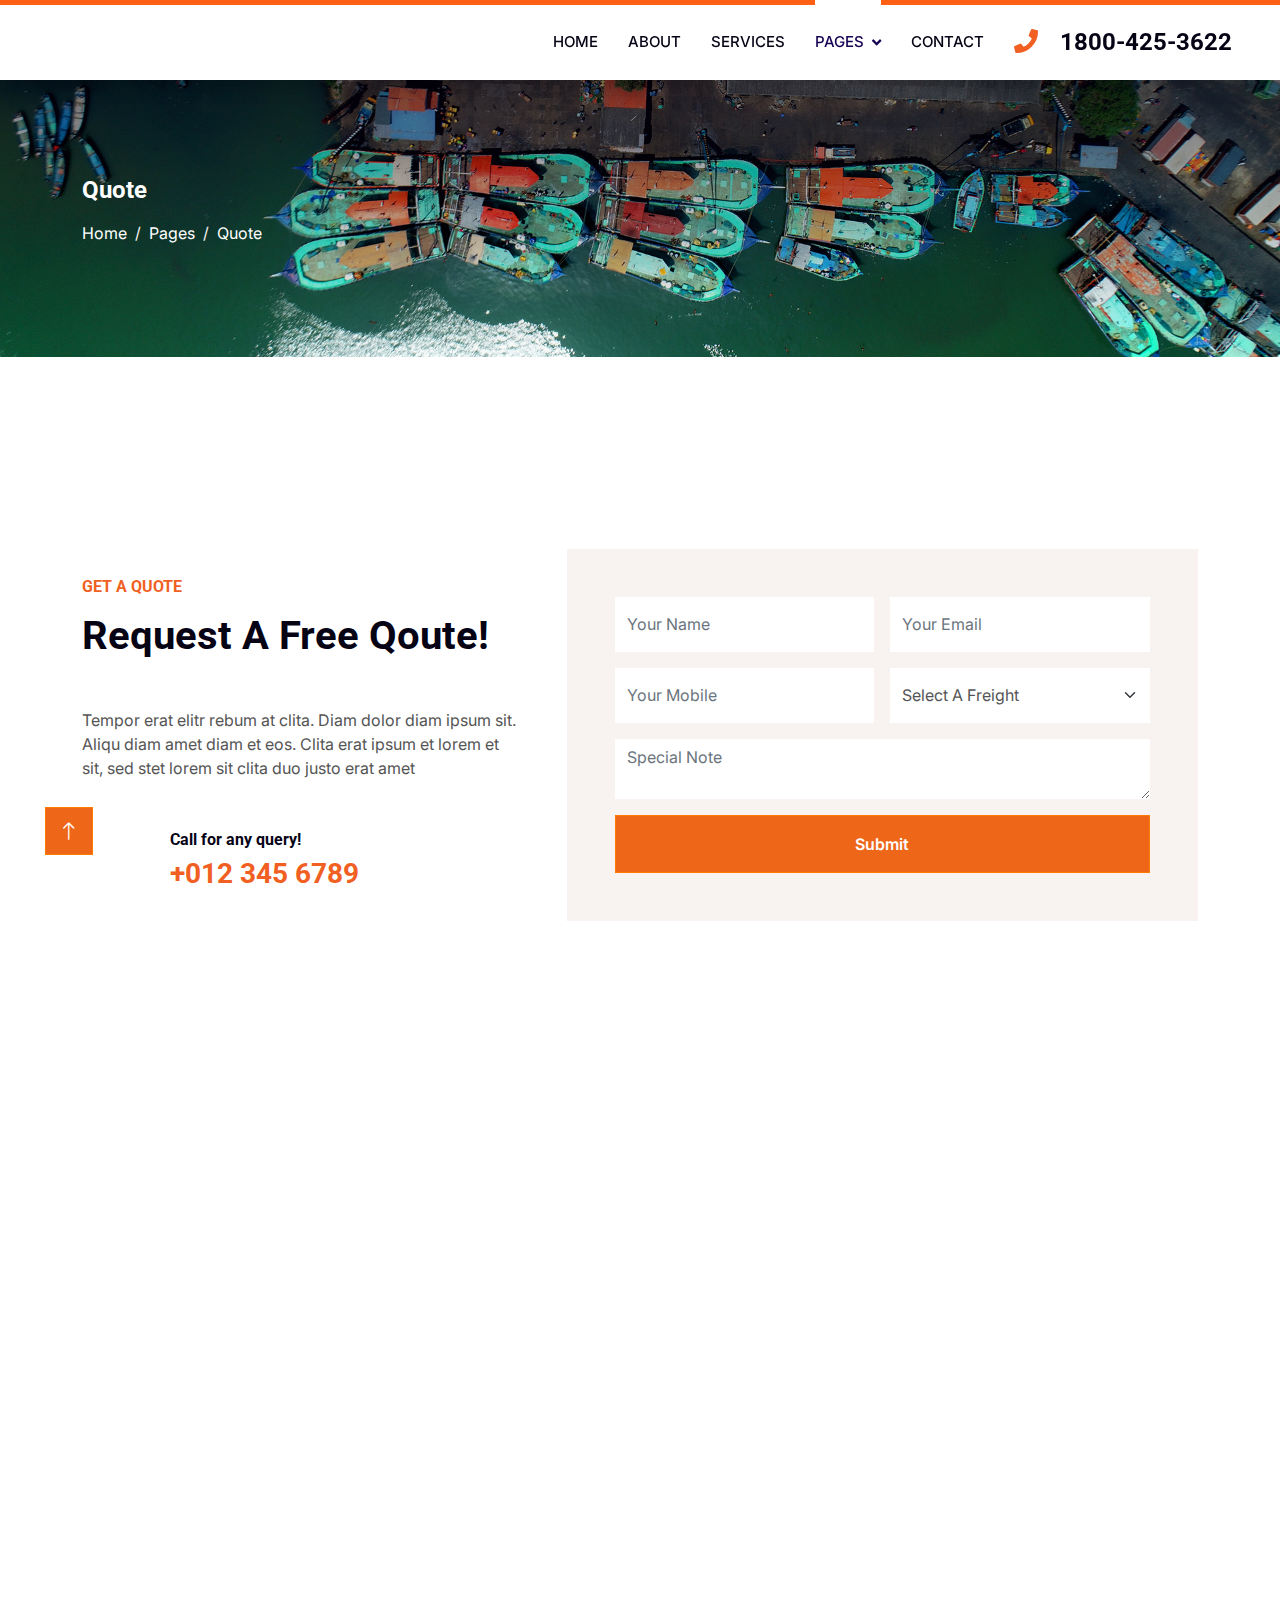
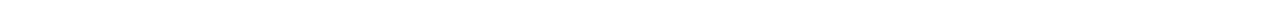
<file: quote.html>
<!DOCTYPE html>
<html lang="en">

<head>
    <meta charset="utf-8">
    <title>Logistica - Shipping Company Website Template</title>
    <meta content="width=device-width, initial-scale=1.0" name="viewport">
    <meta content="" name="keywords">
    <meta content="" name="description">

    <!-- Favicon -->
    <link href="img/favicon.ico" rel="icon">

    <!-- Google Web Fonts -->
    <link rel="preconnect" href="https://fonts.googleapis.com">
    <link rel="preconnect" href="https://fonts.gstatic.com" crossorigin>
    <link href="https://fonts.googleapis.com/css2?family=Inter:wght@400;600&family=Roboto:wght@500;700&display=swap" rel="stylesheet">

    <!-- Icon Font Stylesheet -->
    <link href="https://cdnjs.cloudflare.com/ajax/libs/font-awesome/5.10.0/css/all.min.css" rel="stylesheet">
    <link href="https://cdn.jsdelivr.net/npm/bootstrap-icons@1.4.1/font/bootstrap-icons.css" rel="stylesheet">

    <!-- Libraries Stylesheet -->
    <link href="lib/animate/animate.min.css" rel="stylesheet">
    <link href="lib/owlcarousel/assets/owl.carousel.min.css" rel="stylesheet">

    <!-- Customized Bootstrap Stylesheet -->
    <link href="css/bootstrap.min.css" rel="stylesheet">

    <!-- Template Stylesheet -->
    <link href="css/style.css" rel="stylesheet">
    <!-- Google tag (gtag.js) -->
<script async src="https://www.googletagmanager.com/gtag/js?id=G-8G4YCJNF0M"></script>
<script>
  window.dataLayer = window.dataLayer || [];
  function gtag(){dataLayer.push(arguments);}
  gtag('js', new Date());

  gtag('config', 'G-8G4YCJNF0M');
</script>
</head>

<body>
    <!-- Spinner Start -->
    <div id="spinner" class="show bg-white position-fixed translate-middle w-100 vh-100 top-50 start-50 d-flex align-items-center justify-content-center">
        <div class="spinner-grow text-primary" style="width: 3rem; height: 3rem;" role="status">
            <span class="sr-only">Loading...</span>
        </div>
    </div>
    <!-- Spinner End -->


    <!-- Navbar Start -->
    <nav class="navbar navbar-expand-lg bg-white navbar-light shadow border-top border-5 border-primary sticky-top p-0">
        <a href="index.html" class="navbar-brand bg-primary d-flex align-items-center px-4 px-lg-5">
            <h2 class="mb-2 text-white">Logistica</h2>
        </a>
        <button type="button" class="navbar-toggler me-4" data-bs-toggle="collapse" data-bs-target="#navbarCollapse">
            <span class="navbar-toggler-icon"></span>
        </button>
        <div class="collapse navbar-collapse" id="navbarCollapse">
            <div class="navbar-nav ms-auto p-4 p-lg-0">
                <a href="index.html" class="nav-item nav-link">Home</a>
                <a href="about.html" class="nav-item nav-link">About</a>
                <a href="gallery.html" class="nav-item nav-link">Services</a>
                <div class="nav-item dropdown">
                    <a href="#" class="nav-link dropdown-toggle active" data-bs-toggle="dropdown">Pages</a>
                    <div class="dropdown-menu fade-up m-0">
                        <a href="engines.html" class="dropdown-item">Pricing Plan</a>
                        <a href="transmission.html" class="dropdown-item">Features</a>
                        <a href="quote.html" class="dropdown-item active">Free Quote</a>
                        <a href="team.html" class="dropdown-item">Our Team</a>
                        <a href="testimonial.html" class="dropdown-item">Testimonial</a>
                        <a href="404.html" class="dropdown-item">404 Page</a>
                    </div>
                </div>
                <a href="contact.html" class="nav-item nav-link">Contact</a>
            </div>
            <h4 class="m-0 pe-lg-5 d-none d-lg-block"><i class="fa fa-phone text-primary me-3"></i><a href="tel:18004253622" style="color: inherit; text-decoration: none;">
                1800-425-3622</a></h4>
        </div>
    </nav>
    <!-- Navbar End -->


    <!-- Page Header Start -->
    <div class="container-fluid page-header py-5" style="margin-bottom: 6rem;">
        <div class="container py-5">
            <h1 class="display-3 text-white mb-3 animated slideInDown">Quote</h1>
            <nav aria-label="breadcrumb animated slideInDown">
                <ol class="breadcrumb">
                    <li class="breadcrumb-item"><a class="text-white" href="#">Home</a></li>
                    <li class="breadcrumb-item"><a class="text-white" href="#">Pages</a></li>
                    <li class="breadcrumb-item text-white active" aria-current="page">Quote</li>
                </ol>
            </nav>
        </div>
    </div>
    <!-- Page Header End -->


    <!-- Quote Start -->
    <div class="container-xxl py-5">
        <div class="container py-5">
            <div class="row g-5 align-items-center">
                <div class="col-lg-5 wow fadeInUp" data-wow-delay="0.1s">
                    <h6 class="text-secondary text-uppercase mb-3">Get A Quote</h6>
                    <h1 class="mb-5">Request A Free Qoute!</h1>
                    <p class="mb-5">Tempor erat elitr rebum at clita. Diam dolor diam ipsum sit. Aliqu diam amet diam et eos. Clita erat ipsum et lorem et sit, sed stet lorem sit clita duo justo erat amet</p>
                    <div class="d-flex align-items-center">
                        <i class="fa fa-headphones fa-2x flex-shrink-0 bg-primary p-3 text-white"></i>
                        <div class="ps-4">
                            <h6>Call for any query!</h6>
                            <h3 class="text-primary m-0">+012 345 6789</h3>
                        </div>
                    </div>
                </div>
                <div class="col-lg-7">
                    <div class="bg-light text-center p-5 wow fadeIn" data-wow-delay="0.5s">
                        <form>
                            <div class="row g-3">
                                <div class="col-12 col-sm-6">
                                    <input type="text" class="form-control border-0" placeholder="Your Name" style="height: 55px;">
                                </div>
                                <div class="col-12 col-sm-6">
                                    <input type="email" class="form-control border-0" placeholder="Your Email" style="height: 55px;">
                                </div>
                                <div class="col-12 col-sm-6">
                                    <input type="text" class="form-control border-0" placeholder="Your Mobile" style="height: 55px;">
                                </div>
                                <div class="col-12 col-sm-6">
                                    <select class="form-select border-0" style="height: 55px;">
                                        <option selected>Select A Freight</option>
                                        <option value="1">Freight 1</option>
                                        <option value="2">Freight 2</option>
                                        <option value="3">Freight 3</option>
                                    </select>
                                </div>
                                <div class="col-12">
                                    <textarea class="form-control border-0" placeholder="Special Note"></textarea>
                                </div>
                                <div class="col-12">
                                    <button class="btn btn-primary w-100 py-3" type="submit">Submit</button>
                                </div>
                            </div>
                        </form>
                    </div>
                </div>
            </div>
        </div>
    </div>
    <!-- Quote End -->
        

    
<!-- Footer Start -->
<div class="container-fluid bg-dark text-light footer pt-5 wow fadeIn" data-wow-delay="0.1s" style="margin-top: 6rem;">
    <div class="container py-5">
        <div class="row g-5">
            <div class="col-lg-4 col-md-6">
                <h4 class="text-light mb-4">Corporate Address</h4>
                <p class="mb-2"><i class="fa fa-map-marker-alt me-3"></i>III/916 B,Mini Harbour Road, Munambam,Palliport, Ernakulam, Kerala - 683515</p>
                <p class="mb-2"><i class="fa fa-phone-alt me-3"></i><a href="tel:+918870333880">+91 8870333880</a></p>
                <p class="mb-2"><i class="fa fa-envelope me-3"></i><a href="mailto:sales@pmgroups.in">sales@pmgroups.in</a></p>
                <p class="mb-2"><i class="fa fa-envelope me-3"></i><a href="mailto:palanikumar@pmgroups.in">palanikumar@pmgroups.in</a></p>
                <div class="d-flex pt-2">
                    <a class="btn btn-outline-light btn-social" href="https://www.instagram.com/pmeweichai/?fbclid=IwAR0_kgqP2iTbrdYgjmehA-m0WtPgiFNz84ukPUnIRFpvV4GWbOEC8ZeCiYw" target="_blank"><i class="fab fa-instagram"></i></a>
                    <a class="btn btn-outline-light btn-social" href="https://www.facebook.com/profile.php?id=61552799291044" target="_blank"><i class="fab fa-facebook-f"></i></a>
                    <a class="btn btn-outline-light btn-social" href="https://www.youtube.com/@PMEdigitalmarketing" target="_blank"><i class="fab fa-youtube"></i></a>
                    <a class="btn btn-outline-light btn-social" href="https://www.linkedin.com/company/pm-enterprises-pmgroups" target="_blank"><i class="fab fa-linkedin-in"></i></a>
                </div>
            </div>
            <div class="col-lg-3 col-md-6">
                <h4 class="text-light mb-4">Quick Links</h4>
                <a class="btn btn-link" href="about.html">About Us</a>
                <a class="btn btn-link" href="contact.html">Contact Us</a>
                <a class="btn btn-link" href="sparenetwork.html">Our Spares Network</a>
                <a class="btn btn-link" href="servicenetwork.html">Our Service Network</a>
            </div>
            <div class="col-lg-2 col-md-6">
                <h4 class="text-light mb-4">Quick Links</h4>
                <a class="btn btn-link" href="engines.html">Engines</a>
                <a class="btn btn-link" href="transmission.html">Transmissions</a>
                <a class="btn btn-link" href="cables.html">Cables & Controls</a>
                <a class="btn btn-link" href="">Careers</a>
            </div>
            <div class="col-lg-3 col-md-6 text-end">
                <div class="text-end mb-4">
                    <!-- Company Logo -->
                    <img src="img/logo.png" alt="Company Logo" style="max-width: 500px;">
                </div>
                <!-- Toll-Free Number -->
                <p class="text-center mb-4"><h1 style="color: rgb(255, 255, 255);">Toll-Free:</h1></p>
                <p class="text-center mb-4"><a href="tel:18004203622"><h1 style="color: orange;">1800 420 3622</h1></a></p>
            </div>
        </div>
    </div>
    <div class="container">
        <div class="copyright">
            <div class="row">
                <div class="col-md-6 text-center text-md-start mb-3 mb-md-0">
                    &copy; <a class="border-bottom" href="#">PM GROUPS</a>, All Right Reserved.
                </div>
                <div class="col-md-6 text-center text-md-end">
                    <!--/*** This template is free as long as you keep the footer author’s credit link/attribution link/backlink. If you'd like to use the template without the footer author’s credit link/attribution link/backlink, you can purchase the Credit Removal License from "https://htmlcodex.com/credit-removal". Thank you for your support. ***/-->
                    Designed By <a class="border-bottom" href="https://www.pmgroups.in">PM GROUPS</a>
                </div>
            </div>
        </div>
    </div>
</div>
<!-- Footer End -->


<!-- Back to Top -->
<a href="#" class="btn btn-lg btn-primary btn-lg-square rounded-0 back-to-top"><i class="bi bi-arrow-up"></i></a>


<!-- JavaScript Libraries -->
<script src="https://code.jquery.com/jquery-3.4.1.min.js"></script>
<script src="https://cdn.jsdelivr.net/npm/bootstrap@5.0.0/dist/js/bootstrap.bundle.min.js"></script>
<script src="lib/wow/wow.min.js"></script>
<script src="lib/easing/easing.min.js"></script>
<script src="lib/waypoints/waypoints.min.js"></script>
<script src="lib/counterup/counterup.min.js"></script>
<script src="lib/owlcarousel/owl.carousel.min.js"></script>

<!-- Template Javascript -->
<script src="js/main.js"></script>
</body>

</html>
</file>
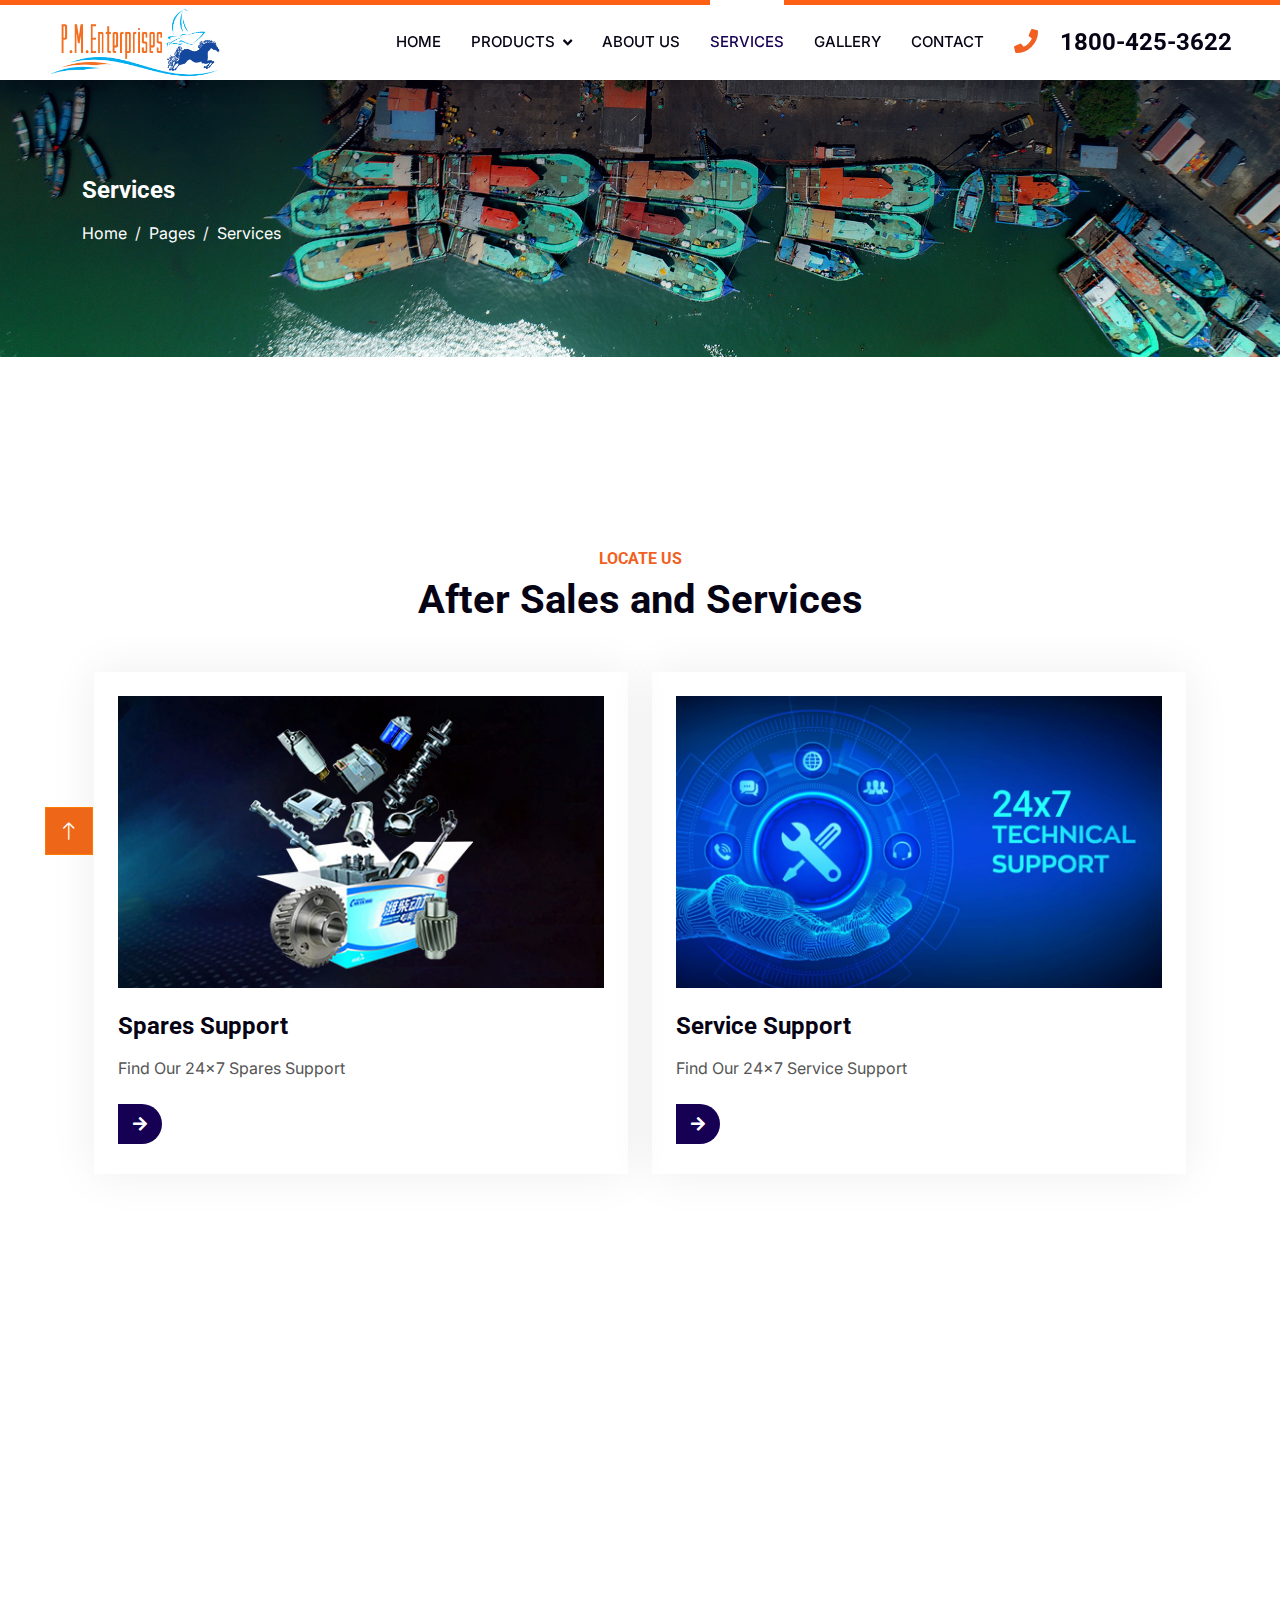
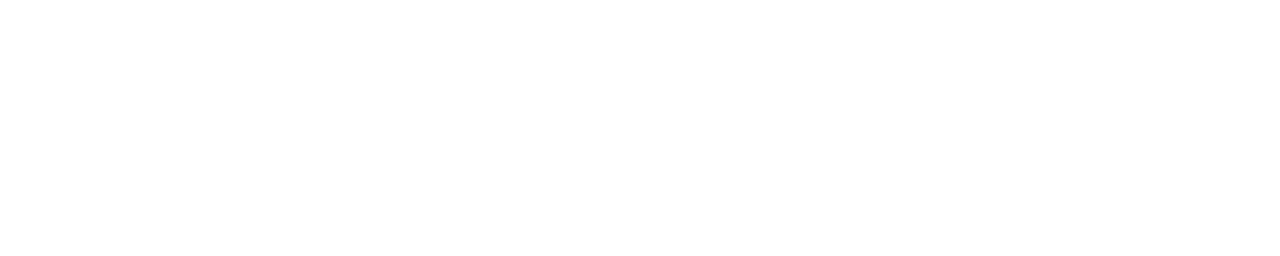
<file: service.html>
<!DOCTYPE html>
<html lang="en">

<head>
    <meta charset="utf-8">
    <title>PM GROUPS/Services</title>
    <meta content="width=device-width, initial-scale=1.0" name="viewport">
    <meta content="" name="keywords">
    <meta content="" name="description">

    <!-- Favicon -->
    <link href="img/loder.jpg" rel="icon">

    <!-- Google Web Fonts -->
    <link rel="preconnect" href="https://fonts.googleapis.com">
    <link rel="preconnect" href="https://fonts.gstatic.com" crossorigin>
    <link href="https://fonts.googleapis.com/css2?family=Inter:wght@400;600&family=Roboto:wght@500;700&display=swap" rel="stylesheet">

    <!-- Icon Font Stylesheet -->
    <link href="https://cdnjs.cloudflare.com/ajax/libs/font-awesome/5.10.0/css/all.min.css" rel="stylesheet">
    <link href="https://cdn.jsdelivr.net/npm/bootstrap-icons@1.4.1/font/bootstrap-icons.css" rel="stylesheet">

    <!-- Libraries Stylesheet -->
    <link href="lib/animate/animate.min.css" rel="stylesheet">
    <link href="lib/owlcarousel/assets/owl.carousel.min.css" rel="stylesheet">

    <!-- Customized Bootstrap Stylesheet -->
    <link href="css/bootstrap.min.css" rel="stylesheet">

    <!-- Template Stylesheet -->
    <link href="css/style.css" rel="stylesheet">
        <!-- Google tag (gtag.js) -->
<script async src="https://www.googletagmanager.com/gtag/js?id=G-8G4YCJNF0M"></script>
<script>
  window.dataLayer = window.dataLayer || [];
  function gtag(){dataLayer.push(arguments);}
  gtag('js', new Date());

  gtag('config', 'G-8G4YCJNF0M');
</script>
    
</head>

<body>
    <!--Start of Tawk.to Script-->
    <script type="text/javascript">
        var Tawk_API=Tawk_API||{}, Tawk_LoadStart=new Date();
        (function(){
        var s1=document.createElement("script"),s0=document.getElementsByTagName("script")[0];
        s1.async=true;
        s1.src='https://embed.tawk.to/65f042ea8d261e1b5f6c7216/1hop8ap3m';
        s1.charset='UTF-8';
        s1.setAttribute('crossorigin','*');
        s0.parentNode.insertBefore(s1,s0);
        })();
    </script>
    <!--End of Tawk.to Script-->
    <!-- Spinner Start -->
    <div id="spinner" class="show bg-white position-fixed translate-middle w-100 vh-100 top-50 start-50 d-flex align-items-center justify-content-center">
        <div class="spinner-grow text-primary" style="width: 3rem; height: 3rem;" role="status">
            <span class="sr-only">Loading...</span>
        </div>
    </div>
    <!-- Spinner End -->
    <!-- Navbar Start -->
    <nav class="navbar navbar-expand-lg bg-white navbar-light shadow border-top border-5 border-primary sticky-top p-0">
        <a href="index.html" class="navbar-brand bg-primary d-flex align-items-center px-4 px-lg-5">
            <div id="logoCarousel" class="carousel slide" data-bs-ride="carousel">
                <div class="carousel-inner">
                    <div class="carousel-item active">
                        <img src="img/logo1.png" class="d-block w-100" alt="Logo 1">
                    </div>
                    <div class="carousel-item">
                        <img src="img/logo2.png" class="d-block w-100" alt="Logo 2">
                    </div>
                </div>
            </div>
        </a>
        
        <script>
            // Initialize the carousel
            var carousel = new bootstrap.Carousel(document.getElementById('logoCarousel'), {
                interval: 5000, // Change logo every 5 seconds
                pause: false // Do not pause on hover
            });
        </script>
        <button type="button" class="navbar-toggler me-4" data-bs-toggle="collapse" data-bs-target="#navbarCollapse">
            <span class="navbar-toggler-icon"></span>
        </button>
        <div class="collapse navbar-collapse" id="navbarCollapse">
            <div class="navbar-nav ms-auto p-4 p-lg-0">
                <a href="index.html" class="nav-item nav-link">Home</a>
                <div class="nav-item dropdown">
                    <a href="#" class="nav-link dropdown-toggle" data-bs-toggle="dropdown">Products</a>
                    <div class="dropdown-menu fade-up m-0">
                        <a href="engines.html" class="dropdown-item">Engines</a>
                        <a href="transmission.html" class="dropdown-item">Transmissions</a>
                        <a href="cables.html" class="dropdown-item">Cables & Controls</a>
                    </div>
                </div>
                <a href="about.html" class="nav-item nav-link">About Us</a>
                <a href="service.html" class="nav-item nav-link active">Services</a>
                <a href="gallery.html" class="nav-item nav-link">Gallery</a>
                <a href="contact.html" class="nav-item nav-link">Contact</a>
            </div>
            <h4 class="m-0 pe-lg-5 d-none d-lg-block"><i class="fa fa-phone text-primary me-3"></i><a href="tel:18004253622" style="color: inherit; text-decoration: none;">
                1800-425-3622</a></h4>
        </div>
    </nav>
    <!-- Navbar End -->


    <!-- Page Header Start -->
    <div class="container-fluid page-header py-5" style="margin-bottom: 6rem;">
        <div class="container py-5">
            <h1 class="display-3 text-white mb-3 animated slideInDown">Services</h1>
            <nav aria-label="breadcrumb animated slideInDown">
                <ol class="breadcrumb">
                    <li class="breadcrumb-item"><a class="text-white" href="#">Home</a></li>
                    <li class="breadcrumb-item"><a class="text-white" href="#">Pages</a></li>
                    <li class="breadcrumb-item text-white active" aria-current="page">Services</li>
                </ol>
            </nav>
        </div>
    </div>
    <!-- Page Header End -->
<!-- Service Start -->
<div class="container-xxl py-5">
    <div class="container py-5">
        <div class="text-center wow fadeInUp" data-wow-delay="0.1s">
            <h6 class="text-secondary text-uppercase">Locate Us</h6>
            <h1 class="mb-5">After Sales and Services</h1>
        </div>
        <div class="row g-4 justify-content-center mx-auto"> <!-- Added 'justify-content-center mx-auto' classes to center-align the row -->
            <div class="col-md-6 col-lg-6 wow fadeInUp" data-wow-delay="0.3s">
                <div class="service-item p-4">
                    <div class="overflow-hidden mb-4">
                        <!-- Increased image size -->
                        <img class="img-fluid" src="img/service-4.jpg" alt="" style="width: 100%; height: auto;">
                    </div>
                    <h4 class="mb-3">Spares Support</h4>
                    <p>Find Our 24x7 Spares Support </p>
                    <a class="btn-slide mt-2" href="sparenetwork.html"><i class="fa fa-arrow-right"></i><span>Find A Store</span></a>
                </div>
            </div>
            <div class="col-md-6 col-lg-6 wow fadeInUp" data-wow-delay="0.5s">
                <div class="service-item p-4">
                    <div class="overflow-hidden mb-4">
                        <!-- Increased image size -->
                        <img class="img-fluid" src="img/service-5.jpg" alt="" style="width: 100%; height: auto;">
                    </div>
                    <h4 class="mb-3">Service Support</h4>
                    <p>Find Our 24x7 Service Support</p>
                    <a class="btn-slide mt-2" href="servicenetwork.html"><i class="fa fa-arrow-right"></i><span>Find a service centre</span></a>
                </div>
            </div>
        </div>
    </div>
</div>

<!-- Service End -->




    <!-- Testimonial Start -->
    <!--div class="container-xxl py-5 wow fadeInUp" data-wow-delay="0.1s">
        <div class="container py-5">
            <div class="text-center">
                <h6 class="text-secondary text-uppercase">Testimonial</h6>
                <h1 class="mb-0">Our Clients Say!</h1>
            </div>
            <div class="owl-carousel testimonial-carousel wow fadeInUp" data-wow-delay="0.1s">
                <div class="testimonial-item p-4 my-5">
                    <i class="fa fa-quote-right fa-3x text-light position-absolute top-0 end-0 mt-n3 me-4"></i>
                    <div class="d-flex align-items-end mb-4">
                        <img class="img-fluid flex-shrink-0" src="img/testimonial-1.jpg" style="width: 80px; height: 80px;">
                        <div class="ms-4">
                            <h5 class="mb-1">Client Name</h5>
                            <p class="m-0">Profession</p>
                        </div>
                    </div>
                    <p class="mb-0">Tempor erat elitr rebum at clita. Diam dolor diam ipsum sit diam amet diam et eos. Clita erat ipsum et lorem et sit.</p>
                </div>
                <div class="testimonial-item p-4 my-5">
                    <i class="fa fa-quote-right fa-3x text-light position-absolute top-0 end-0 mt-n3 me-4"></i>
                    <div class="d-flex align-items-end mb-4">
                        <img class="img-fluid flex-shrink-0" src="img/testimonial-2.jpg" style="width: 80px; height: 80px;">
                        <div class="ms-4">
                            <h5 class="mb-1">Client Name</h5>
                            <p class="m-0">Profession</p>
                        </div>
                    </div>
                    <p class="mb-0">Tempor erat elitr rebum at clita. Diam dolor diam ipsum sit diam amet diam et eos. Clita erat ipsum et lorem et sit.</p>
                </div>
                <div class="testimonial-item p-4 my-5">
                    <i class="fa fa-quote-right fa-3x text-light position-absolute top-0 end-0 mt-n3 me-4"></i>
                    <div class="d-flex align-items-end mb-4">
                        <img class="img-fluid flex-shrink-0" src="img/testimonial-3.jpg" style="width: 80px; height: 80px;">
                        <div class="ms-4">
                            <h5 class="mb-1">Client Name</h5>
                            <p class="m-0">Profession</p>
                        </div>
                    </div>
                    <p class="mb-0">Tempor erat elitr rebum at clita. Diam dolor diam ipsum sit diam amet diam et eos. Clita erat ipsum et lorem et sit.</p>
                </div>
                <div class="testimonial-item p-4 my-5">
                    <i class="fa fa-quote-right fa-3x text-light position-absolute top-0 end-0 mt-n3 me-4"></i>
                    <div class="d-flex align-items-end mb-4">
                        <img class="img-fluid flex-shrink-0" src="img/testimonial-4.jpg" style="width: 80px; height: 80px;">
                        <div class="ms-4">
                            <h5 class="mb-1">Client Name</h5>
                            <p class="m-0">Profession</p>
                        </div>
                    </div>
                    <p class="mb-0">Tempor erat elitr rebum at clita. Diam dolor diam ipsum sit diam amet diam et eos. Clita erat ipsum et lorem et sit.</p>
                </div>
            </div>
        </div>
    </div-->
    <!-- Testimonial End -->


<!-- Footer Start -->
<div class="container-fluid bg-dark text-light footer pt-5 wow fadeIn" data-wow-delay="0.1s" style="margin-top: 6rem;">
    <div class="container py-5">
        <div class="row g-5">
            <div class="col-lg-4 col-md-6">
                <h4 class="text-light mb-4">Corporate Address</h4>
                <p class="mb-2"><i class="fa fa-map-marker-alt me-3"></i>III/916 B,Mini Harbour Road, Munambam,Palliport, Ernakulam, Kerala - 683515</p>
                <p class="mb-2"><i class="fa fa-phone-alt me-3"></i><a href="tel:+918870333880">+91 8870333880</a></p>
                <p class="mb-2"><i class="fa fa-envelope me-3"></i><a href="mailto:sales@pmgroups.in">sales@pmgroups.in</a></p>
                <p class="mb-2"><i class="fa fa-envelope me-3"></i><a href="mailto:palanikumar@pmgroups.in">palanikumar@pmgroups.in</a></p>
                <div class="d-flex pt-2">
                    <a class="btn btn-outline-light btn-social" href="https://www.instagram.com/pmeweichai/?fbclid=IwAR0_kgqP2iTbrdYgjmehA-m0WtPgiFNz84ukPUnIRFpvV4GWbOEC8ZeCiYw" target="_blank"><i class="fab fa-instagram"></i></a>
                    <a class="btn btn-outline-light btn-social" href="https://www.facebook.com/profile.php?id=61552799291044" target="_blank"><i class="fab fa-facebook-f"></i></a>
                    <a class="btn btn-outline-light btn-social" href="https://www.youtube.com/@PMEdigitalmarketing" target="_blank"><i class="fab fa-youtube"></i></a>
                    <a class="btn btn-outline-light btn-social" href="https://www.linkedin.com/company/pm-enterprises-pmgroups" target="_blank"><i class="fab fa-linkedin-in"></i></a>
                </div>
            </div>
            <div class="col-lg-3 col-md-6">
                <h4 class="text-light mb-4">Quick Links</h4>
                <a class="btn btn-link" href="about.html">About Us</a>
                <a class="btn btn-link" href="contact.html">Contact Us</a>
                <a class="btn btn-link" href="sparenetwork.html">Our Spares Network</a>
                <a class="btn btn-link" href="servicenetwork.html">Our Service Network</a>
            </div>
            <div class="col-lg-2 col-md-6">
                <h4 class="text-light mb-4">Quick Links</h4>
                <a class="btn btn-link" href="engines.html">Engines</a>
                <a class="btn btn-link" href="transmission.html">Transmissions</a>
                <a class="btn btn-link" href="cables.html">Cables & Controls</a>
                <a class="btn btn-link" href="">Careers</a>
            </div>
            <div class="col-lg-3 col-md-6 text-end">
                <div class="text-end mb-4">
                    <!-- Company Logo -->
                    <img src="img/logo.png" alt="Company Logo" style="max-width: 500px;">
                </div>
                <!-- Toll-Free Number -->
                <p class="text-center mb-4"><h1 style="color: rgb(255, 255, 255);">Toll-Free:</h1></p>
                <p class="text-center mb-4"><a href="tel:18004203622"><h1 style="color: orange;">1800 420 3622</h1></a></p>
            </div>
        </div>
    </div>
    <div class="container">
        <div class="copyright">
            <div class="row">
                <div class="col-md-6 text-center text-md-start mb-3 mb-md-0">
                    &copy; <a class="border-bottom" href="#">PM GROUPS</a>, All Right Reserved.
                </div>
                <div class="col-md-6 text-center text-md-end">
                    <!--/*** This template is free as long as you keep the footer author’s credit link/attribution link/backlink. If you'd like to use the template without the footer author’s credit link/attribution link/backlink, you can purchase the Credit Removal License from "https://htmlcodex.com/credit-removal". Thank you for your support. ***/-->
                    Designed By <a class="border-bottom" href="https://www.pmgroups.in">PM GROUPS</a>
                </div>
            </div>
        </div>
    </div>
</div>
<!-- Footer End -->



    <!-- Back to Top -->
<a href="#" class="btn btn-lg btn-primary btn-lg-square rounded-0 back-to-top"><i class="bi bi-arrow-up"></i></a>


    <!-- JavaScript Libraries -->
    <script src="https://code.jquery.com/jquery-3.4.1.min.js"></script>
    <script src="https://cdn.jsdelivr.net/npm/bootstrap@5.0.0/dist/js/bootstrap.bundle.min.js"></script>
    <script src="lib/wow/wow.min.js"></script>
    <script src="lib/easing/easing.min.js"></script>
    <script src="lib/waypoints/waypoints.min.js"></script>
    <script src="lib/counterup/counterup.min.js"></script>
    <script src="lib/owlcarousel/owl.carousel.min.js"></script>

    <!-- Template Javascript -->
    <script src="js/main.js"></script>
</body>

</html>
</file>
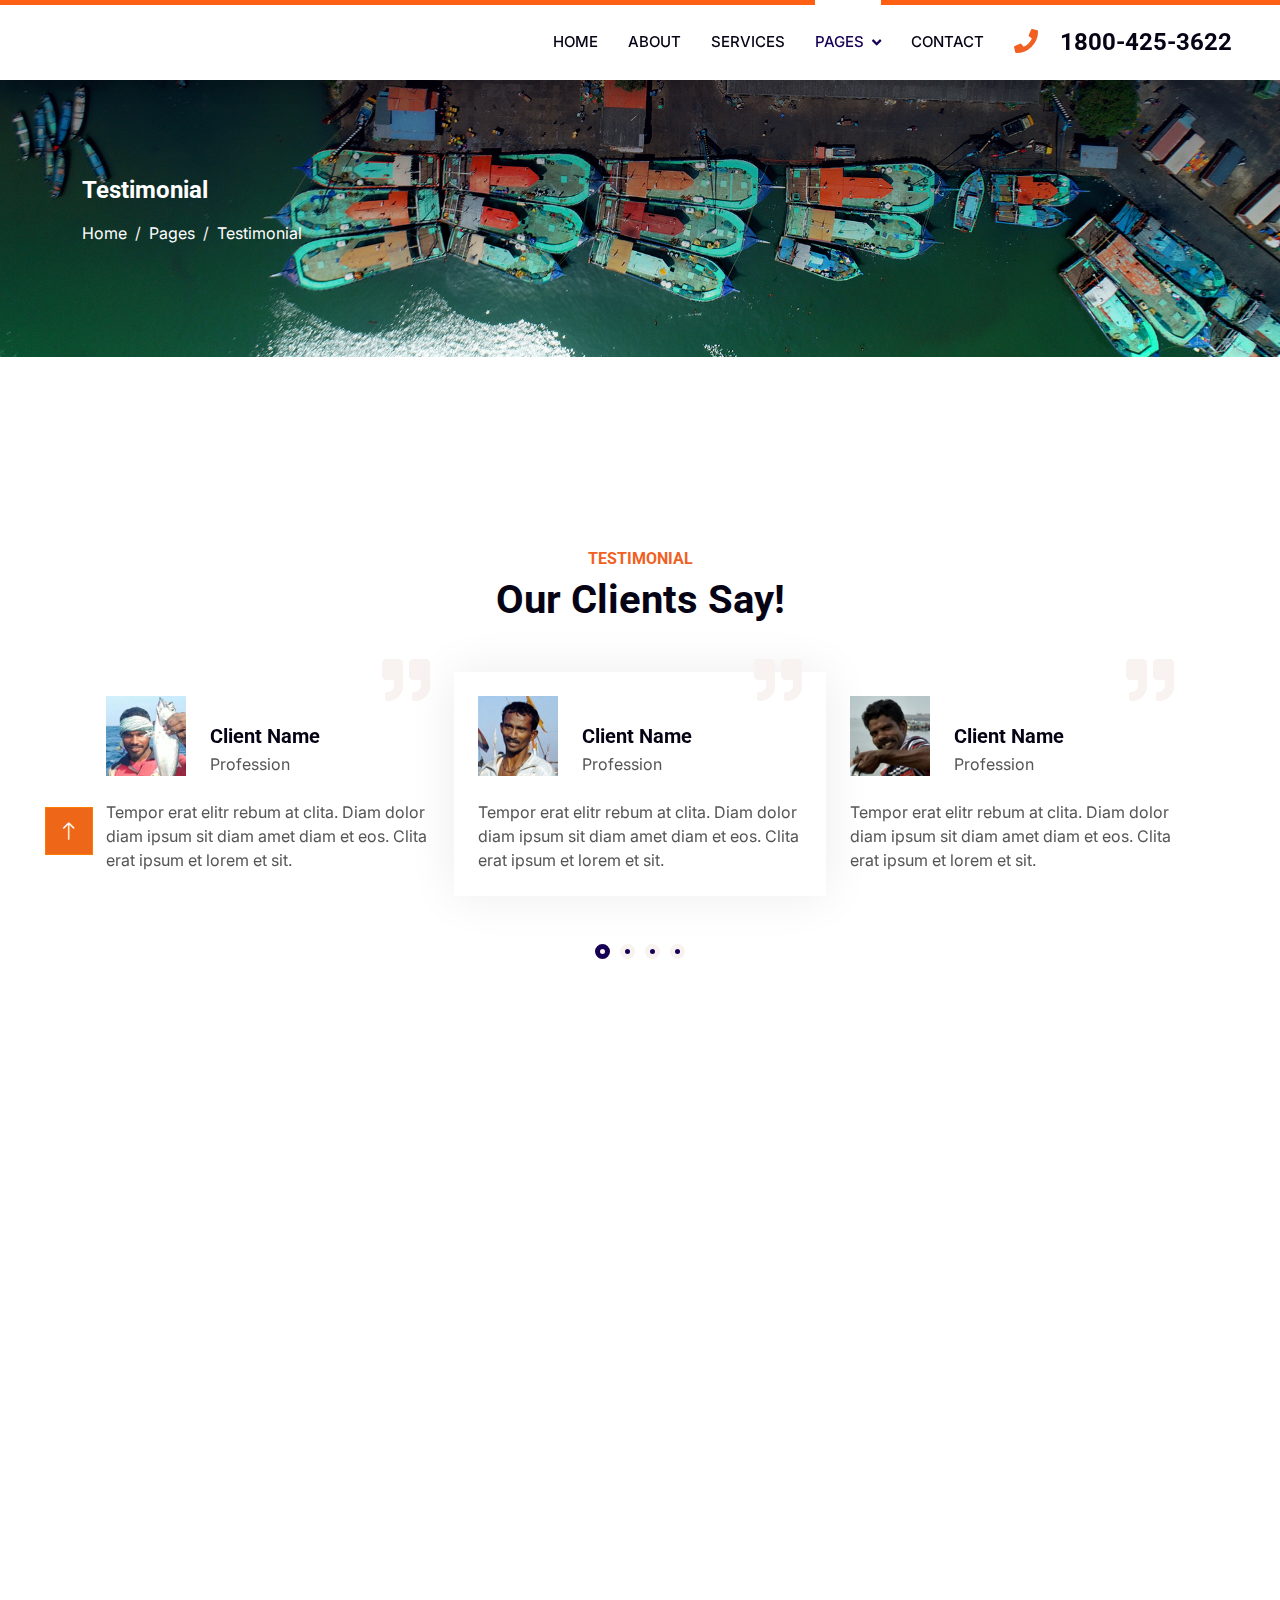
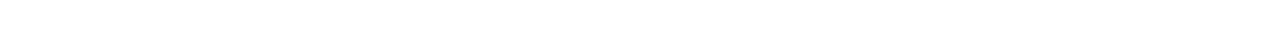
<file: testimonial.html>
<!DOCTYPE html>
<html lang="en">

<head>
    <meta charset="utf-8">
    <title>Logistica - Shipping Company Website Template</title>
    <meta content="width=device-width, initial-scale=1.0" name="viewport">
    <meta content="" name="keywords">
    <meta content="" name="description">

    <!-- Favicon -->
    <link href="img/favicon.ico" rel="icon">

    <!-- Google Web Fonts -->
    <link rel="preconnect" href="https://fonts.googleapis.com">
    <link rel="preconnect" href="https://fonts.gstatic.com" crossorigin>
    <link href="https://fonts.googleapis.com/css2?family=Inter:wght@400;600&family=Roboto:wght@500;700&display=swap" rel="stylesheet">

    <!-- Icon Font Stylesheet -->
    <link href="https://cdnjs.cloudflare.com/ajax/libs/font-awesome/5.10.0/css/all.min.css" rel="stylesheet">
    <link href="https://cdn.jsdelivr.net/npm/bootstrap-icons@1.4.1/font/bootstrap-icons.css" rel="stylesheet">

    <!-- Libraries Stylesheet -->
    <link href="lib/animate/animate.min.css" rel="stylesheet">
    <link href="lib/owlcarousel/assets/owl.carousel.min.css" rel="stylesheet">

    <!-- Customized Bootstrap Stylesheet -->
    <link href="css/bootstrap.min.css" rel="stylesheet">

    <!-- Template Stylesheet -->
    <link href="css/style.css" rel="stylesheet">
    <!-- Google tag (gtag.js) -->
    <script async src="https://www.googletagmanager.com/gtag/js?id=G-8G4YCJNF0M"></script>
    <script>
      window.dataLayer = window.dataLayer || [];
      function gtag(){dataLayer.push(arguments);}
      gtag('js', new Date());
    
      gtag('config', 'G-8G4YCJNF0M');
    </script>

</head>

<body>
    <!-- Spinner Start -->
    <div id="spinner" class="show bg-white position-fixed translate-middle w-100 vh-100 top-50 start-50 d-flex align-items-center justify-content-center">
        <div class="spinner-grow text-primary" style="width: 3rem; height: 3rem;" role="status">
            <span class="sr-only">Loading...</span>
        </div>
    </div>
    <!-- Spinner End -->


    <!-- Navbar Start -->
    <nav class="navbar navbar-expand-lg bg-white navbar-light shadow border-top border-5 border-primary sticky-top p-0">
        <a href="index.html" class="navbar-brand bg-primary d-flex align-items-center px-4 px-lg-5">
            <h2 class="mb-2 text-white">Logistica</h2>
        </a>
        <button type="button" class="navbar-toggler me-4" data-bs-toggle="collapse" data-bs-target="#navbarCollapse">
            <span class="navbar-toggler-icon"></span>
        </button>
        <div class="collapse navbar-collapse" id="navbarCollapse">
            <div class="navbar-nav ms-auto p-4 p-lg-0">
                <a href="index.html" class="nav-item nav-link">Home</a>
                <a href="about.html" class="nav-item nav-link">About</a>
                <a href="gallery.html" class="nav-item nav-link">Services</a>
                <div class="nav-item dropdown">
                    <a href="#" class="nav-link dropdown-toggle active" data-bs-toggle="dropdown">Pages</a>
                    <div class="dropdown-menu fade-up m-0">
                        <a href="engines.html" class="dropdown-item">Pricing Plan</a>
                        <a href="transmission.html" class="dropdown-item">Features</a>
                        <a href="cables.html" class="dropdown-item">Free Quote</a>
                        <a href="team.html" class="dropdown-item">Our Team</a>
                        <a href="testimonial.html" class="dropdown-item active">Testimonial</a>
                        <a href="404.html" class="dropdown-item">404 Page</a>
                    </div>
                </div>
                <a href="contact.html" class="nav-item nav-link">Contact</a>
            </div>
            <h4 class="m-0 pe-lg-5 d-none d-lg-block"><i class="fa fa-phone text-primary me-3"></i><a href="tel:18004253622" style="color: inherit; text-decoration: none;">
                1800-425-3622</a></h4>
        </div>
    </nav>
    <!-- Navbar End -->


    <!-- Page Header Start -->
    <div class="container-fluid page-header py-5" style="margin-bottom: 6rem;">
        <div class="container py-5">
            <h1 class="display-3 text-white mb-3 animated slideInDown">Testimonial</h1>
            <nav aria-label="breadcrumb animated slideInDown">
                <ol class="breadcrumb">
                    <li class="breadcrumb-item"><a class="text-white" href="#">Home</a></li>
                    <li class="breadcrumb-item"><a class="text-white" href="#">Pages</a></li>
                    <li class="breadcrumb-item text-white active" aria-current="page">Testimonial</li>
                </ol>
            </nav>
        </div>
    </div>
    <!-- Page Header End -->


    <!-- Testimonial Start -->
    <div class="container-xxl py-5 wow fadeInUp" data-wow-delay="0.1s">
        <div class="container py-5">
            <div class="text-center">
                <h6 class="text-secondary text-uppercase">Testimonial</h6>
                <h1 class="mb-0">Our Clients Say!</h1>
            </div>
            <div class="owl-carousel testimonial-carousel wow fadeInUp" data-wow-delay="0.1s">
                <div class="testimonial-item p-4 my-5">
                    <i class="fa fa-quote-right fa-3x text-light position-absolute top-0 end-0 mt-n3 me-4"></i>
                    <div class="d-flex align-items-end mb-4">
                        <img class="img-fluid flex-shrink-0" src="img/testimonial-1.jpg" style="width: 80px; height: 80px;">
                        <div class="ms-4">
                            <h5 class="mb-1">Client Name</h5>
                            <p class="m-0">Profession</p>
                        </div>
                    </div>
                    <p class="mb-0">Tempor erat elitr rebum at clita. Diam dolor diam ipsum sit diam amet diam et eos. Clita erat ipsum et lorem et sit.</p>
                </div>
                <div class="testimonial-item p-4 my-5">
                    <i class="fa fa-quote-right fa-3x text-light position-absolute top-0 end-0 mt-n3 me-4"></i>
                    <div class="d-flex align-items-end mb-4">
                        <img class="img-fluid flex-shrink-0" src="img/testimonial-2.jpg" style="width: 80px; height: 80px;">
                        <div class="ms-4">
                            <h5 class="mb-1">Client Name</h5>
                            <p class="m-0">Profession</p>
                        </div>
                    </div>
                    <p class="mb-0">Tempor erat elitr rebum at clita. Diam dolor diam ipsum sit diam amet diam et eos. Clita erat ipsum et lorem et sit.</p>
                </div>
                <div class="testimonial-item p-4 my-5">
                    <i class="fa fa-quote-right fa-3x text-light position-absolute top-0 end-0 mt-n3 me-4"></i>
                    <div class="d-flex align-items-end mb-4">
                        <img class="img-fluid flex-shrink-0" src="img/testimonial-3.jpg" style="width: 80px; height: 80px;">
                        <div class="ms-4">
                            <h5 class="mb-1">Client Name</h5>
                            <p class="m-0">Profession</p>
                        </div>
                    </div>
                    <p class="mb-0">Tempor erat elitr rebum at clita. Diam dolor diam ipsum sit diam amet diam et eos. Clita erat ipsum et lorem et sit.</p>
                </div>
                <div class="testimonial-item p-4 my-5">
                    <i class="fa fa-quote-right fa-3x text-light position-absolute top-0 end-0 mt-n3 me-4"></i>
                    <div class="d-flex align-items-end mb-4">
                        <img class="img-fluid flex-shrink-0" src="img/testimonial-4.jpg" style="width: 80px; height: 80px;">
                        <div class="ms-4">
                            <h5 class="mb-1">Client Name</h5>
                            <p class="m-0">Profession</p>
                        </div>
                    </div>
                    <p class="mb-0">Tempor erat elitr rebum at clita. Diam dolor diam ipsum sit diam amet diam et eos. Clita erat ipsum et lorem et sit.</p>
                </div>
            </div>
        </div>
    </div>
    <!-- Testimonial End -->
        
<!-- Footer Start -->
<div class="container-fluid bg-dark text-light footer pt-5 wow fadeIn" data-wow-delay="0.1s" style="margin-top: 6rem;">
    <div class="container py-5">
        <div class="row g-5">
            <div class="col-lg-4 col-md-6">
                <h4 class="text-light mb-4">Corporate Address</h4>
                <p class="mb-2"><i class="fa fa-map-marker-alt me-3"></i>III/916 B,Mini Harbour Road, Munambam,Palliport, Ernakulam, Kerala - 683515</p>
                <p class="mb-2"><i class="fa fa-phone-alt me-3"></i><a href="tel:+918870333880">+91 8870333880</a></p>
                <p class="mb-2"><i class="fa fa-envelope me-3"></i><a href="mailto:sales@pmgroups.in">sales@pmgroups.in</a></p>
                <p class="mb-2"><i class="fa fa-envelope me-3"></i><a href="mailto:palanikumar@pmgroups.in">palanikumar@pmgroups.in</a></p>
                <div class="d-flex pt-2">
                    <a class="btn btn-outline-light btn-social" href="https://www.instagram.com/pmeweichai/?fbclid=IwAR0_kgqP2iTbrdYgjmehA-m0WtPgiFNz84ukPUnIRFpvV4GWbOEC8ZeCiYw" target="_blank"><i class="fab fa-instagram"></i></a>
                    <a class="btn btn-outline-light btn-social" href="https://www.facebook.com/profile.php?id=61552799291044" target="_blank"><i class="fab fa-facebook-f"></i></a>
                    <a class="btn btn-outline-light btn-social" href="https://www.youtube.com/@PMEdigitalmarketing" target="_blank"><i class="fab fa-youtube"></i></a>
                    <a class="btn btn-outline-light btn-social" href="https://www.linkedin.com/company/pm-enterprises-pmgroups" target="_blank"><i class="fab fa-linkedin-in"></i></a>
                </div>
            </div>
            <div class="col-lg-3 col-md-6">
                <h4 class="text-light mb-4">Quick Links</h4>
                <a class="btn btn-link" href="about.html">About Us</a>
                <a class="btn btn-link" href="contact.html">Contact Us</a>
                <a class="btn btn-link" href="sparenetwork.html">Our Spares Network</a>
                <a class="btn btn-link" href="servicenetwork.html">Our Service Network</a>
            </div>
            <div class="col-lg-2 col-md-6">
                <h4 class="text-light mb-4">Quick Links</h4>
                <a class="btn btn-link" href="engines.html">Engines</a>
                <a class="btn btn-link" href="transmission.html">Transmissions</a>
                <a class="btn btn-link" href="cables.html">Cables & Controls</a>
                <a class="btn btn-link" href="">Careers</a>
            </div>
            <div class="col-lg-3 col-md-6 text-end">
                <div class="text-end mb-4">
                    <!-- Company Logo -->
                    <img src="img/logo.png" alt="Company Logo" style="max-width: 500px;">
                </div>
                <!-- Toll-Free Number -->
                <p class="text-center mb-4"><h1 style="color: rgb(255, 255, 255);">Toll-Free:</h1></p>
                <p class="text-center mb-4"><a href="tel:18004203622"><h1 style="color: orange;">1800 420 3622</h1></a></p>
            </div>
        </div>
    </div>
    <div class="container">
        <div class="copyright">
            <div class="row">
                <div class="col-md-6 text-center text-md-start mb-3 mb-md-0">
                    &copy; <a class="border-bottom" href="#">PM GROUPS</a>, All Right Reserved.
                </div>
                <div class="col-md-6 text-center text-md-end">
                    <!--/*** This template is free as long as you keep the footer author’s credit link/attribution link/backlink. If you'd like to use the template without the footer author’s credit link/attribution link/backlink, you can purchase the Credit Removal License from "https://htmlcodex.com/credit-removal". Thank you for your support. ***/-->
                    Designed By <a class="border-bottom" href="https://www.pmgroups.in">PM GROUPS</a>
                </div>
            </div>
        </div>
    </div>
</div>
<!-- Footer End -->


<!-- Back to Top -->
<a href="#" class="btn btn-lg btn-primary btn-lg-square rounded-0 back-to-top"><i class="bi bi-arrow-up"></i></a>


<!-- JavaScript Libraries -->
<script src="https://code.jquery.com/jquery-3.4.1.min.js"></script>
<script src="https://cdn.jsdelivr.net/npm/bootstrap@5.0.0/dist/js/bootstrap.bundle.min.js"></script>
<script src="lib/wow/wow.min.js"></script>
<script src="lib/easing/easing.min.js"></script>
<script src="lib/waypoints/waypoints.min.js"></script>
<script src="lib/counterup/counterup.min.js"></script>
<script src="lib/owlcarousel/owl.carousel.min.js"></script>

<!-- Template Javascript -->
<script src="js/main.js"></script>
</body>

</html>
</file>
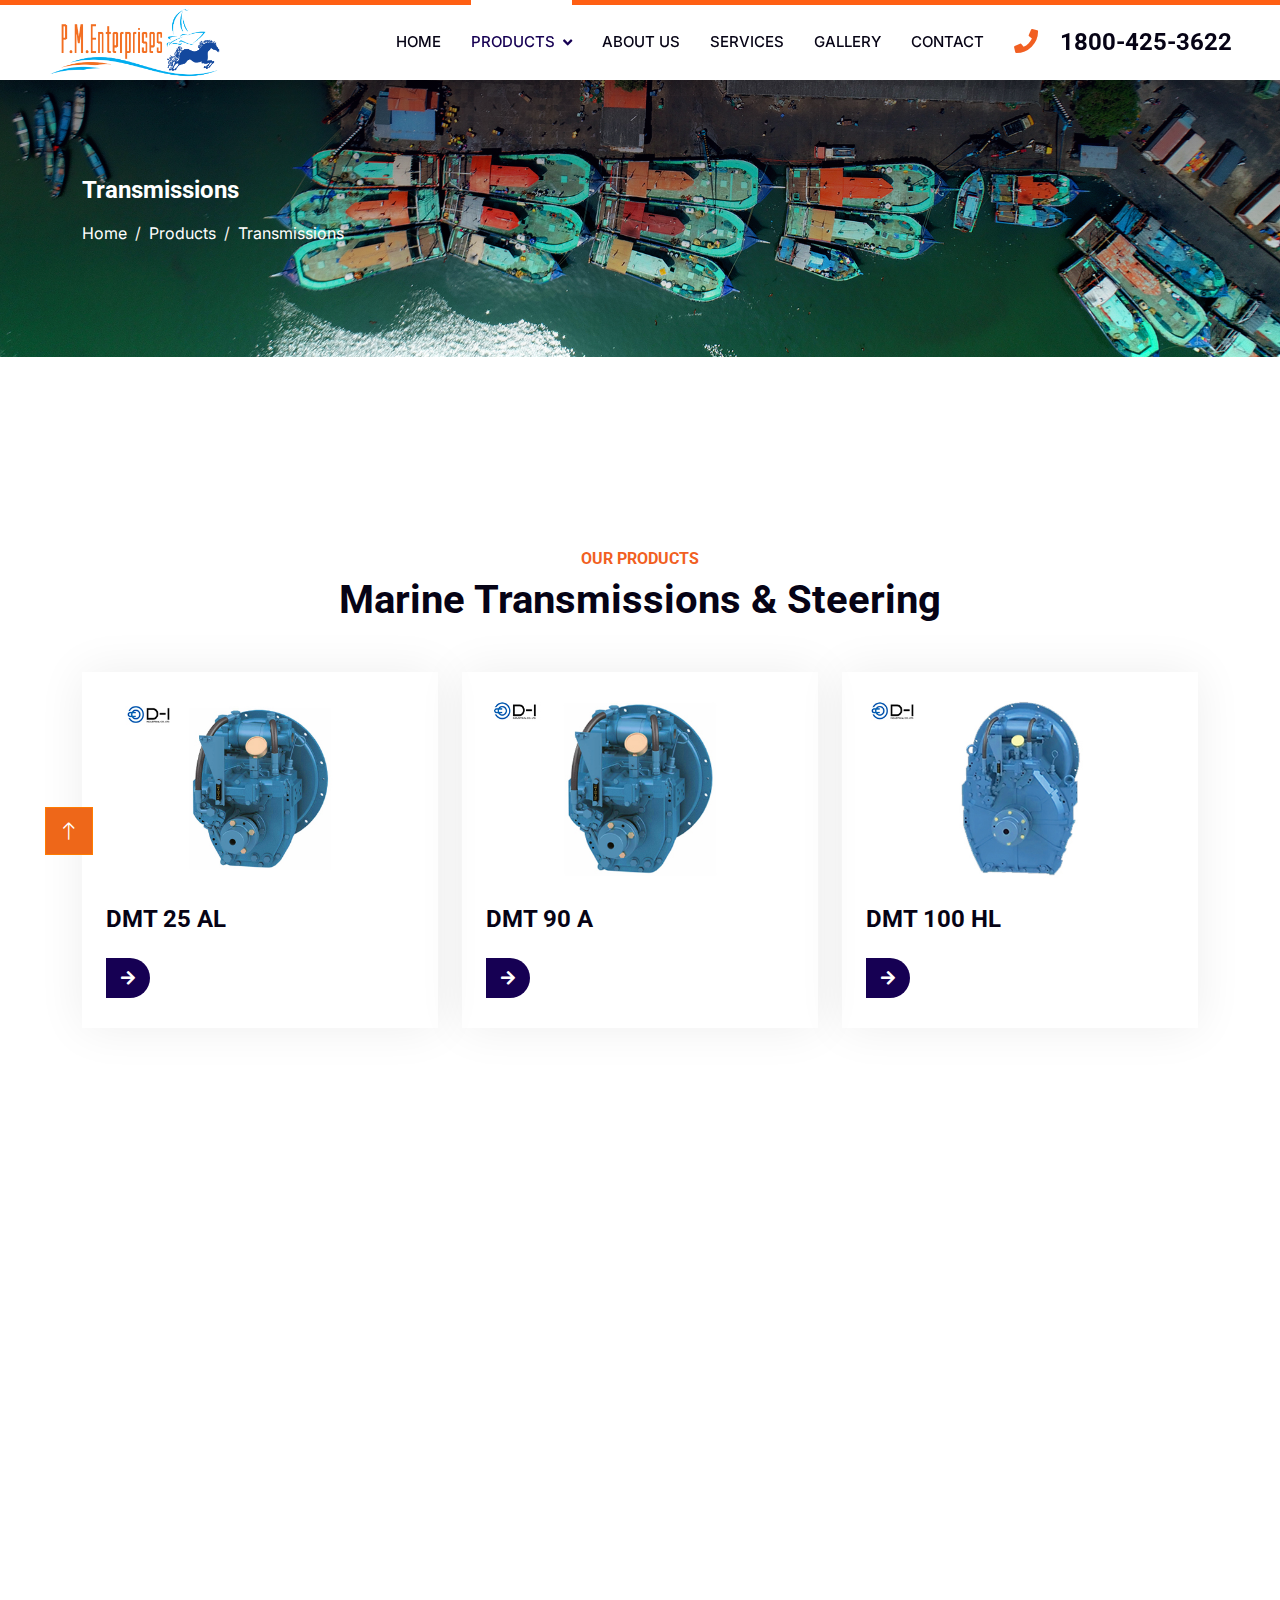
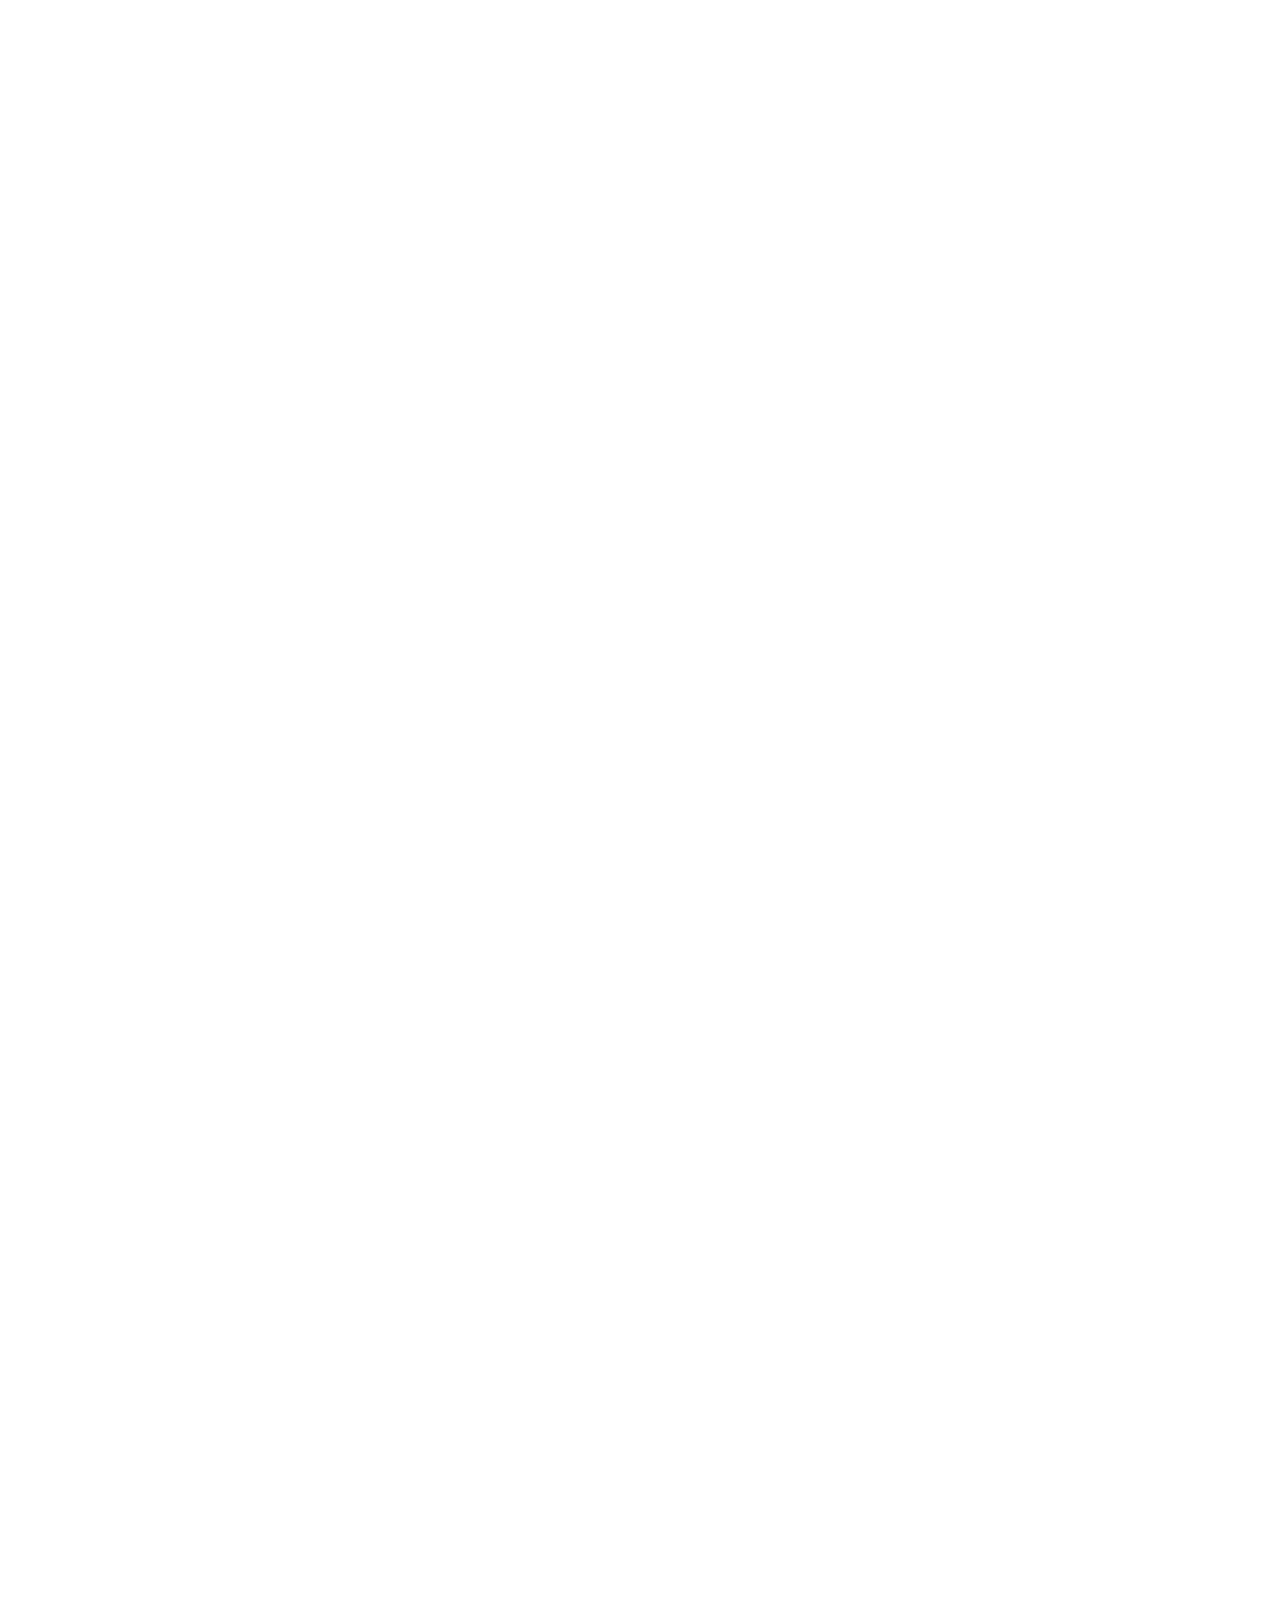
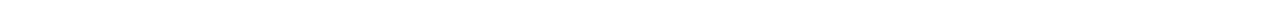
<file: transmission.html>
<!DOCTYPE html>
<html lang="en">

<head>
    <meta charset="utf-8">
    <title>PM GROUPS/Products/Transmissions</title>
    <meta content="width=device-width, initial-scale=1.0" name="viewport">
    <meta content="" name="keywords">
    <meta content="" name="description">

    <!-- Favicon -->
    <link href="img/loder.jpg" rel="icon">

    <!-- Google Web Fonts -->
    <link rel="preconnect" href="https://fonts.googleapis.com">
    <link rel="preconnect" href="https://fonts.gstatic.com" crossorigin>
    <link href="https://fonts.googleapis.com/css2?family=Inter:wght@400;600&family=Roboto:wght@500;700&display=swap" rel="stylesheet">

    <!-- Icon Font Stylesheet -->
    <link href="https://cdnjs.cloudflare.com/ajax/libs/font-awesome/5.10.0/css/all.min.css" rel="stylesheet">
    <link href="https://cdn.jsdelivr.net/npm/bootstrap-icons@1.4.1/font/bootstrap-icons.css" rel="stylesheet">

    <!-- Libraries Stylesheet -->
    <link href="lib/animate/animate.min.css" rel="stylesheet">
    <link href="lib/owlcarousel/assets/owl.carousel.min.css" rel="stylesheet">

    <!-- Customized Bootstrap Stylesheet -->
    <link href="css/bootstrap.min.css" rel="stylesheet">

    <!-- Template Stylesheet -->
    <link href="css/style.css" rel="stylesheet">
    <!-- Font Awesome CSS -->
    <link rel="stylesheet" href="https://cdnjs.cloudflare.com/ajax/libs/font-awesome/5.15.4/css/all.min.css">
    <!-- Google tag (gtag.js) -->
<script async src="https://www.googletagmanager.com/gtag/js?id=G-8G4YCJNF0M"></script>
<script>
  window.dataLayer = window.dataLayer || [];
  function gtag(){dataLayer.push(arguments);}
  gtag('js', new Date());

  gtag('config', 'G-8G4YCJNF0M');
</script>
    

</head>

<body>
    <!--Start of Tawk.to Script-->
    <script type="text/javascript">
        var Tawk_API=Tawk_API||{}, Tawk_LoadStart=new Date();
        (function(){
        var s1=document.createElement("script"),s0=document.getElementsByTagName("script")[0];
        s1.async=true;
        s1.src='https://embed.tawk.to/65f042ea8d261e1b5f6c7216/1hop8ap3m';
        s1.charset='UTF-8';
        s1.setAttribute('crossorigin','*');
        s0.parentNode.insertBefore(s1,s0);
        })();
    </script>
    <!--End of Tawk.to Script-->

    <!-- Spinner Start -->
    <div id="spinner" class="show bg-white position-fixed translate-middle w-100 vh-100 top-50 start-50 d-flex align-items-center justify-content-center">
        <div class="spinner-grow text-primary" style="width: 3rem; height: 3rem;" role="status">
            <span class="sr-only">Loading...</span>
        </div>
    </div>
    <!-- Spinner End -->


    <!-- Navbar Start -->
    <nav class="navbar navbar-expand-lg bg-white navbar-light shadow border-top border-5 border-primary sticky-top p-0">
        <a href="index.html" class="navbar-brand bg-primary d-flex align-items-center px-4 px-lg-5">
            <div id="logoCarousel" class="carousel slide" data-bs-ride="carousel">
                <div class="carousel-inner">
                    <div class="carousel-item active">
                        <img src="img/logo1.png" class="d-block w-100" alt="Logo 1">
                    </div>
                    <div class="carousel-item">
                        <img src="img/logo2.png" class="d-block w-100" alt="Logo 2">
                    </div>
                </div>
            </div>
        </a>
        
        <script>
            // Initialize the carousel
            var carousel = new bootstrap.Carousel(document.getElementById('logoCarousel'), {
                interval: 5000, // Change logo every 5 seconds
                pause: false // Do not pause on hover
            });
        </script>
        <button type="button" class="navbar-toggler me-4" data-bs-toggle="collapse" data-bs-target="#navbarCollapse">
            <span class="navbar-toggler-icon"></span>
        </button>
        <div class="collapse navbar-collapse" id="navbarCollapse">
            <div class="navbar-nav ms-auto p-4 p-lg-0">
                <a href="index.html" class="nav-item nav-link">Home</a>
                <div class="nav-item dropdown">
                    <a href="#" class="nav-link dropdown-toggle active" data-bs-toggle="dropdown">Products</a>
                    <div class="dropdown-menu fade-up m-0">
                        <a href="engines.html" class="dropdown-item">Engines</a>
                        <a href="transmission.html" class="dropdown-item active">Transmissions</a>
                        <a href="cables.html" class="dropdown-item">Cables & Controls</a>
                    </div>
                </div>
                <a href="about.html" class="nav-item nav-link">About Us</a>
                <a href="service.html" class="nav-item nav-link">Services</a>
                <a href="gallery.html" class="nav-item nav-link">Gallery</a>
                <a href="contact.html" class="nav-item nav-link">Contact</a>
            </div>
            <h4 class="m-0 pe-lg-5 d-none d-lg-block"><i class="fa fa-phone text-primary me-3"></i><a href="tel:18004253622" style="color: inherit; text-decoration: none;">
                1800-425-3622</a></h4>
        </div>
    </nav>
    <!-- Navbar End -->


    <!-- Page Header Start -->
    <div class="container-fluid page-header py-5" style="margin-bottom: 6rem;">
        <div class="container py-5">
            <h1 class="display-3 text-white mb-3 animated slideInDown">Transmissions</h1>
            <nav aria-label="breadcrumb animated slideInDown">
                <ol class="breadcrumb">
                    <li class="breadcrumb-item"><a class="text-white" href="#">Home</a></li>
                    <li class="breadcrumb-item"><a class="text-white" href="#">Products</a></li>
                    <li class="breadcrumb-item text-white active" aria-current="page">Transmissions</li>
                </ol>
            </nav>
        </div>
    </div>
    <!-- Page Header End -->
<!-- Gears first 3 images Start -->
<div class="container-xxl py-5">
    <div class="container py-5">
        <div class="text-center wow fadeInUp" data-wow-delay="0.1s">
            <h6 class="text-secondary text-uppercase">Our Products</h6>
            <h1 class="mb-5">Marine Transmissions & Steering</h1>
        </div>
        <div class="row g-4">
            <!-- DMT 25AL -->
            <div class="col-md-6 col-lg-4 wow fadeInUp" data-wow-delay="0.3s">
                <div class="service-item p-4">
                    <div class="overflow-hidden mb-4">
                        <img class="img-fluid" src="img/dmt25al.jpg" alt="" onclick="toggleDescription(1);">
                    </div>
                    <h4 class="mb-3">DMT 25 AL</h4>
                    <a class="btn-slide mt-2" href="#" onclick="toggleDescription(1); return false;"><i class="fa fa-arrow-right"></i><span>Specifications</span></a>
                </div>
            </div>
            <!-- Engine 1 to 3 -->
            <div class="col-md-6 col-lg-4 wow fadeInUp" data-wow-delay="0.3s">
                <div class="service-item p-4">
                    <div class="overflow-hidden mb-4">
                        <img class="img-fluid" src="img/dmt90A.jpg" alt="" onclick="toggleDescription(2);">
                    </div>
                    <h4 class="mb-3">DMT 90 A</h4>
                    <a class="btn-slide mt-2" href="#" onclick="toggleDescription(2); return false;"><i class="fa fa-arrow-right"></i><span>Specifications</span></a>
                </div>
            </div>
            <!-- Engine 2 -->
            <div class="col-md-6 col-lg-4 wow fadeInUp" data-wow-delay="0.5s">
                <div class="service-item p-4">
                    <div class="overflow-hidden mb-4">
                        <img class="img-fluid" src="img/dmt100hl.jpg" alt="" onclick="toggleDescription(3);">
                    </div>
                    <h4 class="mb-3">DMT 100 HL</h4>
                    <a class="btn-slide mt-2" href="#" onclick="toggleDescription(3); return false;"><i class="fa fa-arrow-right"></i><span>Specifications</span></a>
                </div>
            </div>
        </div>
        <!-- Description row for Engine 1 to 3 -->
        <div class="row g-4">
            <div class="col-md-12">
                <div class="description-content" id="description1" style="display: none;">
                    <button class="close-btn" onclick="toggleDescription(1)"><i class="fas fa-times"></i></button>
                    <div class="row">
                        <!-- First Row - Two Columns -->
                        <div class="col-md-6">
                            <img class="img-fluid" src="img/dmt25al.jpg" alt="">
                        </div>
                        <div class="col-md-6">
                            <br>
                            <br>
                            <br>
                            <p><h3>DMT25AL</h3></p>
                            <p><h4>Specifications</h4></p>
                            <!--button class="get-quote-btn" onclick="scrollToFooter()">Get Quote</button-->
                        </div>
                    </div>
                    <div class="row justify-content-center">
                        <table class="table" style="text-align: center;">
                            <tbody>
                                <tr style="background-color: rgb(109, 109, 109);">
                                    <td style="width: 200px; border-right: 1px solid #ddd; color: white;"><b>Ratio</b></td>
                                    <td style="width: 200px; border-right: 1px solid #ddd; color: white;"><b>1.64*, 2.07, 2.52, 2.96, 3.32</b></td>
                                </tr>
                                
                                <tr style="height: 20px;">
                                    <td>Max Input Torque (kgf.m / N.m)</td>
                                    <td>55 / 539</td>
                                </tr>
                                <tr style="height: 20px;">
                                    <td>Capacity / RPM (kW / HP)</td>
                                    <td>0.056 / 0.075</td>
                                </tr>
                                <tr style="height: 20px;">
                                    <td>Capacity / 1800RPM (kW / HP)</td>
                                    <td>101 / 136</td>
                                </tr>
                                <tr style="height: 20px;">
                                    <td>Max Input RPM</td> 
                                    <td>3000</td>
                                </tr>
                                <tr style="height: 20px;">
                                    <td>Standard Bell Housing (SAE)</td>
                                    <td >1, 2, 3</td>
                                </tr>
                                                                <!-- Repeat rows as needed -->
                            </tbody>  
                                                    
                        </table>
                    </div>
                </div>
                <div class="description-content" id="description2" style="display: none;">
                    <button class="close-btn" onclick="toggleDescription(2)"><i class="fas fa-times"></i></button>
                    <div class="row">
                        <!-- First Row - Two Columns -->
                        <div class="col-md-6">
                            <img class="img-fluid" src="img/dmt90A.jpg" alt="">
                        </div>
                        <div class="col-md-6">
                            <br>
                            <br>
                            <br>
                            <p><h3>DMT 90 A</h3></p>
                            <p><h4>Specifications</h4></p>
                            <!--button class="get-quote-btn" onclick="scrollToFooter()">Get Quote</button-->
                        </div>
                    </div>
                    <div class="row justify-content-center">
                        <table class="table"style="text-align: center;">
                            <tbody>
                                <tr style="background-color: rgb(109, 109, 109);">
                                    <td style="width: 200px; border-right: 1px solid #ddd; color: white;"><b>Ratio</b></td>
                                    <td style="width: 200px; border-right: 1px solid #ddd; color: white;"><b>1.61*, 2.06, 2.45, 2.82, 3.12, 3.46</b></td>
                                </tr>
                                
                                <tr style="height: 20px;">
                                    <td>Max Input Torque (kgf.m / N.m)</td>
                                    <td>87 / 857</td>
                                </tr>
                                <tr style="height: 20px;">
                                    <td>Capacity / RPM (kW / HP)</td>
                                    <td>0.089 / 0.122</td>
                                </tr>
                                <tr style="height: 20px;">
                                    <td>Capacity / 1800RPM (kW / HP)</td>
                                    <td>161 / 216</td>
                                </tr>
                                <tr style="height: 20px;">
                                    <td>Max Input RPM</td> 
                                    <td>3000</td>
                                </tr>
                                <tr style="height: 20px;">
                                    <td>Standard Bell Housing (SAE)</td>
                                    <td>1, 2, 3, 4</td>
                                </tr>
                                <!-- Repeat rows as needed -->
                            </tbody> 
                        </table>
                    </div>
                </div>
                <div class="description-content" id="description3" style="display: none;">
                    <button class="close-btn" onclick="toggleDescription(3)"><i class="fas fa-times"></i></button>
                    <div class="row">
                        <!-- First Row - Two Columns -->
                        <div class="col-md-6">
                            <img class="img-fluid" src="img/dmt100hl.jpg" alt="">
                        </div>
                        <div class="col-md-6">
                            <br>
                            <br>
                            <br>
                            <p><h3>DMT 100 HL</h3></p>
                            <p><h4>Specifications</h4></p>
                            <!--button class="get-quote-btn" onclick="scrollToFooter()">Get Quote</button-->
                        </div>
                    </div>
                    <div class="row justify-content-center">
                        <table class="table" style="text-align: center;">
                            <table class="table" style="text-align: center;">
                                <tbody>
                                    <tr style="background-color: rgb(109, 109, 109);">
                                        <td style="width: 200px; border-right: 1px solid #ddd; color: white;"><b>Ratio</b></td>
                                        <td style="width: 200px; border-right: 1px solid #ddd; color: white;"><b>4.07, 4.50, 4.95</b></td>
                                        <td style="width: 200px; border-right: 1px solid #ddd; color: white;"><b>5.29</b></td>
                                        <td style="width: 200px; border-right: 1px solid #ddd; color: white;"><b>5.95</b></td>
                                    </tr>
                                    <tr style="height: 20px;">
                                        <td>Max Input Torque (kgf.m / N.m)</td>
                                        <td>89 / 873</td>
                                        <td>86 / 843</td>
                                        <td>75 / 735</td>
                                    </tr>
                                    <tr style="height: 20px;">
                                        <td>Capacity / RPM (kW / HP)</td>
                                        <td>0.091 / 0.122</td>
                                        <td>0.088 / 0.118</td>
                                        <td>0.076 / 0.103</td>
                                    </tr>
                                    <tr style="height: 20px;">
                                        <td>Capacity / 1800RPM (kW / HP)</td>
                                        <td>164 / 219</td>
                                        <td>158 / 213</td>
                                        <td>138 / 185</td>
                                    </tr>
                                    <tr style="height: 20px;">
                                        <td>Max Input RPM</td> 
                                        <td colspan="3" style="text-align: center;">3000</td>
                                    </tr>
                                    <tr style="height: 20px;">
                                        <td>Standard Bell Housing (SAE)</td>
                                        <td colspan="3" style="text-align: center;">1, 2, 3</td>
                                    </tr>
                                    <tr style="height: 20px;">
                                        <td>Dry Weight (kg)</td>
                                        <td colspan="3" style="text-align: center;">251</td>
                                    </tr>
                                    <tr style="height: 20px;">
                                        <td>Standard Scope Of Supply</td>
                                        <td colspan="3" style="text-align: center;">Bell Housing, Dual Stage Coupling, Propeller Coupling,
                                            Manual Control Valve, Cable Bracket, Oil Cooler</td>
                                    </tr>    
                                    <tr style="height: 20px;">
                                        <td>Options</td>
                                        <td colspan="3" style="text-align: center;">Electronic Control Valve(12V,24V),
                                            Manual Trolling Valve, Mounting Bracket</td>
                                    </tr>
                                    <!-- Repeat rows as needed -->
                                </tbody>                            
                            </table>                         
                        </table>
                    </div>
                </div>
            </div>
        </div>
    </div>
</div>
<!-- Gears first 3 images End -->

<!-- Gears section 2 Start -->
<div class="container-xxl py-2">
    <div class="container py-0">
        <div class="row g-4">
            <!-- Engine 1 to 3 -->
            <div class="col-md-6 col-lg-4 wow fadeInUp" data-wow-delay="0.3s">
                <!-- Engine 1 -->
                <div class="service-item p-4">
                    <div class="overflow-hidden mb-4">
                        <img class="img-fluid" src="img/dmt135hl.jpg" alt="" onclick="toggleDescription(4);">
                    </div>
                    <h4 class="mb-3">DMT 135 HL</h4>
                    <a class="btn-slide mt-2" href="#" onclick="toggleDescription(4); return false;"><i class="fa fa-arrow-right"></i><span>Specifications</span></a>
                </div>
            </div>
            <!-- Engine 2 -->
            <div class="col-md-6 col-lg-4 wow fadeInUp" data-wow-delay="0.5s">
                <div class="service-item p-4">
                    <div class="overflow-hidden mb-4">
                        <img class="img-fluid" src="img/dmt170hl.jpg" alt="" onclick="toggleDescription(5);">
                    </div>
                    <h4 class="mb-3">DMT 170 HL</h4>
                    <a class="btn-slide mt-2" href="#" onclick="toggleDescription(5); return false;"><i class="fa fa-arrow-right"></i><span>Specifications</span></a>
                </div>
            </div>
            <!-- Engine 3 -->
            <div class="col-md-6 col-lg-4 wow fadeInUp" data-wow-delay="0.7s">
                <div class="service-item p-4">
                    <div class="overflow-hidden mb-4">
                        <img class="img-fluid" src="img/dmt180hl.jpg" alt="" onclick="toggleDescription(6);">
                    </div>
                    <h4 class="mb-3">DMT 180 HL</h4>
                    <a class="btn-slide mt-2" href="#" onclick="toggleDescription(6); return false;"><i class="fa fa-arrow-right"></i><span>Specifications</span></a>
                </div>
            </div>

        </div>
        <!-- Description row for Engine 1 to 3 -->
        <div class="row g-4">
            <div class="col-md-12">
                <div class="description-content" id="description4" style="display: none;">
                    <button class="close-btn" onclick="toggleDescription(4)"><i class="fas fa-times"></i></button>
                    <div class="row">
                        <!-- First Row - Two Columns -->
                        <div class="col-md-6">
                            <img class="img-fluid" src="img/dmt135hl.jpg" alt="">
                        </div>
                        <div class="col-md-6">
                            <br>
                            <br>
                            <br>
                            <p><h3>DMT 135 HL</h3></p>
                            <p><h4>Specifications</h4></p>
                            <!--button class="get-quote-btn" onclick="scrollToFooter()">Get Quote</button-->
                        </div>
                    </div>
                    <div class="row justify-content-center">
                        <table class="table" style="text-align: center;">
                            <tbody>
                                <tr style="background-color: rgb(109, 109, 109);">
                                    <td style="width: 200px; border-right: 1px solid #ddd; color: white;"><b>Ratio</b></td>
                                    <td style="width: 200px; border-right: 1px solid #ddd; color: white;"><b>4.07, 4.50, 4.95</b></td>
                                    <td style="width: 200px; border-right: 1px solid #ddd; color: white;"><b>5.29</b></td>
                                    <td style="width: 200px; border-right: 1px solid #ddd; color: white;"><b>5.95</b></td>
                                </tr>
                                
                                <tr style="height: 20px;">
                                    <td>Max Input Torque (kgf.m / N.m)</td>
                                    <td>89 / 873</td>
                                    <td>86 / 843</td>
                                    <td>75 / 735</td>
                                </tr>
                                <tr style="height: 20px;">
                                    <td>Capacity / RPM (kW / HP)</td>
                                    <td>0.091 / 0.122</td>
                                    <td>0.088 / 0.118</td>
                                    <td>0.076 / 0.103</td>
                                </tr>
                                <tr style="height: 20px;">
                                    <td>Capacity / 1800RPM (kW / HP)</td>
                                    <td>164 / 219</td>
                                    <td>158 / 213</td>
                                    <td>138 / 185</td>
                                </tr>
                                <tr style="height: 20px;">
                                    <td>Max Input RPM</td> 
                                    <td colspan="3" style="text-align: center;">3000</td>
                                </tr>
                                <tr style="height: 20px;">
                                    <td>Standard Bell Housing (SAE)</td>
                                    <td colspan="3" style="text-align: center;">1, 2, 3</td>
                                </tr>
                                <tr style="height: 20px;">
                                    <td>Dry Weight (kg)</td>
                                    <td colspan="3" style="text-align: center;">251</td>
                                </tr>
                                <tr style="height: 20px;">
                                    <td>Standard Scope Of Supply</td>
                                    <td colspan="3" style="text-align: center;">Bell Housing, Dual Stage Coupling, Propeller Coupling,
                                        Manual Control Valve, Cable Bracket, Oil Cooler</td>
                                </tr>    
                                <tr style="height: 20px;">
                                    <td>Options</td>
                                    <td colspan="3" style="text-align: center;">Electronic Control Valve(12V,24V),
                                        Manual Trolling Valve, Mounting Bracket</td>
                                </tr>
                                
                                <!-- Repeat rows as needed -->
                            </tbody>                          
                        </table>
                    </div>
                </div>
                <div class="description-content" id="description5" style="display: none;">
                    <button class="close-btn" onclick="toggleDescription(5)"><i class="fas fa-times"></i></button>
                    <div class="row">
                        <!-- First Row - Two Columns -->
                        <div class="col-md-6">
                            <img class="img-fluid" src="img/dmt170hl.jpg" alt="">
                        </div>
                        <div class="col-md-6">
                            <br>
                            <br>
                            <br>
                            <p><h3>DMT 170 HL</h3></p>
                            <p><h4>Specifications</h4></p>
                            <!--button class="get-quote-btn" onclick="scrollToFooter()">Get Quote</button-->
                        </div>
                    </div>
                    <div class="row justify-content-center">
                        <table class="table"style="text-align: center;">
                            <tbody>
                                <tr style="background-color: rgb(109, 109, 109);">
                                    <td style="width: 200px; border-right: 1px solid #ddd; color: white;"><b>Ratio</b></td>
                                    <td style="width: 200px; border-right: 1px solid #ddd; color: white;"><b>4.04, 4.48</b></td>
                                </tr>
                                
                                <tr style="height: 20px;">
                                    <td>Max Input Torque (kgf.m / N.m)</td>
                                    <td style="text-align: center;">168 / 1648</td>
                                </tr>
                                <tr style="height: 20px;">
                                    <td>Capacity / RPM (kW / HP)</td>
                                    <td style="text-align: center;">0.172 / 0.231</td>
                                </tr>
                                <tr style="height: 20px;">
                                    <td>Capacity / 1800RPM (kW / HP)</td>
                                    <td style="text-align: center;">310 / 416</td>
                                </tr>
                                <tr style="height: 20px;">
                                    <td>Max Input RPM</td> 
                                    <td style="text-align: center;">2500</td>
                                </tr>
                                <tr style="height: 20px;">
                                    <td>Standard Bell Housing (SAE)</td>
                                    <td style="text-align: center;">1, 2</td>
                                </tr>
                                <tr style="height: 20px;">
                                    <td>Dry Weight (kg)</td>
                                    <td style="text-align: center;">326</td>
                                </tr>
                                <tr style="height: 20px;">
                                    <td>Standard Scope Of Supply</td>
                                    <td style="text-align: center;">Bell Housing, Dual Stage Coupling, Propeller Coupling,
                                        Manual Control Valve, Cable Bracket, Oil Cooler</td>
                                </tr>    
                                <tr style="height: 20px;">
                                    <td>Options</td>
                                    <td style="text-align: center;">Electronic Control Valve(12V,24V), Manual Trolling Valve,
                                        Mounting Bracket, Centa Flexible Coupling</td>
                                </tr>
                                <!-- Repeat rows as needed -->
                            </tbody> 
                        </table>
                    </div>
                </div>
                <div class="description-content" id="description6" style="display: none;">
                    <button class="close-btn" onclick="toggleDescription(6)"><i class="fas fa-times"></i></button>
                    <div class="row">
                        <!-- First Row - Two Columns -->
                        <div class="col-md-6">
                            <img class="img-fluid" src="img/dmt180hl.jpg" alt="">
                        </div>
                        <div class="col-md-6">
                            <br>
                            <br>
                            <br>
                            <p><h3>DMT 180 HL</h3></p>
                            <p><h4>Specifications</h4></p>
                            <!--button class="get-quote-btn" onclick="scrollToFooter()">Get Quote</button-->
                        </div>
                    </div>
                    <div class="row justify-content-center">
                        <table class="table" style="text-align: center;">
                            <tbody>
                                <tbody>
                                    <tr style="background-color: rgb(109, 109, 109);">
                                        <td style="width: 200px; border-right: 1px solid #ddd; color: white;"><b>Ratio</b></td>
                                        <td style="width: 200px; border-right: 1px solid #ddd; color: white;"><b>5.15, 5.96</b></td>
                                    </tr>                                 
                                    <tr style="height: 20px;">
                                        <td>Max Input Torque (kgf.m / N.m)</td>
                                        <td style="text-align: center;">168 / 1648</td>
                                    </tr>
                                    <tr style="height: 20px;">
                                        <td>Capacity / RPM (kW / HP)</td>
                                        <td style="text-align: center;">0.172 / 0.231</td>
                                    </tr>
                                    <tr style="height: 20px;">
                                        <td>Capacity / 1800RPM (kW / HP)</td>
                                        <td style="text-align: center;">310 / 416</td>
                                    </tr>
                                    <tr style="height: 20px;">
                                        <td>Max Input RPM</td> 
                                        <td colspan="3" style="text-align: center;">2500</td>
                                    </tr>
                                    <tr style="height: 20px;">
                                        <td>Standard Bell Housing (SAE)</td>
                                        <td style="text-align: center;">1, 2</td>
                                    </tr>
                                    <tr style="height: 20px;">
                                        <td>Dry Weight (kg)</td>
                                        <td style="text-align: center;">463</td>
                                    </tr>
                                    <tr style="height: 20px;">
                                        <td>Standard Scope Of Supply</td>
                                        <td style="text-align: center;">Bell Housing, Dual Stage Coupling, Propeller Coupling,
                                            Manual Control Valve, Cable Bracket, Oil Cooler</td>
                                    </tr>    
                                    <tr style="height: 20px;">
                                        <td>Options</td>
                                        <td style="text-align: center;">Electronic Control Valve(12V,24V), Manual Trolling Valve,
                                            Mounting Bracket, Centa Flexible Coupling</td>
                                    </tr>
                                    <!-- Repeat rows as needed -->
                                </tbody> 
                        </table>
                    </div>
                </div>
            </div>
        </div>
    </div>
</div>
<!-- Gears Section 2 End -->

<!-- Gears first 3 images Start -->
<div class="container-xxl py-5">
    <div class="container py-5">
        <div class="text-center wow fadeInUp" data-wow-delay="0.1s">
        </div>
        <div class="row g-4">
            <!-- DMT 25AL -->
            <div class="col-md-6 col-lg-4 wow fadeInUp" data-wow-delay="0.3s">
                <div class="service-item p-4">
                    <div class="overflow-hidden mb-4">
                        <img class="img-fluid" src="img/dmt260hl.jpg" alt="" onclick="toggleDescription(7);">
                    </div>
                    <h4 class="mb-3">DMT 260 HL</h4>
                    <a class="btn-slide mt-2" href="#" onclick="toggleDescription(7); return false;"><i class="fa fa-arrow-right"></i><span>Specifications</span></a>
                </div>
            </div>
            <!-- Engine 1 to 3 -->
            <div class="col-md-6 col-lg-4 wow fadeInUp" data-wow-delay="0.3s">
                <div class="service-item p-4">
                    <div class="overflow-hidden mb-4">
                        <img class="img-fluid" src="img/steering wheel.jpg" alt="" onclick="toggleDescription(8);">
                    </div>
                    <h4 class="mb-3">POWER STEERING SYSTEM</h4>
                    <a class="btn-slide mt-2" href="#" onclick="toggleDescription(8); return false;"><i class="fa fa-arrow-right"></i><span>Specifications</span></a>
                </div>
            </div>
        </div>
        <!-- Description row for Engine 1 to 3 -->
        <div class="row g-4">
            <div class="col-md-12">
                <div class="description-content" id="description7" style="display: none;">
                    <button class="close-btn" onclick="toggleDescription(7)"><i class="fas fa-times"></i></button>
                    <div class="row">
                        <!-- First Row - Two Columns -->
                        <div class="col-md-6">
                            <img class="img-fluid" src="img/dmt260hl.jpg" alt="">
                        </div>
                        <div class="col-md-6">
                            <br>
                            <br>
                            <br>
                            <p><h3>DMT260HL</h3></p>
                            <p><h4>Specifications</h4></p>
                            <!--button class="get-quote-btn" onclick="scrollToFooter()">Get Quote</button-->
                        </div>
                    </div>
                    <div class="row justify-content-center">
                        <table class="table" style="text-align: center;">
                            <tbody>
                                <tr style="background-color: rgb(109, 109, 109);">
                                    <td style="width: 200px; border-right: 1px solid #ddd; color: white;"><b>Ratio</b></td>
                                    <td style="width: 200px; border-right: 1px solid #ddd; color: white;"><b>3.53, 4.08, 4.52</b></td>
                                    <td style="width: 200px; border-right: 1px solid #ddd; color: white;"><b>5.04</b></td>
                                </tr>
                                
                                <tr style="height: 20px;">
                                    <td>Max Input Torque (kgf.m / N.m)</td>
                                    <td>258 / 2530</td>
                                    <td>239 / 2344</td>
                                </tr>
                                <tr style="height: 20px;">
                                    <td>Capacity / RPM (kW / HP)</td>
                                    <td>0.264 / 0.354</td>
                                    <td>0.245 / 0.328</td>
                                </tr>
                                <tr style="height: 20px;">
                                    <td>Capacity / 1800RPM (kW / HP)</td>
                                    <td>476 / 639</td>
                                    <td>441 / 592</td>
                                </tr>
                                <tr style="height: 20px;">
                                    <td>Max Input RPM</td> 
                                    <td colspan="3" style="text-align: center;">2500</td>
                                </tr>
                                <tr style="height: 20px;">
                                    <td>Standard Bell Housing (SAE)</td>
                                    <td colspan="3" style="text-align: center;">0, 1</td>
                                </tr>
                                <tr style="height: 20px;">
                                    <td>Dry Weight (kg)</td>
                                    <td colspan="3" style="text-align: center;">512</td>
                                </tr>
                                <tr style="height: 20px;">
                                    <td>Standard Scope Of Supply</td>
                                    <td colspan="3" style="text-align: center;">Bell Housing, Centa Flexible Coupling, Propeller Coupling,
                                        Manual Control Valve, Cable Bracket, Oil Cooler</td>
                                </tr>    
                                <tr style="height: 20px;">
                                    <td>Options</td>
                                    <td colspan="3" style="text-align: center;">Electronic Control Valve(12V,24V),
                                        Manual Trolling Valve, Mounting Bracket</td>
                                </tr>
                                <!-- Repeat rows as needed -->
                            </tbody>                  
                        </table>
                    </div>
                </div>
                <div class="description-content" id="description8" style="display: none;">
                    <button class="close-btn" onclick="toggleDescription(8)"><i class="fas fa-times"></i></button>
                    <div class="row">
                        <!-- First Row - Two Columns -->
                        <div class="col-md-6">
                            <img class="img-fluid" src="img/steering-system.jpg" alt="">
                        </div>
                        <div class="col-md-6">
                            <br>
                            <br>
                            <br>
                            <p><h3>POWER STEERING SYSTEM</h3></p>
                            <p><h4>Specifications</h4></p>
                            <!--button class="get-quote-btn" onclick="scrollToFooter()">Get Quote</button-->
                        </div>
                    </div>
                    <div class="row justify-content-center">
                        <table class="table"style="text-align: center;">
                            <tbody>
                                <!--tr style="background-color: rgb(109, 109, 109);">
                                    <td style="width: 300px; border-right: 1px solid #ddd; color: white;"><b>PRODUCT</b></td>
                                    <td colspan="2" style="width: 50px; border-right: 1px solid #ddd; color: white;"><b>DESCRIPTION</b></td>
                                </tr-->
                                
                                <tr style="height: 20px;">
                                    <td>POWER STEERING HANDLE</td>
                                    <td>DISPLACEMENT OF ORBITROL(CC)</td>
                                    <td>51 CC - 277 CC<sup>3</sup></td>
                                </tr>
                                <tr style="height: 20px;">
                                    <td>ONE RUDDER TWIN CYLINDER</td>
                                    <td>STROKE LENGTH (mm)</td>
                                    <td>187 mm - 277 mm</td>
                                </tr>
                                <tr style="height: 20px;">
                                    <td>OIL TANK</td>
                                    <td>CAPACITY (Liters)</td>
                                    <td>20 ℓ - 60 ℓ</td>

                                </tr>
                                <!-- Repeat rows as needed -->
                            </tbody> 
                        </table>
                    </div>
                </div>
            </div>
        </div>
    </div>
</div>
<!-- Gears first 3 images End -->


<style>
    .close-btn {
            position: absolute;
            top: 10px;
            right: 10px;
            background: none;
            border: none;
            color: #000;
            cursor: pointer;
            z-index: 1;
        }
        .get-quote-btn {
    padding: 10px 20px;
    background-color: #15015a;
    color: #fff;
    border: none;
    border-radius: 5px;
    cursor: pointer;
    transition: background-color 0.3s; /* Smooth transition for color change */
}

.get-quote-btn:hover {
    background-color: #ee7300; /* New color on hover */
}

</style>

<style>
    .description-content {
    position: relative; /* Set position relative */
}
.image-container {
    height: 300px; /* Adjust as needed */
    overflow: hidden;
}

.image-container img {
    height: 100%;
    width: auto;
}

.description-details {
    padding: 20px; /* Adjust padding as needed */
}   

</style>

<script>
    function toggleDescription(engineNumber) {
        var descriptionId = "description" + engineNumber;
        var description = document.getElementById(descriptionId);

        // Check if the description is currently displayed
        var isDisplayed = description.style.display === "block";

        // If displayed, hide it; otherwise, show it and hide other descriptions
        if (isDisplayed) {
            description.style.display = "none";
        } else {
            // Hide all descriptions first
            var allDescriptions = document.querySelectorAll(".description-content");
            allDescriptions.forEach(function(desc) {
                desc.style.display = "none";
            });

            // Show the clicked description
            description.style.display = "block";
        }
    }
</script>
<script>
    document.addEventListener("DOMContentLoaded", function() {
        // Get the button element
        var getQuoteBtn = document.querySelector(".get-quote-btn");

        // Add click event listener to the button
        getQuoteBtn.addEventListener("click", function() {
            // Get the footer element
            var footer = document.querySelector("footer");

            // Get the Y coordinate of the footer
            var footerY = footer.getBoundingClientRect().top + window.scrollY;

            // Scroll to the footer position
            window.scrollTo({ top: footerY, behavior: 'smooth' });
        });
    });
</script>



    <!-- Pricing Start -->
    <!--div class="container-xxl py-5">
        <div class="container py-5">
            <div class="text-center wow fadeInUp" data-wow-delay="0.1s">
                <h6 class="text-secondary text-uppercase">Pricing Plan</h6>
                <h1 class="mb-5">Perfect Pricing Plan</h1>
            </div>
            <div class="row g-4">
                <div class="col-md-6 col-lg-4 wow fadeInUp" data-wow-delay="0.3s">
                    <div class="price-item">
                        <div class="border-bottom p-4 mb-4">
                            <h5 class="text-primary mb-1">Basic Plan</h5>
                            <h1 class="display-5 mb-0">
                                <small class="align-top" style="font-size: 22px; line-height: 45px;">$</small>49.00<small
                                    class="align-bottom" style="font-size: 16px; line-height: 40px;">/ Month</small>
                            </h1>
                        </div>
                        <div class="p-4 pt-0">
                            <p><i class="fa fa-check text-success me-3"></i>HTML5 & CSS3</p>
                            <p><i class="fa fa-check text-success me-3"></i>Bootstrap v5</p>
                            <p><i class="fa fa-check text-success me-3"></i>FontAwesome Icons</p>
                            <p><i class="fa fa-check text-success me-3"></i>Responsive Layout</p>
                            <p><i class="fa fa-check text-success me-3"></i>Cross-browser Support</p>
                            <a class="btn-slide mt-2" href=""><i class="fa fa-arrow-right"></i><span >Order Now</span></a>
                        </div>
                    </div>
                </div>
                <div class="col-md-6 col-lg-4 wow fadeInUp" data-wow-delay="0.5s">
                    <div class="price-item">
                        <div class="border-bottom p-4 mb-4">
                            <h5 class="text-primary mb-1">Standard Plan</h5>
                            <h1 class="display-5 mb-0">
                                <small class="align-top" style="font-size: 22px; line-height: 45px;">$</small>99.00<small
                                    class="align-bottom" style="font-size: 16px; line-height: 40px;">/ Month</small>
                            </h1>
                        </div>
                        <div class="p-4 pt-0">
                            <p><i class="fa fa-check text-success me-3"></i>HTML5 & CSS3</p>
                            <p><i class="fa fa-check text-success me-3"></i>Bootstrap v5</p>
                            <p><i class="fa fa-check text-success me-3"></i>FontAwesome Icons</p>
                            <p><i class="fa fa-check text-success me-3"></i>Responsive Layout</p>
                            <p><i class="fa fa-check text-success me-3"></i>Cross-browser Support</p>
                            <a class="btn-slide mt-2" href=""><i class="fa fa-arrow-right"></i><span >Order Now</span></a>
                        </div>
                    </div>
                </div>
                <div class="col-md-6 col-lg-4 wow fadeInUp" data-wow-delay="0.7s">
                    <div class="price-item">
                        <div class="border-bottom p-4 mb-4">
                            <h5 class="text-primary mb-1">Advanced Plan</h5>
                            <h1 class="display-5 mb-0">
                                <small class="align-top" style="font-size: 22px; line-height: 45px;">$</small>149.00<small
                                    class="align-bottom" style="font-size: 16px; line-height: 40px;">/ Month</small>
                            </h1>
                        </div>
                        <div class="p-4 pt-0">
                            <p><i class="fa fa-check text-success me-3"></i>HTML5 & CSS3</p>
                            <p><i class="fa fa-check text-success me-3"></i>Bootstrap v5</p>
                            <p><i class="fa fa-check text-success me-3"></i>FontAwesome Icons</p>
                            <p><i class="fa fa-check text-success me-3"></i>Responsive Layout</p>
                            <p><i class="fa fa-check text-success me-3"></i>Cross-browser Support</p>
                            <a class="btn-slide mt-2" href=""><i class="fa fa-arrow-right"></i><span >Order Now</span></a>
                        </div>
                    </div>
                </div>
            </div>
        </div>
    </div-->
    <!-- Pricing End -->


    <!-- Quote Start -->
    <div class="container-xxl py-5">
        <div class="container py-5">
            <div class="row g-5 align-items-center">
                <div class="col-lg-5 wow fadeInUp" data-wow-delay="0.1s">
                    <h6 class="text-secondary text-uppercase mb-3">Get A Quote</h6>
                    <h1 class="mb-5">Request A Free Quote!</h1>
                    <p class="mb-5">Please fill the required details in the form</p>
                    <div class="d-flex align-items-center">
                        <i class="fa fa-phone fa-2x flex-shrink-0 bg-primaryclients p-3 text-white"></i>
                        <div class="ps-4">
                            <h6>Call for any query!</h6>
                            <h3 class="text-primary m-0">1800 425 3622</h3>
                        </div>
                    </div>
                </div>
                <div class="col-lg-7">
                    <div class="bg-light text-center p-0 wow fadeIn" data-wow-delay="0.5s">
                        <div class="col-lg-15">
                            <div class="bg-light text-center p-5 wow fadeIn" data-wow-delay="0.5s">
                                <form action="https://api.web3forms.com/submit" method="POST" class="contact-form">
                                    <input type="hidden" name="access_key" value="4b068ca0-767f-441b-8941-836e01d20f81">
                                    <div class="row g-3">
                                        <div class="col-12 col-sm-6">
                                            <input type="text" class="form-control border-0" name="name" placeholder="Your Name" required>
                                        </div>
                                        <div class="col-12 col-sm-6">
                                            <input type="email" class="form-control border-0" name="email" placeholder="Your Email">
                                        </div>
                                        <div class="col-12 col-sm-6">
                                            <input type="text" class="form-control border-0" name="contact_number" placeholder="(+91) Contact Number" oninput="this.value = this.value.replace(/[^0-9+]/g, '')" required>
                                        </div>
                                        <div class="col-12 col-sm-6">
                                            <input type="text" class="form-control border-0" name="State" placeholder="State" required>
                                        </div>
                                        <div class="col-12 col-sm-6">
                                            <input type="text" class="form-control border-0" name="District" placeholder="District" required>
                                        </div>
                                        <div class="col-12 col-sm-6">
                                            <select class="form-select border-0" name="requirement" style="height: 37px;">
                                                <option selected>Select Product</option>
                                                <option value="DMT 25 AL">DMT 25 AL</option>
                                                <option value="DMT 90 A">DMT 90 A </option>
                                                <option value="DMT 100 HL">DMT 100 HL</option>
                                                <option value="DMT 135 HL">DMT 135 HL</option>
                                                <option value="DMT 170 HL">DMT 170 HL</option>
                                                <option value="DMT 180 HL">DMT 180 HL</option>
                                                <option value="DMT 260 HL">DMT 260 HL</option>
                                                <option value="POWER STEERING SYSTEM">POWER STEERING SYSTEM</option>
                                            </select>
                                        </div>
                                        <!--div class="col-12 col-sm-6">
                                            <input type="text" class="form-control border-0" name="Ratio" placeholder="Ratio" required>
                                        </div>
                                        <div class="col-12 col-sm-6">
                                            <input type="text" class="form-control border-0" name="Quantity" placeholder="Quantity" required>
                                        </div-->
                                        <div class="col-12">
                                            <textarea class="form-control border-0" name="message" placeholder="Message"></textarea>
                                        </div>
                                        <div class="col-12">
                                            <button class="btn btn-primary w-100 py-3" type="submit">Request a Quote</button>
                                        </div>
                                    </div>
                                </form>
                            </div>
                        </div>
                    </div>
                </div>
            </div>
        </div>
    </div>
    <!-- Quote End -->
    
<!-- Footer Start -->
<div class="container-fluid bg-dark text-light footer pt-5 wow fadeIn" data-wow-delay="0.1s" style="margin-top: 6rem;">
    <div class="container py-5">
        <div class="row g-5">
            <div class="col-lg-4 col-md-6">
                <h4 class="text-light mb-4">Corporate Address</h4>
                <p class="mb-2"><i class="fa fa-map-marker-alt me-3"></i>III/916 B,Mini Harbour Road, Munambam,Palliport, Ernakulam, Kerala - 683515</p>
                <p class="mb-2"><i class="fa fa-phone-alt me-3"></i><a href="tel:+918870333880">+91 8870333880</a></p>
                <p class="mb-2"><i class="fa fa-envelope me-3"></i><a href="mailto:sales@pmgroups.in">sales@pmgroups.in</a></p>
                <p class="mb-2"><i class="fa fa-envelope me-3"></i><a href="mailto:palanikumar@pmgroups.in">palanikumar@pmgroups.in</a></p>
                <div class="d-flex pt-2">
                    <a class="btn btn-outline-light btn-social" href="https://www.instagram.com/pmeweichai/?fbclid=IwAR0_kgqP2iTbrdYgjmehA-m0WtPgiFNz84ukPUnIRFpvV4GWbOEC8ZeCiYw" target="_blank"><i class="fab fa-instagram"></i></a>
                    <a class="btn btn-outline-light btn-social" href="https://www.facebook.com/profile.php?id=61552799291044" target="_blank"><i class="fab fa-facebook-f"></i></a>
                    <a class="btn btn-outline-light btn-social" href="https://www.youtube.com/@PMEdigitalmarketing" target="_blank"><i class="fab fa-youtube"></i></a>
                    <a class="btn btn-outline-light btn-social" href="https://www.linkedin.com/company/pm-enterprises-pmgroups" target="_blank"><i class="fab fa-linkedin-in"></i></a>
                </div>
            </div>
            <div class="col-lg-3 col-md-6">
                <h4 class="text-light mb-4">Quick Links</h4>
                <a class="btn btn-link" href="about.html">About Us</a>
                <a class="btn btn-link" href="contact.html">Contact Us</a>
                <a class="btn btn-link" href="sparenetwork.html">Our Spares Network</a>
                <a class="btn btn-link" href="servicenetwork.html">Our Service Network</a>
            </div>
            <div class="col-lg-2 col-md-6">
                <h4 class="text-light mb-4">Quick Links</h4>
                <a class="btn btn-link" href="engines.html">Engines</a>
                <a class="btn btn-link" href="transmission.html">Transmissions</a>
                <a class="btn btn-link" href="cables.html">Cables & Controls</a>
                <a class="btn btn-link" href="">Careers</a>
            </div>
            <div class="col-lg-3 col-md-6 text-end">
                <div class="text-end mb-4">
                    <!-- Company Logo -->
                    <img src="img/logo.png" alt="Company Logo" style="max-width: 500px;">
                </div>
                <!-- Toll-Free Number -->
                <p class="text-center mb-4"><h1 style="color: rgb(255, 255, 255);">Toll-Free:</h1></p>
                <p class="text-center mb-4"><a href="tel:18004203622"><h1 style="color: orange;">1800 420 3622</h1></a></p>
            </div>
        </div>
    </div>
    <div class="container">
        <div class="copyright">
            <div class="row">
                <div class="col-md-6 text-center text-md-start mb-3 mb-md-0">
                    &copy; <a class="border-bottom" href="#">PM GROUPS</a>, All Right Reserved.
                </div>
                <div class="col-md-6 text-center text-md-end">
                    <!--/*** This template is free as long as you keep the footer author’s credit link/attribution link/backlink. If you'd like to use the template without the footer author’s credit link/attribution link/backlink, you can purchase the Credit Removal License from "https://htmlcodex.com/credit-removal". Thank you for your support. ***/-->
                    Designed By <a class="border-bottom" href="https://www.pmgroups.in">PM GROUPS</a>
                </div>
            </div>
        </div>
    </div>
</div>
<!-- Footer End -->



<!-- Back to Top -->
<a href="#" class="btn btn-lg btn-primary btn-lg-square rounded-0 back-to-top"><i class="bi bi-arrow-up"></i></a>


<!-- JavaScript Libraries -->
<script src="https://code.jquery.com/jquery-3.4.1.min.js"></script>
<script src="https://cdn.jsdelivr.net/npm/bootstrap@5.0.0/dist/js/bootstrap.bundle.min.js"></script>
<script src="lib/wow/wow.min.js"></script>
<script src="lib/easing/easing.min.js"></script>
<script src="lib/waypoints/waypoints.min.js"></script>
<script src="lib/counterup/counterup.min.js"></script>
<script src="lib/owlcarousel/owl.carousel.min.js"></script>

<!-- Template Javascript -->
<script src="js/main.js"></script>
</body>

</html>
</file>
<file: css/style.css>
/********** Template CSS **********/
:root {
    --primary: #160053;
    --secondary: #ff8800;
    --light: #F8F2F0;
    --dark: #060315;
}

.fw-medium {
    font-weight: 600 !important;
}

.back-to-top {
    position: fixed;
    display: none;
    left: 45px;
    bottom: 45px;
    z-index: 99;
}

/* Adjust the position of the Tawk.to chat widget */
#tawkchat-status-widget {
    left: 20px; /* Adjust the distance from the left side of the page */
    right: auto;
}
/* Adjust the size of the carousel container */
#logoCarousel {
    display: inline-block;
    max-width: 180px; /* Adjust this value based on your logo width */
    overflow: hidden; /* Hide any content that overflows the container */
}

/* Adjust the size of the carousel images */
.carousel-item img {
    max-width: 100%; /* Set the maximum width to 100% of the container */
    height: auto; /* Ensure the height adjusts according to the aspect ratio */
}
.bg-primaryclients {
    background-color: #f15f22; /* Adjust the color code to the desired primary color */
    /* You can also add additional styles as needed */
}

.owl-carousel-item {
    position: relative;
    height: 112vh;
}

.embed-responsive-item {
    width: 100%;
    height: 100%;
}

@media (max-width: 767.98px) {
    .owl-carousel-item .embed-responsive-item {
        height: 100vh; /* Adjust the height for mobile devices */
    }
}

.quote-section {
    background-image: url('img/section_bg02.jpg');
    background-size: cover;
    background-position: center;
    background-repeat: no-repeat;
}

/* Set a maximum height for the carousel container */
#carouselExampleIndicators {
    max-height: 100%;
    width: 100%; /* Ensure the carousel fills the container horizontally */
}

/* Ensure carousel items (images) fill the available height without stretching */
.carousel-inner .carousel-item img {
    object-fit: cover; /* Maintain aspect ratio and cover the entire area */
    height: 100%; /* Fill the carousel item vertically */
    width: 100%; /* Fill the carousel item horizontally */
}



/*** Spinner ***/
#spinner {
    opacity: 0;
    visibility: hidden;
    transition: opacity .5s ease-out, visibility 0s linear .5s;
    z-index: 99999;
}

#spinner.show {
    transition: opacity .5s ease-out, visibility 0s linear 0s;
    visibility: visible;
    opacity: 1;
}


/*** Button ***/
.btn {
    font-weight: 600;
    transition: .5s;
}

.btn.btn-primary,
.btn.btn-secondary {
    color: #FFFFFF;
}

.btn-square {
    width: 38px;
    height: 38px;
}

.btn-sm-square {
    width: 32px;
    height: 32px;
}

.btn-lg-square {
    width: 48px;
    height: 48px;
}

.btn-square,
.btn-sm-square,
.btn-lg-square {
    padding: 0;
    display: flex;
    align-items: center;
    justify-content: center;
    font-weight: normal;
}

/*** Navbar ***/
.navbar .dropdown-toggle::after {
    border: none;
    content: "\f107";
    font-family: "Font Awesome 5 Free";
    font-weight: 900;
    vertical-align: middle;
    margin-left: 8px;
}

.navbar-light .navbar-nav .nav-link {
    position: relative;
    margin-right: 30px;
    padding: 25px 0;
    color: #FFFFFF;
    font-size: 15px;
    text-transform: uppercase;
    outline: none;
}

.navbar-light .navbar-nav .nav-link:hover,
.navbar-light .navbar-nav .nav-link.active {
    color: var(--primary);
}

@media (max-width: 991.98px) {
    .navbar-light .navbar-nav .nav-link  {
        margin-right: 0;
        padding: 10px 0;
    }

    .navbar-light .navbar-nav {
        border-top: 1px solid #EEEEEE;
    }
}

.navbar-light .navbar-brand,
.navbar-light a.btn {
    height: 75px;
}

.navbar-light .navbar-nav .nav-link {
    color: var(--dark);
    font-weight: 500;
}

.navbar-light.sticky-top {
    top: -100px;
    transition: .5s;
}

@media (min-width: 992px) {
    .navbar-light .navbar-nav .nav-link::before {
        position: absolute;
        content: "";
        width: 0;
        height: 5px;
        top: -6px;
        left: 50%;
        background: #FFFFFF;
        transition: .5s;
    }

    .navbar-light .navbar-nav .nav-link:hover::before,
    .navbar-light .navbar-nav .nav-link.active::before {
        width: 100%;
        left: 0;
    }

    .navbar-light .navbar-nav .nav-link.nav-contact::before {
        display: none;
    }

    .navbar .nav-item .dropdown-menu {
        display: block;
        border: none;
        margin-top: 0;
        top: 150%;
        opacity: 0;
        visibility: hidden;
        transition: .5s;
    }

    .navbar .nav-item:hover .dropdown-menu {
        top: 100%;
        visibility: visible;
        transition: .5s;
        opacity: 1;
    }
}


/*** Header ***/
@media (max-width: 768px) {
    .header-carousel .owl-carousel-item {
        position: relative;
        min-height: 500px;
    }
    
    .header-carousel .owl-carousel-item img {
        position: absolute;
        width: 100%;
        height: 100%;
        object-fit: cover;
    }

    .header-carousel .owl-carousel-item h5,
    .header-carousel .owl-carousel-item p {
        font-size: 14px !important;
        font-weight: 400 !important;
    }

    .header-carousel .owl-carousel-item h1 {
        font-size: 30px;
        font-weight: 600;
    }
}

.header-carousel .owl-nav {
    position: absolute;
    top: 50%;
    right: 8%;
    transform: translateY(-50%);
    display: flex;
    flex-direction: column;
}

.header-carousel .owl-nav .owl-prev,
.header-carousel .owl-nav .owl-next {
    margin: 7px 0;
    width: 45px;
    height: 45px;
    display: flex;
    align-items: center;
    justify-content: center;
    color: #FFFFFF;
    background: transparent;
    border: 1px solid #FFFFFF;
    border-radius: 45px;
    font-size: 22px;
    transition: .5s;
}

.header-carousel .owl-nav .owl-prev:hover,
.header-carousel .owl-nav .owl-next:hover {
    background: var(--primary);
    border-color: var(--primary);
}

.page-header {
    background: linear-gradient(rgba(6, 3, 21, 0.507), rgba(6, 3, 21, 0)), url(../img/about\ header.jpg) center center no-repeat;
    background-size: cover;
}

.breadcrumb-item + .breadcrumb-item::before {
    color: var(--light);
}


/*** About ***/
@media (min-width: 992px) {
    .container.about {
        max-width: 100% !important;
    }

    .about-text  {
        padding-right: calc(((100% - 960px) / 2) + .75rem);
    }
}

@media (min-width: 1200px) {
    .about-text  {
        padding-right: calc(((100% - 1140px) / 2) + .75rem);
    }
}

@media (min-width: 1400px) {
    .about-text  {
        padding-right: calc(((100% - 1320px) / 2) + .75rem);
    }
}


/*** Feature ***/
@media (min-width: 992px) {
    .container.feature {
        max-width: 100% !important;
    }

    .feature-text  {
        padding-left: calc(((100% - 960px) / 2) + .75rem);
    }
}

@media (min-width: 1200px) {
    .feature-text  {
        padding-left: calc(((100% - 1140px) / 2) + .75rem);
    }
}

@media (min-width: 1400px) {
    .feature-text  {
        padding-left: calc(((100% - 1320px) / 2) + .75rem);
    }
}


/*** Service, Price & Team ***/
.service-item,
.price-item,
.team-item {
    box-shadow: 0 0 45px rgba(0, 0, 0, .07);
}

.service-item img,
.team-item img {
    transition: .5s;
}

.service-item:hover img,
.team-item:hover img {
    transform: scale(1.1);
}

.service-item a.btn-slide,
.price-item a.btn-slide,
.team-item div.btn-slide {
    position: relative;
    display: inline-block;
    overflow: hidden;
    font-size: 0;
}

.service-item a.btn-slide i,
.service-item a.btn-slide span,
.price-item a.btn-slide i,
.price-item a.btn-slide span,
.team-item div.btn-slide i,
.team-item div.btn-slide span {
    position: relative;
    height: 40px;
    padding: 0 15px;
    display: inline-flex;
    align-items: center;
    font-size: 16px;
    color: #FFFFFF;
    background: var(--primary);
    border-radius: 0 35px 35px 0;
    transition: .5s;
    z-index: 2;
}

.team-item div.btn-slide span a i {
    padding: 0 10px;
}

.team-item div.btn-slide span a:hover i {
    background: var(--secondary);
}

.service-item a.btn-slide span,
.price-item a.btn-slide span,
.team-item div.btn-slide span {
    padding-left: 0;
    left: -100%;
    z-index: 1;
}

.service-item:hover a.btn-slide i,
.price-item:hover a.btn-slide i,
.team-item:hover div.btn-slide i {
    border-radius: 0;
}

.service-item:hover a.btn-slide span,
.price-item:hover a.btn-slide span,
.team-item:hover div.btn-slide span {
    left: 0;
}

.service-item a.btn-slide:hover i,
.service-item a.btn-slide:hover span,
.price-item a.btn-slide:hover i,
.price-item a.btn-slide:hover span {
    background: var(--secondary);
}


/*** Testimonial ***/
.testimonial-carousel .owl-item .testimonial-item {
    position: relative;
    transition: .5s;
}

.testimonial-carousel .owl-item.center .testimonial-item {
    box-shadow: 0 0 45px rgba(0, 0, 0, .08);
    animation: pulse 1s ease-out .5s;
}

.testimonial-carousel .owl-dots {
    display: flex;
    align-items: center;
    justify-content: center;
}

.testimonial-carousel .owl-dot {
    position: relative;
    display: inline-block;
    margin: 0 5px;
    width: 15px;
    height: 15px;
    background: var(--primary);
    border: 5px solid var(--light);
    border-radius: 15px;
    transition: .5s;
}

.testimonial-carousel .owl-dot.active {
    background: var(--light);
    border-color: var(--primary);
}


/*** Contact ***/
@media (min-width: 992px) {
    .container.contact-page {
        max-width: 100% !important;
    }

    .contact-page .contact-form  {
        padding-left: calc(((100% - 960px) / 2) + .75rem);
    }
}

@media (min-width: 1200px) {
    .contact-page .contact-form  {
        padding-left: calc(((100% - 1140px) / 2) + .75rem);
    }
}

@media (min-width: 1400px) {
    .contact-page .contact-form  {
        padding-left: calc(((100% - 1320px) / 2) + .75rem);
    }
}


/*** Footer ***/
.footer {
    background: linear-gradient(rgba(6, 3, 21, .5), rgba(6, 3, 21, .5)), url(../img/map.png) center center no-repeat;
    background-size: cover;
}

.footer .btn.btn-social {
    margin-right: 5px;
    width: 35px;
    height: 35px;
    display: flex;
    align-items: center;
    justify-content: center;
    color: var(--light);
    border: 1px solid #FFFFFF;
    border-radius: 35px;
    transition: .3s;
}

.footer .btn.btn-social:hover {
    color: var(--primary);
}

.footer .btn.btn-link {
    display: block;
    margin-bottom: 5px;
    padding: 0;
    text-align: left;
    color: #FFFFFF;
    font-size: 15px;
    font-weight: normal;
    text-transform: capitalize;
    transition: .3s;
}

.footer .btn.btn-link::before {
    position: relative;
    content: "\f105";
    font-family: "Font Awesome 5 Free";
    font-weight: 900;
    margin-right: 10px;
}

.footer .btn.btn-link:hover {
    letter-spacing: 1px;
    box-shadow: none;
}

.footer .copyright {
    padding: 25px 0;
    font-size: 15px;
    border-top: 1px solid rgba(256, 256, 256, .1);
}

.footer .copyright a {
    color: var(--light);
}

/* Additional CSS styles for responsiveness */
@media (max-width: 992px) {
    /* Adjust form and map layout for smaller screens */
    #map {
        height: 300px;
    }
}

@media (max-width: 768px) {
    /* Further adjustments for smaller devices */
    .text-Left {
        text-align: center; /* Center-align text on smaller screens */
    }
    #map {
        height: 250px;
    }
}
</file>
